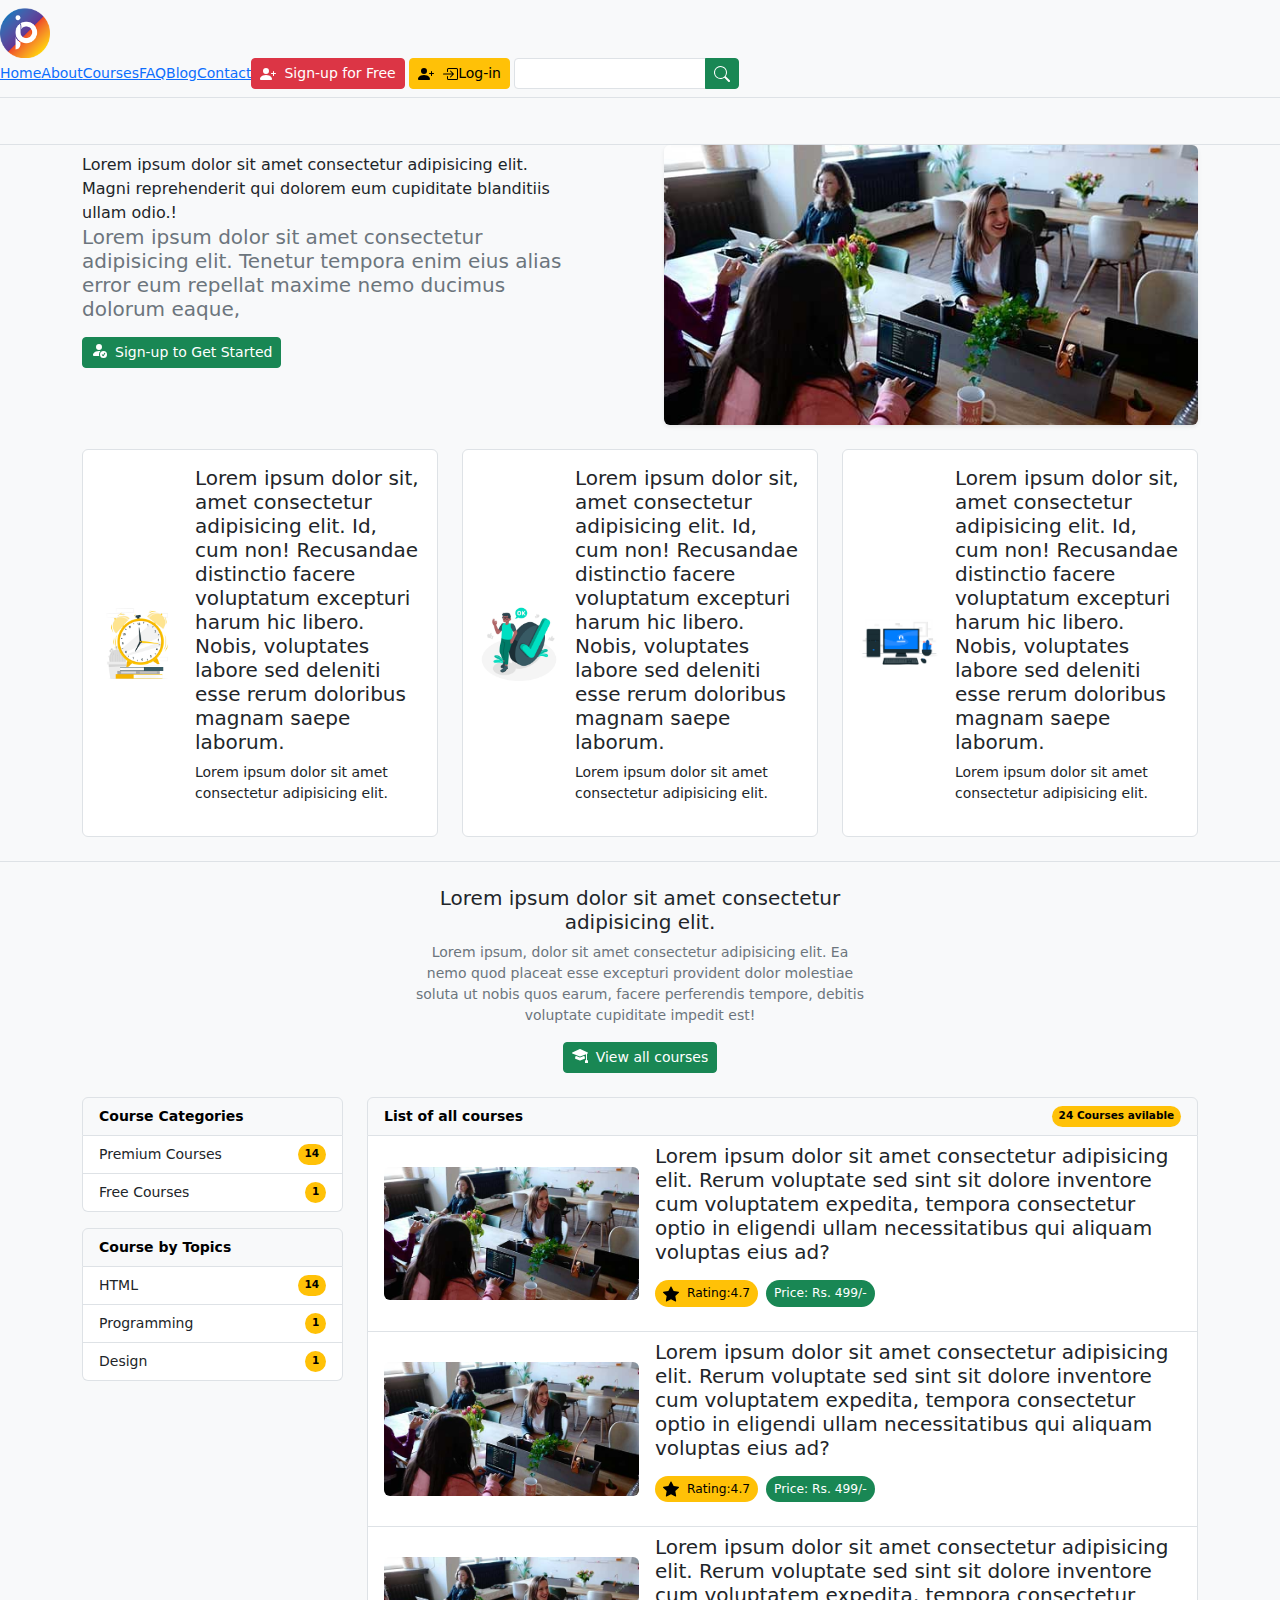
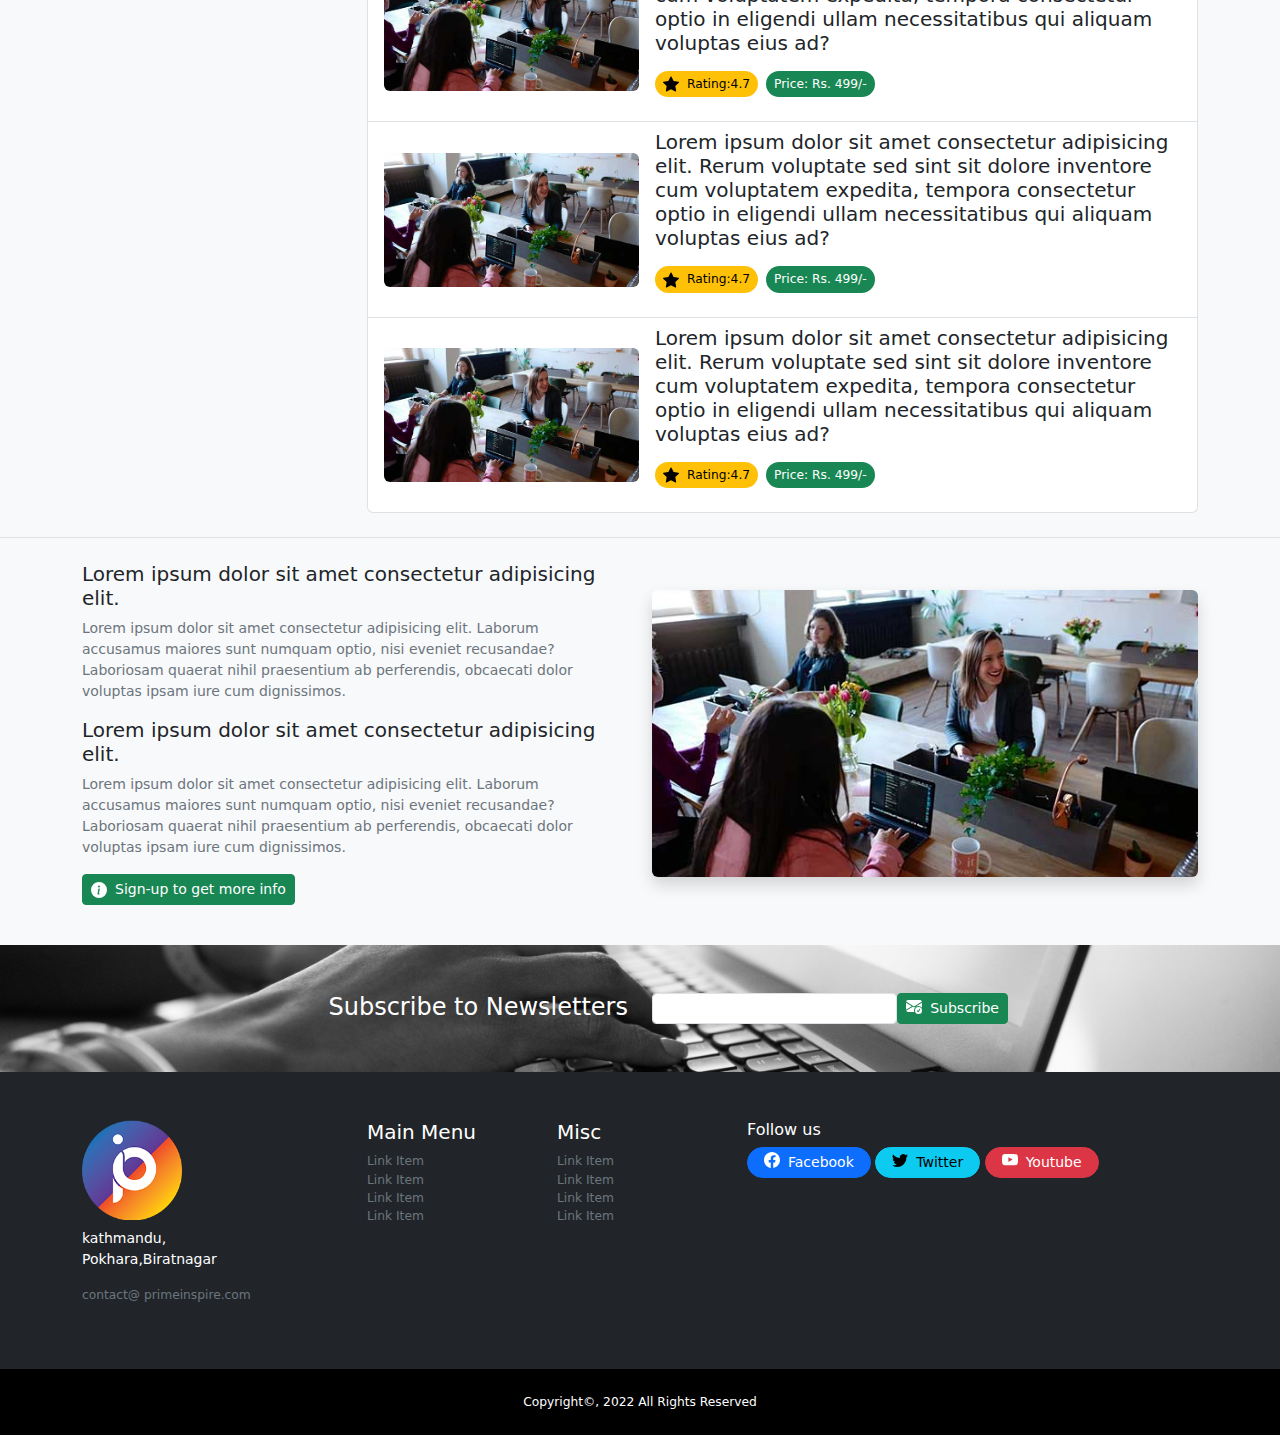
<file: index.html>
<!DOCTYPE html>
<html lang="en">
  <head>
    <meta charset="UTF-8" />
    <meta name="viewport" content="width=device-width, initial-scale=1.0" />
    <title>Document</title>
    <link
      rel="stylesheet"
      href="https://cdn.jsdelivr.net/npm/bootstrap@5.3.2/dist/css/bootstrap.min.css"
    />
    <link rel="stylesheet" href="styles.css" />
  </head>
  <body class="bg-light pt-5">
   
    <!-- Navbar -->
    <nav
      class="navbar navbar-expand-lg bg-light fixed-top border-bottom small blur-filter"
    >
      <div class="cointainer">
        <a href="index.html" class="navbar-brand">
          <img src="img/Logo.jpg" alt="" />
        </a>
        <div class="collapse navbar-collapse" id="navbar-content">
          <ul class="navbar-nav me-auto mb-2 mb-lg-0">
            <li class="nav-item">
              <a href="index.html" class="nav-link-active" aria-current="page">Home</a>
            </li>
            <li class="nav-item">
              <a href="about.html" class="nav-link-active">About</a>
            </li>
            <li class="nav-item">
              <a href="courses.html" class="nav-link-active">Courses</a>
            </li>
            <li class="nav-item">
              <a href="faq.html" class="nav-link-active">FAQ</a>
            </li>
            <li class="nav-item">
              <a href="blog.html" class="nav-link-active">Blog</a>
            </li>
            <li class="nav-item">
              <a href="contact.html" class="nav-link-active">Contact</a>
            </li>
          </ul>
          <div class="ms-auto me-1 d-grid d-md-block gap-2 mb-2 mb-md-0">
            <a
              href="#"
              class="btn btn-sm btn-danger align-items-center d-inline-flex text-center justify-content-center"
            >
              <svg
                xmlns="http://www.w3.org/2000/svg"
                width="16"
                height="16"
                fill="currentColor"
                class="bi bi-person-plus-fill me-2"
                viewBox="0 0 16 16"
              >
                <path
                  d="M1 14s-1 0-1-1 1-4 6-4 6 3 6 4-1 1-1 1zm5-6a3 3 0 1 0 0-6 3 3 0 0 0 0 6"
                />
                <path
                  fill-rule="evenodd"
                  d="M13.5 5a.5.5 0 0 1 .5.5V7h1.5a.5.5 0 0 1 0 1H14v1.5a.5.5 0 0 1-1 0V8h-1.5a.5.5 0 0 1 0-1H13V5.5a.5.5 0 0 1 .5-.5"
                />
              </svg>
              Sign-up for Free
            </a>
            <a
              href="#"
              class="btn btn-sm btn-warning align-items-center d-inline-flex text-center justify-content-center"
            >
              <svg
                xmlns="http://www.w3.org/2000/svg"
                width="16"
                height="16"
                fill="currentColor"
                class="bi bi-person-plus-fill me-2"
                viewBox="0 0 16 16"
              >
                <path
                  d="M1 14s-1 0-1-1 1-4 6-4 6 3 6 4-1 1-1 1zm5-6a3 3 0 1 0 0-6 3 3 0 0 0 0 6"
                />
                <path
                  fill-rule="evenodd"
                  d="M13.5 5a.5.5 0 0 1 .5.5V7h1.5a.5.5 0 0 1 0 1H14v1.5a.5.5 0 0 1-1 0V8h-1.5a.5.5 0 0 1 0-1H13V5.5a.5.5 0 0 1 .5-.5"
                />
              </svg>
              <svg
                xmlns="http://www.w3.org/2000/svg"
                width="16"
                height="16"
                fill="currentColor"
                class="bi bi-box-arrow-in-right"
                viewBox="0 0 16 16"
              >
                <path
                  fill-rule="evenodd"
                  d="M6 3.5a.5.5 0 0 1 .5-.5h8a.5.5 0 0 1 .5.5v9a.5.5 0 0 1-.5.5h-8a.5.5 0 0 1-.5-.5v-2a.5.5 0 0 0-1 0v2A1.5 1.5 0 0 0 6.5 14h8a1.5 1.5 0 0 0 1.5-1.5v-9A1.5 1.5 0 0 0 14.5 2h-8A1.5 1.5 0 0 0 5 3.5v2a.5.5 0 0 0 1 0z"
                />
                <path
                  fill-rule="evenodd"
                  d="M11.854 8.354a.5.5 0 0 0 0-.708l-3-3a.5.5 0 1 0-.708.708L10.293 7.5H1.5a.5.5 0 0 0 0 1h8.793l-2.147 2.146a.5.5 0 0 0 .708.708l3-3z"
                />
              </svg>
              Log-in
            </a>
          </div>
          <form class="d-flex" role="search">
            <div class="input-group">
              <input
                type="search"
                class="form-control form-control-sm"
                paceholder="Search for"
              />
              <button type="submit" class="btn btn-sm btn-success">
                <svg
                  xmlns="http://www.w3.org/2000/svg"
                  width="16"
                  height="16"
                  fill="currentColor"
                  class="bi bi-search"
                  viewBox="0 0 16 16"
                >
                  <path
                    d="M11.742 10.344a6.5 6.5 0 1 0-1.397 1.398h-.001c.03.04.062.078.098.115l3.85 3.85a1 1 0 0 0 1.415-1.414l-3.85-3.85a1.007 1.007 0 0 0-.115-.1zM12 6.5a5.5 5.5 0 1 1-11 0 5.5 5.5 0 0 1 11 0"
                  />
                </svg>
              </button>
            </div>
          </form>
        </div>
      </div>
    </nav>
    <!-- Navbar -->

    <!-- Home Banner -->
    <header class="main-header py-5 border-bottom"></header>
    <div class="container">
      <div class="row align-item-center gx-md-5">
        <div class="col-md-6">
          <div class="home-header-text-holder pe-md-5">
            <h1 class="fs-3 fw-normal"></h1>
            Lorem ipsum dolor sit amet consectetur adipisicing elit. Magni
            reprehenderit qui dolorem eum cupiditate blanditiis ullam odio.!
            <h2 class="fs-5 fw-light text-secondary">
              Lorem ipsum dolor sit amet consectetur adipisicing elit. Tenetur
              tempora enim eius alias error eum repellat maxime nemo ducimus
              dolorum eaque,
            </h2>
            <a
              href="#"
              class="btn btn-sm btn-success mt-2 mb-3 d-inline-flex align-item-center justify-content-center"
            >
              <svg
                xmlns="http://www.w3.org/2000/svg"
                width="16"
                height="16"
                fill="currentColor"
                class="bi bi-person-fill-check me-2"
                viewBox="0 0 16 16"
              >
                <path
                  d="M12.5 16a3.5 3.5 0 1 0 0-7 3.5 3.5 0 0 0 0 7m1.679-4.493-1.335 2.226a.75.75 0 0 1-1.174.144l-.774-.773a.5.5 0 0 1 .708-.708l.547.548 1.17-1.951a.5.5 0 1 1 .858.514ZM11 5a3 3 0 1 1-6 0 3 3 0 0 1 6 0"
                />
                <path
                  d="M2 13c0 1 1 1 1 1h5.256A4.493 4.493 0 0 1 8 12.5a4.49 4.49 0 0 1 1.544-3.393C9.077 9.038 8.564 9 8 9c-5 0-6 3-6 4"
                />
              </svg>
              Sign-up to Get Started
            </a>
          </div>
        </div>
        <div class="col-md-6">
          <div class="home-header-image-hloder">
            <img
              class="rounded img-fluid full-width shadow-sm"
              src="img/Computer-Training-Institute-in-Bangalore.jpg"
              alt=""
            />
          </div>
        </div>
      </div>
    </div>
    <!-- Home Banner -->
    <!-- Site Features -->
    <section class="site-features py-4 border-bottom">
      <div class="container">
        <div class="row">
          <div class="col-md-4">
            <div
              class="feature-item d-flex align-items-center bg-white p-3 border rounded mb-md-0 mb-3"
            >
              <div class="flex-shrink-0">
                <img src="img/8101877.jpg" class="img-fluid" alt="" />
              </div>
              <div class="flex-grow-1 ms-3">
                <h3 class="fs-5">
                  Lorem ipsum dolor sit, amet consectetur adipisicing elit. Id,
                  cum non! Recusandae distinctio facere voluptatum excepturi
                  harum hic libero. Nobis, voluptates labore sed deleniti esse
                  rerum doloribus magnam saepe laborum.
                </h3>
                <p class="small text-secodary">
                  Lorem ipsum dolor sit amet consectetur adipisicing elit.
                </p>
              </div>
            </div>
          </div>
          <div class="col-md-4">
            <div
              class="feature-item d-flex align-items-center bg-white p-3 border rounded mb-md-0 mb-3"
            >
              <div class="flex-shrink-0">
                <img src="img/3891942.jpg" class="img-fluid" alt="" />
              </div>
              <div class="flex-grow-1 ms-3">
                <h3 class="fs-5">
                  Lorem ipsum dolor sit, amet consectetur adipisicing elit. Id,
                  cum non! Recusandae distinctio facere voluptatum excepturi
                  harum hic libero. Nobis, voluptates labore sed deleniti esse
                  rerum doloribus magnam saepe laborum.
                </h3>
                <p class="small text-secodary">
                  Lorem ipsum dolor sit amet consectetur adipisicing elit.
                </p>
              </div>
            </div>
          </div>
          <div class="col-md-4">
            <div
              class="feature-item d-flex align-items-center bg-white p-3 border rounded mb-md-0 mb-3"
            >
              <div class="flex-shrink-0">
                <img src="img/8740804.jpg" class="img-fluid" alt="" />
              </div>
              <div class="flex-grow-1 ms-3">
                <h3 class="fs-5">
                  Lorem ipsum dolor sit, amet consectetur adipisicing elit. Id,
                  cum non! Recusandae distinctio facere voluptatum excepturi
                  harum hic libero. Nobis, voluptates labore sed deleniti esse
                  rerum doloribus magnam saepe laborum.
                </h3>
                <p class="small text-secodary">
                  Lorem ipsum dolor sit amet consectetur adipisicing elit.
                </p>
              </div>
            </div>
          </div>
        </div>
      </div>
    </section>
    <!-- Site Features -->

    <!-- Course Loop -->
    <section class="course-loop py-4 border-bottom">
      <div class="container">
        <div class="row justify-content-center">
          <div class="col-md-5">
            <div class="course-loop-heading text-md-center mb-4">
              <h4 class="fs-5">
                Lorem ipsum dolor sit amet consectetur adipisicing elit.
              </h4>
              <p class="small text-secondary">
                Lorem ipsum, dolor sit amet consectetur adipisicing elit. Ea
                nemo quod placeat esse excepturi provident dolor molestiae
                soluta ut nobis quos earum, facere perferendis tempore, debitis
                voluptate cupiditate impedit est!
              </p>
              <a
                href="courses.html"
                class="btn btn-sm btn-success d-inline-flex align-item-center justify-content-center"
              >
                <svg
                  xmlns="http://www.w3.org/2000/svg"
                  width="16"
                  height="16"
                  fill="currentColor"
                  class="bi bi-mortarboard-fill me-2"
                  viewBox="0 0 16 16"
                >
                  <path
                    d="M8.211 2.047a.5.5 0 0 0-.422 0l-7.5 3.5a.5.5 0 0 0 .025.917l7.5 3a.5.5 0 0 0 .372 0L14 7.14V13a1 1 0 0 0-1 1v2h3v-2a1 1 0 0 0-1-1V6.739l.686-.275a.5.5 0 0 0 .025-.917l-7.5-3.5Z"
                  />
                  <path
                    d="M4.176 9.032a.5.5 0 0 0-.656.327l-.5 1.7a.5.5 0 0 0 .294.605l4.5 1.8a.5.5 0 0 0 .372 0l4.5-1.8a.5.5 0 0 0 .294-.605l-.5-1.7a.5.5 0 0 0-.656-.327L8 10.466z"
                  />
                </svg>
                View all courses
              </a>
            </div>
          </div>
        </div>
        <div class="row">
          <div class="col-md-3">
            <div class="list-group small mb-3">
              <div class="list-group-item text-bg-light fw-bold">
                Course Categories
              </div>
              <a
                href="#"
                class="list-group-item list-group-item-action d-flex justify-content-between align-item-center"
              >
                Premium Courses
                <span class="badge text-bg-warning rounded-pill">14</span>
              </a>
              <a
                href="#"
                class="list-group-item list-group-item-action d-flex justify-content-between align-item-center"
              >
                Free Courses
                <span class="badge text-bg-warning rounded-pill">1</span>
              </a>
            </div>
            <div class="list-group small mb-3">
              <div class="list-group-item text-bg-light fw-bold">
                Course by Topics
              </div>
              <a
                href="#"
                class="list-group-item list-group-item-action d-flex justify-content-between align-item-center"
              >
                HTML
                <span class="badge text-bg-warning rounded-pill">14</span>
              </a>
              <a
                href="#"
                class="list-group-item list-group-item-action d-flex justify-content-between align-item-center"
              >
                Programming
                <span class="badge text-bg-warning rounded-pill">1</span>
              </a>
              <a
                href="#"
                class="list-group-item list-group-item-action d-flex justify-content-between align-item-center"
              >
                Design
                <span class="badge text-bg-warning rounded-pill">1</span>
              </a>
            </div>
          </div>
          <div class="col-md-9">
            <div class="list-group small">
              <div class="list-group-item text-bg-light fw-bold d-flex justify-content-between align-item-center">
                List of all courses
                  <span class="badge text-bg-warning rounded-pill">24 Courses avilable</span>
                </a>
              </div>
              <a href="single-course.html" class="list-group-item list-group-item-action">
                <div class="row align-items-center g-3">
                  <div class="col-md-4">
                    <div class="course-image-holder">
                      <img class="rounded img-fluid mb-md-0 mt-md-0 mt-2" src="img/Computer-Training-Institute-in-Bangalore.jpg" alt="">
                    </div>
                  </div>
                  <div class="col-md-8">
                    <h5>Lorem ipsum dolor sit amet consectetur adipisicing elit. 
                      Rerum voluptate sed sint sit dolore inventore cum voluptatem expedita, 
                      tempora consectetur optio in eligendi ullam necessitatibus qui aliquam voluptas eius ad?</h5>
                      <p class="text-secodary"></p>
                      <p class="d-inline-flex align-item-center">
                        <span class=" me-2 rounded-pill text-bg-warning px-2 py-1 small d-inline-flex align-items-center">
                          <svg xmlns="http://www.w3.org/2000/svg" width="16" height="16" fill="currentColor" class="bi bi-star-fill me-2" viewBox="0 0 16 16">
                            <path d="M3.612 15.443c-.386.198-.824-.149-.746-.592l.83-4.73L.173 6.765c-.329-.314-.158-.888.283-.95l4.898-.696L7.538.792c.197-.39.73-.39.927 0l2.184 4.327 4.898.696c.441.062.612.636.282.95l-3.522 3.356.83 4.73c.078.443-.36.79-.746.592L8 13.187l-4.389 2.256z"/>
                          </svg>
                          Rating:4.7
                        </span>
                        <span class="rounded-pill text-bg-success px-2 py-1 small">
                          Price: Rs. 499/-
                        </span>
                      </p>
                    </div>
                </div>
              </a>
              <a href="single-course.html" class="list-group-item list-group-item-action">
                <div class="row align-items-center g-3">
                  <div class="col-md-4">
                    <div class="course-image-holder">
                      <img class="rounded img-fluid mb-md-0 mt-md-0 mt-2" src="img/Computer-Training-Institute-in-Bangalore.jpg" alt="">
                    </div>
                  </div>
                  <div class="col-md-8">
                    <h5>Lorem ipsum dolor sit amet consectetur adipisicing elit. 
                      Rerum voluptate sed sint sit dolore inventore cum voluptatem expedita, 
                      tempora consectetur optio in eligendi ullam necessitatibus qui aliquam voluptas eius ad?</h5>
                      <p class="text-secodary"></p>
                      <p class="d-inline-flex align-item-center">
                        <span class=" me-2 rounded-pill text-bg-warning px-2 py-1 small d-inline-flex align-items-center">
                          <svg xmlns="http://www.w3.org/2000/svg" width="16" height="16" fill="currentColor" class="bi bi-star-fill me-2" viewBox="0 0 16 16">
                            <path d="M3.612 15.443c-.386.198-.824-.149-.746-.592l.83-4.73L.173 6.765c-.329-.314-.158-.888.283-.95l4.898-.696L7.538.792c.197-.39.73-.39.927 0l2.184 4.327 4.898.696c.441.062.612.636.282.95l-3.522 3.356.83 4.73c.078.443-.36.79-.746.592L8 13.187l-4.389 2.256z"/>
                          </svg>
                          Rating:4.7
                        </span>
                        <span class="rounded-pill text-bg-success px-2 py-1 small">
                          Price: Rs. 499/-
                        </span>
                      </p>
                    </div>
                </div>
              </a>
              <a href="single-course.html" class="list-group-item list-group-item-action">
                <div class="row align-items-center g-3">
                  <div class="col-md-4">
                    <div class="course-image-holder">
                      <img class="rounded img-fluid mb-md-0 mt-md-0 mt-2" src="img/Computer-Training-Institute-in-Bangalore.jpg" alt="">
                    </div>
                  </div>
                  <div class="col-md-8">
                    <h5>Lorem ipsum dolor sit amet consectetur adipisicing elit. 
                      Rerum voluptate sed sint sit dolore inventore cum voluptatem expedita, 
                      tempora consectetur optio in eligendi ullam necessitatibus qui aliquam voluptas eius ad?</h5>
                      <p class="text-secodary"></p>
                      <p class="d-inline-flex align-item-center">
                        <span class=" me-2 rounded-pill text-bg-warning px-2 py-1 small d-inline-flex align-items-center">
                          <svg xmlns="http://www.w3.org/2000/svg" width="16" height="16" fill="currentColor" class="bi bi-star-fill me-2" viewBox="0 0 16 16">
                            <path d="M3.612 15.443c-.386.198-.824-.149-.746-.592l.83-4.73L.173 6.765c-.329-.314-.158-.888.283-.95l4.898-.696L7.538.792c.197-.39.73-.39.927 0l2.184 4.327 4.898.696c.441.062.612.636.282.95l-3.522 3.356.83 4.73c.078.443-.36.79-.746.592L8 13.187l-4.389 2.256z"/>
                          </svg>
                          Rating:4.7
                        </span>
                        <span class="rounded-pill text-bg-success px-2 py-1 small">
                          Price: Rs. 499/-
                        </span>
                      </p>
                    </div>
                </div>
              </a>
              <a href="single-course.html" class="list-group-item list-group-item-action">
                <div class="row align-items-center g-3">
                  <div class="col-md-4">
                    <div class="course-image-holder">
                      <img class="rounded img-fluid mb-md-0 mt-md-0 mt-2" src="img/Computer-Training-Institute-in-Bangalore.jpg" alt="">
                    </div>
                  </div>
                  <div class="col-md-8">
                    <h5>Lorem ipsum dolor sit amet consectetur adipisicing elit. 
                      Rerum voluptate sed sint sit dolore inventore cum voluptatem expedita, 
                      tempora consectetur optio in eligendi ullam necessitatibus qui aliquam voluptas eius ad?</h5>
                      <p class="text-secodary"></p>
                      <p class="d-inline-flex align-item-center">
                        <span class=" me-2 rounded-pill text-bg-warning px-2 py-1 small d-inline-flex align-items-center">
                          <svg xmlns="http://www.w3.org/2000/svg" width="16" height="16" fill="currentColor" class="bi bi-star-fill me-2" viewBox="0 0 16 16">
                            <path d="M3.612 15.443c-.386.198-.824-.149-.746-.592l.83-4.73L.173 6.765c-.329-.314-.158-.888.283-.95l4.898-.696L7.538.792c.197-.39.73-.39.927 0l2.184 4.327 4.898.696c.441.062.612.636.282.95l-3.522 3.356.83 4.73c.078.443-.36.79-.746.592L8 13.187l-4.389 2.256z"/>
                          </svg>
                          Rating:4.7
                        </span>
                        <span class="rounded-pill text-bg-success px-2 py-1 small">
                          Price: Rs. 499/-
                        </span>
                      </p>
                    </div>
                </div>
              </a>
              <a href="single-course.html" class="list-group-item list-group-item-action">
                <div class="row align-items-center g-3">
                  <div class="col-md-4">
                    <div class="course-image-holder">
                      <img class="rounded img-fluid mb-md-0 mt-md-0 mt-2" src="img/Computer-Training-Institute-in-Bangalore.jpg" alt="">
                    </div>
                  </div>
                  <div class="col-md-8">
                    <h5>Lorem ipsum dolor sit amet consectetur adipisicing elit. 
                      Rerum voluptate sed sint sit dolore inventore cum voluptatem expedita, 
                      tempora consectetur optio in eligendi ullam necessitatibus qui aliquam voluptas eius ad?</h5>
                      <p class="text-secodary"></p>
                      <p class="d-inline-flex align-item-center">
                        <span class=" me-2 rounded-pill text-bg-warning px-2 py-1 small d-inline-flex align-items-center">
                          <svg xmlns="http://www.w3.org/2000/svg" width="16" height="16" fill="currentColor" class="bi bi-star-fill me-2" viewBox="0 0 16 16">
                            <path d="M3.612 15.443c-.386.198-.824-.149-.746-.592l.83-4.73L.173 6.765c-.329-.314-.158-.888.283-.95l4.898-.696L7.538.792c.197-.39.73-.39.927 0l2.184 4.327 4.898.696c.441.062.612.636.282.95l-3.522 3.356.83 4.73c.078.443-.36.79-.746.592L8 13.187l-4.389 2.256z"/>
                          </svg>
                          Rating:4.7
                        </span>
                        <span class="rounded-pill text-bg-success px-2 py-1 small">
                          Price: Rs. 499/-
                        </span>
                      </p>
                    </div>
                </div>
              </a>
            </div>
          </div>
        </div>
      </div>
    </section>
    <!-- Course Loop -->
    <!-- Home pagge Content -->
    <section class="home-page-content py-4 mb-3">
      <div class="container">
        <div class="row align-items-center">
          <div class="col-md-6">
            <div class="home-content-holder pe-md-3">
              <h2 class="fs-5">Lorem ipsum dolor sit amet consectetur adipisicing elit. </h2>
              <p class="small text-secondary">
                Lorem ipsum dolor sit amet consectetur adipisicing elit. Laborum accusamus maiores sunt numquam optio, nisi eveniet recusandae? Laboriosam quaerat nihil praesentium ab perferendis, obcaecati dolor voluptas ipsam iure cum dignissimos.
              </p>
              <h2 class="fs-5">Lorem ipsum dolor sit amet consectetur adipisicing elit. </h2>
              <p class="small text-secondary">
                Lorem ipsum dolor sit amet consectetur adipisicing elit. Laborum accusamus maiores sunt numquam optio, nisi eveniet recusandae? Laboriosam quaerat nihil praesentium ab perferendis, obcaecati dolor voluptas ipsam iure cum dignissimos.
              </p>
              <a href="" class="btn btn-sm btn-success d-inline-flex align-items-center mb-md-0 mb-3">
                <svg xmlns="http://www.w3.org/2000/svg" width="16" height="16" fill="currentColor" class="bi bi-info-circle-fill me-2" viewBox="0 0 16 16">
                  <path d="M8 16A8 8 0 1 0 8 0a8 8 0 0 0 0 16m.93-9.412-1 4.705c-.07.34.029.533.304.533.194 0 .487-.07.686-.246l-.088.416c-.287.346-.92.598-1.465.598-.703 0-1.002-.422-.808-1.319l.738-3.468c.064-.293.006-.399-.287-.47l-.451-.081.082-.381 2.29-.287zM8 5.5a1 1 0 1 1 0-2 1 1 0 0 1 0 2"/>
                </svg>
                Sign-up to get more info
              </a>
            </div>
          </div>
          <div class="col-md-6">
            <div class="home-content-image">
              <img src="img/Computer-Training-Institute-in-Bangalore.jpg" class="img-fluid full-width rounded shadow" alt="">
            </div>
          </div>
        </div>
      </div>
    </section>
    <!-- Home pagge Content -->

    <!-- Subscribe -->
    <section class="subscribe py-5">
      <div class="container">
        <div class="row justify-content-center">
          <div class="col-md-4">
            <div class="subscribe-heading text-white text-md-end text-center">
              <h5 class="fs-4 fw-light m-0 mb-md-0 mb-3">Subscribe to Newsletters</h5>
            </div>
          </div>
          <div class="col-md-4">
            <form class="d-flex justify-content-center">
              <input
              type="email"
              class="form-control form-control-sm"
              paceholder="Your email"
            />
            <button type="submit" class="btn btn-sm btn-success d-inline-flex align-item-center">
              <svg xmlns="http://www.w3.org/2000/svg" width="16" height="16" fill="currentColor" class="bi bi-envelope-check-fill me-2" viewBox="0 0 16 16">
                <path d="M.05 3.555A2 2 0 0 1 2 2h12a2 2 0 0 1 1.95 1.555L8 8.414.05 3.555ZM0 4.697v7.104l5.803-3.558zM6.761 8.83l-6.57 4.026A2 2 0 0 0 2 14h6.256A4.493 4.493 0 0 1 8 12.5a4.49 4.49 0 0 1 1.606-3.446l-.367-.225L8 9.586l-1.239-.757ZM16 4.697v4.974A4.491 4.491 0 0 0 12.5 8a4.49 4.49 0 0 0-1.965.45l-.338-.207z"/>
                <path d="M16 12.5a3.5 3.5 0 1 1-7 0 3.5 3.5 0 0 1 7 0m-1.993-1.679a.5.5 0 0 0-.686.172l-1.17 1.95-.547-.547a.5.5 0 0 0-.708.708l.774.773a.75.75 0 0 0 1.174-.144l1.335-2.226a.5.5 0 0 0-.172-.686Z"/>
              </svg>
              Subscribe
         
              </svg>
            </button>
          </div>
            </form>
          </div>
        </div>
      </div>
    </section>
    <!-- Subscribe -->

    <!-- Main footer -->
    <footer class="main-footer text-bg-dark py-5 small">
      <div class="container">
        <div class="row justify-content-center">
          <div class="col-md-3">
            <div class="brand-icon mb-2">
              <img src="img/Logo.jpg" alt="">
            </div>
            <address class="small-text-secondary">
              kathmandu,<br>
              Pokhara,Biratnagar <br>
            </address>
            <p class="small text-secondary">
              contact&commat; primeinspire.com
            </p>
          </div>
          <div class="col-md-2">
            <h5>Main Menu</h5>
            <ul class="list-unstyled small">
              <li><a href="#" class="text-decoration-none text-secondary">Link Item</a></li>
              <li><a href="#" class="text-decoration-none text-secondary">Link Item</a></li>
              <li><a href="#" class="text-decoration-none text-secondary">Link Item</a></li>
              <li><a href="#" class="text-decoration-none text-secondary">Link Item</a></li>
            </ul>
          </div>
          <div class="col-md-2">
            <h5>Misc</h5>
            <ul class="list-unstyled small">
              <li><a href="#" class="text-decoration-none text-secondary">Link Item</a></li>
              <li><a href="#" class="text-decoration-none text-secondary">Link Item</a></li>
              <li><a href="#" class="text-decoration-none text-secondary">Link Item</a></li>
              <li><a href="#" class="text-decoration-none text-secondary">Link Item</a></li>
            </ul>
          </div>
          <div class="col-md-5">
            <h6>Follow us</h6>
            <p>
              <a href="#" class="btn btn-sm btn-primary d-inline-flex rounded-pill px-3 align-item-center mb-2">
                <svg xmlns="http://www.w3.org/2000/svg" width="16" height="16" fill="currentColor" class="bi bi-facebook me-md-2" viewBox="0 0 16 16">
                  <path d="M16 8.049c0-4.446-3.582-8.05-8-8.05C3.58 0-.002 3.603-.002 8.05c0 4.017 2.926 7.347 6.75 7.951v-5.625h-2.03V8.05H6.75V6.275c0-2.017 1.195-3.131 3.022-3.131.876 0 1.791.157 1.791.157v1.98h-1.009c-.993 0-1.303.621-1.303 1.258v1.51h2.218l-.354 2.326H9.25V16c3.824-.604 6.75-3.934 6.75-7.951"/>
                </svg>
                <span class="d-md-block d-none">Facebook</span>
              </a>
              <a href="#" class="btn btn-sm btn-info d-inline-flex rounded-pill px-3 align-item-center mb-2">
                <svg xmlns="http://www.w3.org/2000/svg" width="16" height="16" fill="currentColor" class="bi bi-twitter me-md-2" viewBox="0 0 16 16">
                  <path d="M5.026 15c6.038 0 9.341-5.003 9.341-9.334 0-.14 0-.282-.006-.422A6.685 6.685 0 0 0 16 3.542a6.658 6.658 0 0 1-1.889.518 3.301 3.301 0 0 0 1.447-1.817 6.533 6.533 0 0 1-2.087.793A3.286 3.286 0 0 0 7.875 6.03a9.325 9.325 0 0 1-6.767-3.429 3.289 3.289 0 0 0 1.018 4.382A3.323 3.323 0 0 1 .64 6.575v.045a3.288 3.288 0 0 0 2.632 3.218 3.203 3.203 0 0 1-.865.115 3.23 3.23 0 0 1-.614-.057 3.283 3.283 0 0 0 3.067 2.277A6.588 6.588 0 0 1 .78 13.58a6.32 6.32 0 0 1-.78-.045A9.344 9.344 0 0 0 5.026 15"/>
                </svg>
                <span class="d-md-block d-none">Twitter</span>
              </a>
              <a href="#" class="btn btn-sm btn-danger d-inline-flex rounded-pill px-3 align-item-center mb-2">
                <svg xmlns="http://www.w3.org/2000/svg" width="16" height="16" fill="currentColor" class="bi bi-youtube me-md-2" viewBox="0 0 16 16">
                  <path d="M8.051 1.999h.089c.822.003 4.987.033 6.11.335a2.01 2.01 0 0 1 1.415 1.42c.101.38.172.883.22 1.402l.01.104.022.26.008.104c.065.914.073 1.77.074 1.957v.075c-.001.194-.01 1.108-.082 2.06l-.008.105-.009.104c-.05.572-.124 1.14-.235 1.558a2.007 2.007 0 0 1-1.415 1.42c-1.16.312-5.569.334-6.18.335h-.142c-.309 0-1.587-.006-2.927-.052l-.17-.006-.087-.004-.171-.007-.171-.007c-1.11-.049-2.167-.128-2.654-.26a2.007 2.007 0 0 1-1.415-1.419c-.111-.417-.185-.986-.235-1.558L.09 9.82l-.008-.104A31.4 31.4 0 0 1 0 7.68v-.123c.002-.215.01-.958.064-1.778l.007-.103.003-.052.008-.104.022-.26.01-.104c.048-.519.119-1.023.22-1.402a2.007 2.007 0 0 1 1.415-1.42c.487-.13 1.544-.21 2.654-.26l.17-.007.172-.006.086-.003.171-.007A99.788 99.788 0 0 1 7.858 2h.193zM6.4 5.209v4.818l4.157-2.408z"/>
                </svg>
                <span class="d-md-block d-none">Youtube</span>
              </a>
            </p>
          </div>
        </div>
      </div>
    </footer>
    <!-- Main footer -->

   

    <!-- Copyright -->
    <div class="copy py-4 small" style="background-color: black;">
    <div class="container">
      <div class="row justify-content-center text-center text-white">
        <p class="m-0 small">Copyright&copy, 2022 All Rights Reserved</p>
      </div>
    </div></div>
    <!-- Copyright -->

     <!-- Mobile Padding -->
     <div class="mobile-padding pt-5 pb-4 d-md-none" style="background-color: black;"></div>
     <!-- Mobile Padding -->

    <!-- Sticky Footer -->
    <div class="d-md-none d-block d-flex p-3 fixed-bottom justify-content-center blur-filter shadow-lg">
      <a href="#" class="rounded pill btn btn-sm btn-warning small px-3 fw-bold d-inline-flex al">
        <svg xmlns="http://www.w3.org/2000/svg" width="16" height="16" fill="currentColor" class="bi bi-person-check-fill me-2" viewBox="0 0 16 16">
          <path fill-rule="evenodd" d="M15.854 5.146a.5.5 0 0 1 0 .708l-3 3a.5.5 0 0 1-.708 0l-1.5-1.5a.5.5 0 0 1 .708-.708L12.5 7.793l2.646-2.647a.5.5 0 0 1 .708 0z"/>
          <path d="M1 14s-1 0-1-1 1-4 6-4 6 3 6 4-1 1-1 1zm5-6a3 3 0 1 0 0-6 3 3 0 0 0 0 6"/>
        </svg>
        Sign-up for free
      </a>
    </div>
    <!-- Sticky Footer -->
    <script src="https://cdn.jsdelivr.net/npm/bootstrap@5.3.2/dist/js/bootstrap.bundle.min.js"></script>
  </body>
</html>
</file>
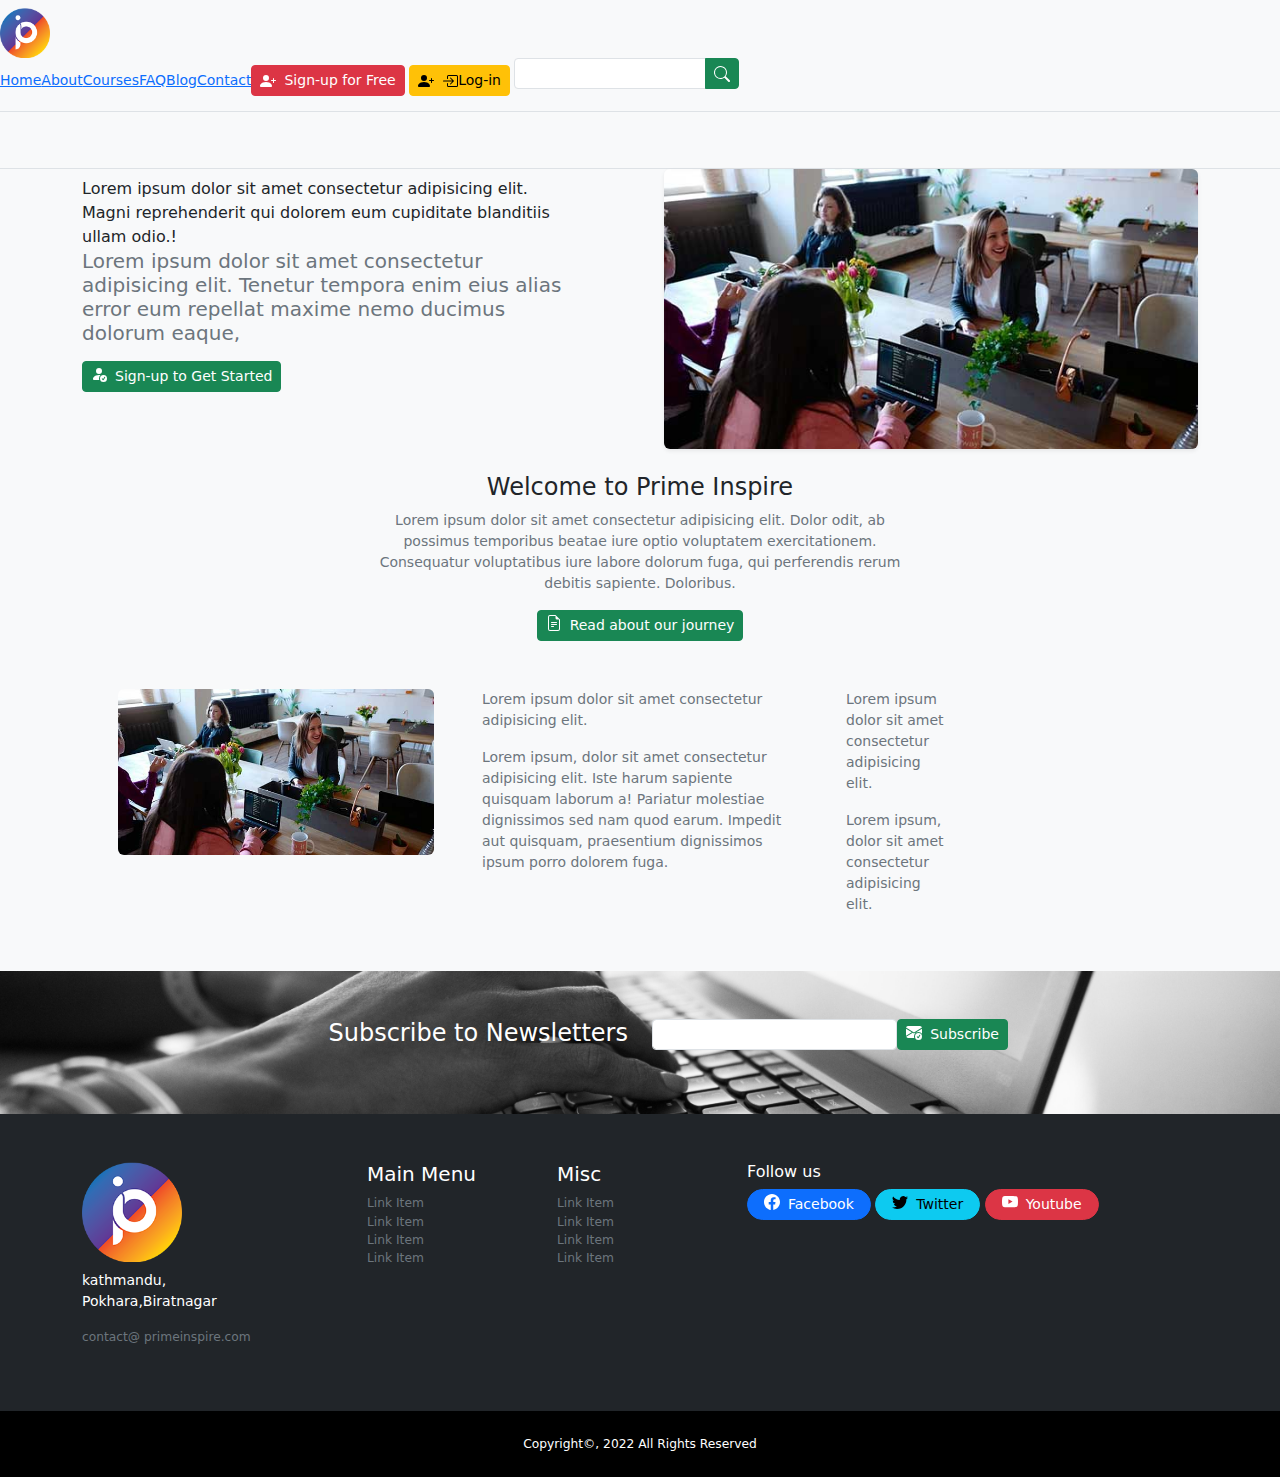
<file: about.html>
!
<!DOCTYPE html>
<html lang="en">
  <head>
    <meta charset="UTF-8" />
    <meta name="viewport" content="width=device-width, initial-scale=1.0" />
    <title>Document</title>
    <link
      rel="stylesheet"
      href="https://cdn.jsdelivr.net/npm/bootstrap@5.3.2/dist/css/bootstrap.min.css"
    />
    <link rel="stylesheet" href="styles.css" />
  </head>
  <body class="bg-light pt-5">
 
     <!-- Navbar -->
     <nav
     class="navbar navbar-expand-lg bg-light fixed-top border-bottom small blur-filter"
   >
     <div class="cointainer">
       <a href="index.html" class="navbar-brand">
         <img src="img/Logo.jpg" alt="" />
       </a>
       <div class="collapse navbar-collapse" id="navbar-content">
         <ul class="navbar-nav me-auto mb-2 mb-lg-0">
           <li class="nav-item">
             <a href="index.html" class="nav-link-active" aria-current="page">Home</a>
           </li>
           <li class="nav-item">
             <a href="about.html" class="nav-link-active">About</a>
           </li>
           <li class="nav-item">
             <a href="courses.html" class="nav-link-active">Courses</a>
           </li>
           <li class="nav-item">
             <a href="faq.html" class="nav-link-active">FAQ</a>
           </li>
           <li class="nav-item">
             <a href="blog.html" class="nav-link-active">Blog</a>
           </li>
           <li class="nav-item">
             <a href="contact.html" class="nav-link-active">Contact</a>
           </li>
         </ul>
         <div class="ms-auto me-1 d-grid d-md-block gap-2 mb-2 mb-md-0">
           <a
             href="#"
             class="btn btn-sm btn-danger align-items-center d-inline-flex text-center justify-content-center"
           >
             <svg
               xmlns="http://www.w3.org/2000/svg"
               width="16"
               height="16"
               fill="currentColor"
               class="bi bi-person-plus-fill me-2"
               viewBox="0 0 16 16"
             >
               <path
                 d="M1 14s-1 0-1-1 1-4 6-4 6 3 6 4-1 1-1 1zm5-6a3 3 0 1 0 0-6 3 3 0 0 0 0 6"
               />
               <path
                 fill-rule="evenodd"
                 d="M13.5 5a.5.5 0 0 1 .5.5V7h1.5a.5.5 0 0 1 0 1H14v1.5a.5.5 0 0 1-1 0V8h-1.5a.5.5 0 0 1 0-1H13V5.5a.5.5 0 0 1 .5-.5"
               />
             </svg>
             Sign-up for Free
           </a>
           <a
             href="#"
             class="btn btn-sm btn-warning align-items-center d-inline-flex text-center justify-content-center"
           >
             <svg
               xmlns="http://www.w3.org/2000/svg"
               width="16"
               height="16"
               fill="currentColor"
               class="bi bi-person-plus-fill me-2"
               viewBox="0 0 16 16"
             >
               <path
                 d="M1 14s-1 0-1-1 1-4 6-4 6 3 6 4-1 1-1 1zm5-6a3 3 0 1 0 0-6 3 3 0 0 0 0 6"
               />
               <path
                 fill-rule="evenodd"
                 d="M13.5 5a.5.5 0 0 1 .5.5V7h1.5a.5.5 0 0 1 0 1H14v1.5a.5.5 0 0 1-1 0V8h-1.5a.5.5 0 0 1 0-1H13V5.5a.5.5 0 0 1 .5-.5"
               />
             </svg>
             <svg
               xmlns="http://www.w3.org/2000/svg"
               width="16"
               height="16"
               fill="currentColor"
               class="bi bi-box-arrow-in-right"
               viewBox="0 0 16 16"
             >
               <path
                 fill-rule="evenodd"
                 d="M6 3.5a.5.5 0 0 1 .5-.5h8a.5.5 0 0 1 .5.5v9a.5.5 0 0 1-.5.5h-8a.5.5 0 0 1-.5-.5v-2a.5.5 0 0 0-1 0v2A1.5 1.5 0 0 0 6.5 14h8a1.5 1.5 0 0 0 1.5-1.5v-9A1.5 1.5 0 0 0 14.5 2h-8A1.5 1.5 0 0 0 5 3.5v2a.5.5 0 0 0 1 0z"
               />
               <path
                 fill-rule="evenodd"
                 d="M11.854 8.354a.5.5 0 0 0 0-.708l-3-3a.5.5 0 1 0-.708.708L10.293 7.5H1.5a.5.5 0 0 0 0 1h8.793l-2.147 2.146a.5.5 0 0 0 .708.708l3-3z"
               />
             </svg>
             Log-in
           </a>
         </div>
         <form class="d-flex" role="search">
           <div class="input-group">
             <input
               type="search"
               class="form-control form-control-sm"
               paceholder="Search for"
             />
             <button type="submit" class="btn btn-sm btn-success">
               <svg
                 xmlns="http://www.w3.org/2000/svg"
                 width="16"
                 height="16"
                 fill="currentColor"
                 class="bi bi-search"
                 viewBox="0 0 16 16"
               >
                 <path
                   d="M11.742 10.344a6.5 6.5 0 1 0-1.397 1.398h-.001c.03.04.062.078.098.115l3.85 3.85a1 1 0 0 0 1.415-1.414l-3.85-3.85a1.007 1.007 0 0 0-.115-.1zM12 6.5a5.5 5.5 0 1 1-11 0 5.5 5.5 0 0 1 11 0"
                 />
               </svg>
             </button>
           </div>
         </form>
       </div>
     </div>
   </nav>
   <!-- Navbar -->

     <!-- About Banner -->
     <header class="about-header py-5 border-bottom"></header>
     <div class="container">
       <div class="row align-item-center gx-md-5">
         <div class="col-md-6">
           <div class="home-header-text-holder pe-md-5">
             <h1 class="fs-3 fw-normal"></h1>
             Lorem ipsum dolor sit amet consectetur adipisicing elit. Magni
             reprehenderit qui dolorem eum cupiditate blanditiis ullam odio.!
             <h2 class="fs-5 fw-light text-secondary">
               Lorem ipsum dolor sit amet consectetur adipisicing elit. Tenetur
               tempora enim eius alias error eum repellat maxime nemo ducimus
               dolorum eaque,
             </h2>
             <a
               href="#"
               class="btn btn-sm btn-success mt-2 mb-3 d-inline-flex align-item-center justify-content-center"
             >
               <svg
                 xmlns="http://www.w3.org/2000/svg"
                 width="16"
                 height="16"
                 fill="currentColor"
                 class="bi bi-person-fill-check me-2"
                 viewBox="0 0 16 16"
               >
                 <path
                   d="M12.5 16a3.5 3.5 0 1 0 0-7 3.5 3.5 0 0 0 0 7m1.679-4.493-1.335 2.226a.75.75 0 0 1-1.174.144l-.774-.773a.5.5 0 0 1 .708-.708l.547.548 1.17-1.951a.5.5 0 1 1 .858.514ZM11 5a3 3 0 1 1-6 0 3 3 0 0 1 6 0"
                 />
                 <path
                   d="M2 13c0 1 1 1 1 1h5.256A4.493 4.493 0 0 1 8 12.5a4.49 4.49 0 0 1 1.544-3.393C9.077 9.038 8.564 9 8 9c-5 0-6 3-6 4"
                 />
               </svg>
               Sign-up to Get Started
             </a>
           </div>
         </div>
         <div class="col-md-6">
           <div class="home-header-image-hloder">
             <img
               class="rounded img-fluid full-width shadow-sm"
               src="img/Computer-Training-Institute-in-Bangalore.jpg"
               alt=""
             />
           </div>
         </div>
       </div>
     </div>
     <!-- About Banner -->

     <!-- About content -->
     <section class="about-content py-4 mb-3">
      <div class="container">
        <div class="row justify-content-center">
          <div class="col-md-6">
            <div class="about-content-header text-center pb-5">
              <h3 class="fs-4 fw-normal">Welcome to Prime Inspire</h3>
              <p class="text-secondary small">Lorem ipsum dolor sit amet consectetur adipisicing elit. Dolor odit, ab possimus temporibus beatae iure optio voluptatem exercitationem. Consequatur voluptatibus iure labore dolorum fuga, qui perferendis rerum debitis sapiente. Doloribus.</p>
              <a href="#" class="btn btn-sm btn-success d-inline-flex align-item-center">
                <svg xmlns="http://www.w3.org/2000/svg" width="16" height="16" fill="currentColor" class="bi bi-file-earmark-text me-2" viewBox="0 0 16 16">
                  <path d="M5.5 7a.5.5 0 0 0 0 1h5a.5.5 0 0 0 0-1zM5 9.5a.5.5 0 0 1 .5-.5h5a.5.5 0 0 1 0 1h-5a.5.5 0 0 1-.5-.5m0 2a.5.5 0 0 1 .5-.5h2a.5.5 0 0 1 0 1h-2a.5.5 0 0 1-.5-.5"/>
                  <path d="M9.5 0H4a2 2 0 0 0-2 2v12a2 2 0 0 0 2 2h8a2 2 0 0 0 2-2V4.5zm0 1v2A1.5 1.5 0 0 0 11 4.5h2V14a1 1 0 0 1-1 1H4a1 1 0 0 1-1-1V2a1 1 0 0 1 1-1z"/>
                </svg>
                Read about our journey
              </a>
            </div>
          </div>
          <div class="row gx-5 align-item-center">
            <div class="col-md-4"><div class="about-content-image">
              <img src="img/Computer-Training-Institute-in-Bangalore.jpg" class="rounded img-fluid mb-md-0 full-width" alt="">
            </div> </div>
            <div class="col-md-4">
              <div class="about-content-holder">
                <p class="text-secondary small">Lorem ipsum dolor sit amet consectetur adipisicing elit.</p>
                <p class="text-secondary small">Lorem ipsum, dolor sit amet consectetur adipisicing elit. Iste harum sapiente quisquam laborum a! Pariatur molestiae dignissimos sed nam quod earum. Impedit aut quisquam, praesentium dignissimos ipsum porro dolorem fuga.</p>
              </div>
            </div>
            <div class="col-md-4">
              <div class="col-md-4">
                <div class="about-content-holder">
                  <p class="text-secondary small">Lorem ipsum dolor sit amet consectetur adipisicing elit.</p>
                  <p class="text-secondary small">Lorem ipsum, dolor sit amet consectetur adipisicing elit. </p>
                </div>
              </div>
            </div>
          </div>
        </div>
      </div>
     </section>
     <!-- About content -->

      <!-- Subscribe -->
      <section class="subscribe py-5">
        <div class="container">
          <div class="row justify-content-center">
            <div class="col-md-4">
              <div class="subscribe-heading text-white text-md-end text-center">
                <h5 class="fs-4 fw-light m-0 mb-md-0 mb-3">Subscribe to Newsletters</h5>
              </div>
            </div>
            <div class="col-md-4">
              <form class="d-flex justify-content-center">
                <input
                type="email"
                class="form-control form-control-sm"
                paceholder="Your email"
              />
              <button type="submit" class="btn btn-sm btn-success d-inline-flex align-item-center">
                <svg xmlns="http://www.w3.org/2000/svg" width="16" height="16" fill="currentColor" class="bi bi-envelope-check-fill me-2" viewBox="0 0 16 16">
                  <path d="M.05 3.555A2 2 0 0 1 2 2h12a2 2 0 0 1 1.95 1.555L8 8.414.05 3.555ZM0 4.697v7.104l5.803-3.558zM6.761 8.83l-6.57 4.026A2 2 0 0 0 2 14h6.256A4.493 4.493 0 0 1 8 12.5a4.49 4.49 0 0 1 1.606-3.446l-.367-.225L8 9.586l-1.239-.757ZM16 4.697v4.974A4.491 4.491 0 0 0 12.5 8a4.49 4.49 0 0 0-1.965.45l-.338-.207z"/>
                  <path d="M16 12.5a3.5 3.5 0 1 1-7 0 3.5 3.5 0 0 1 7 0m-1.993-1.679a.5.5 0 0 0-.686.172l-1.17 1.95-.547-.547a.5.5 0 0 0-.708.708l.774.773a.75.75 0 0 0 1.174-.144l1.335-2.226a.5.5 0 0 0-.172-.686Z"/>
                </svg>
                Subscribe
           
                </svg>
              </button>
            </div>
              </form>
            </div>
          </div>
        </div>
      </section>
      <!-- Subscribe -->
  
      <!-- Main footer -->
      <footer class="main-footer text-bg-dark py-5 small">
        <div class="container">
          <div class="row justify-content-center">
            <div class="col-md-3">
              <div class="brand-icon mb-2">
                <img src="img/Logo.jpg" alt="">
              </div>
              <address class="small-text-secondary">
                kathmandu,<br>
                Pokhara,Biratnagar <br>
              </address>
              <p class="small text-secondary">
                contact&commat; primeinspire.com
              </p>
            </div>
            <div class="col-md-2">
              <h5>Main Menu</h5>
              <ul class="list-unstyled small">
                <li><a href="#" class="text-decoration-none text-secondary">Link Item</a></li>
                <li><a href="#" class="text-decoration-none text-secondary">Link Item</a></li>
                <li><a href="#" class="text-decoration-none text-secondary">Link Item</a></li>
                <li><a href="#" class="text-decoration-none text-secondary">Link Item</a></li>
              </ul>
            </div>
            <div class="col-md-2">
              <h5>Misc</h5>
              <ul class="list-unstyled small">
                <li><a href="#" class="text-decoration-none text-secondary">Link Item</a></li>
                <li><a href="#" class="text-decoration-none text-secondary">Link Item</a></li>
                <li><a href="#" class="text-decoration-none text-secondary">Link Item</a></li>
                <li><a href="#" class="text-decoration-none text-secondary">Link Item</a></li>
              </ul>
            </div>
            <div class="col-md-5">
              <h6>Follow us</h6>
              <p>
                <a href="#" class="btn btn-sm btn-primary d-inline-flex rounded-pill px-3 align-item-center mb-2">
                  <svg xmlns="http://www.w3.org/2000/svg" width="16" height="16" fill="currentColor" class="bi bi-facebook me-md-2" viewBox="0 0 16 16">
                    <path d="M16 8.049c0-4.446-3.582-8.05-8-8.05C3.58 0-.002 3.603-.002 8.05c0 4.017 2.926 7.347 6.75 7.951v-5.625h-2.03V8.05H6.75V6.275c0-2.017 1.195-3.131 3.022-3.131.876 0 1.791.157 1.791.157v1.98h-1.009c-.993 0-1.303.621-1.303 1.258v1.51h2.218l-.354 2.326H9.25V16c3.824-.604 6.75-3.934 6.75-7.951"/>
                  </svg>
                  <span class="d-md-block d-none">Facebook</span>
                </a>
                <a href="#" class="btn btn-sm btn-info d-inline-flex rounded-pill px-3 align-item-center mb-2">
                  <svg xmlns="http://www.w3.org/2000/svg" width="16" height="16" fill="currentColor" class="bi bi-twitter me-md-2" viewBox="0 0 16 16">
                    <path d="M5.026 15c6.038 0 9.341-5.003 9.341-9.334 0-.14 0-.282-.006-.422A6.685 6.685 0 0 0 16 3.542a6.658 6.658 0 0 1-1.889.518 3.301 3.301 0 0 0 1.447-1.817 6.533 6.533 0 0 1-2.087.793A3.286 3.286 0 0 0 7.875 6.03a9.325 9.325 0 0 1-6.767-3.429 3.289 3.289 0 0 0 1.018 4.382A3.323 3.323 0 0 1 .64 6.575v.045a3.288 3.288 0 0 0 2.632 3.218 3.203 3.203 0 0 1-.865.115 3.23 3.23 0 0 1-.614-.057 3.283 3.283 0 0 0 3.067 2.277A6.588 6.588 0 0 1 .78 13.58a6.32 6.32 0 0 1-.78-.045A9.344 9.344 0 0 0 5.026 15"/>
                  </svg>
                  <span class="d-md-block d-none">Twitter</span>
                </a>
                <a href="#" class="btn btn-sm btn-danger d-inline-flex rounded-pill px-3 align-item-center mb-2">
                  <svg xmlns="http://www.w3.org/2000/svg" width="16" height="16" fill="currentColor" class="bi bi-youtube me-md-2" viewBox="0 0 16 16">
                    <path d="M8.051 1.999h.089c.822.003 4.987.033 6.11.335a2.01 2.01 0 0 1 1.415 1.42c.101.38.172.883.22 1.402l.01.104.022.26.008.104c.065.914.073 1.77.074 1.957v.075c-.001.194-.01 1.108-.082 2.06l-.008.105-.009.104c-.05.572-.124 1.14-.235 1.558a2.007 2.007 0 0 1-1.415 1.42c-1.16.312-5.569.334-6.18.335h-.142c-.309 0-1.587-.006-2.927-.052l-.17-.006-.087-.004-.171-.007-.171-.007c-1.11-.049-2.167-.128-2.654-.26a2.007 2.007 0 0 1-1.415-1.419c-.111-.417-.185-.986-.235-1.558L.09 9.82l-.008-.104A31.4 31.4 0 0 1 0 7.68v-.123c.002-.215.01-.958.064-1.778l.007-.103.003-.052.008-.104.022-.26.01-.104c.048-.519.119-1.023.22-1.402a2.007 2.007 0 0 1 1.415-1.42c.487-.13 1.544-.21 2.654-.26l.17-.007.172-.006.086-.003.171-.007A99.788 99.788 0 0 1 7.858 2h.193zM6.4 5.209v4.818l4.157-2.408z"/>
                  </svg>
                  <span class="d-md-block d-none">Youtube</span>
                </a>
              </p>
            </div>
          </div>
        </div>
      </footer>
      <!-- Main footer -->
  
     
  
      <!-- Copyright -->
      <div class="copy py-4 small" style="background-color: black;">
      <div class="container">
        <div class="row justify-content-center text-center text-white">
          <p class="m-0 small">Copyright&copy, 2022 All Rights Reserved</p>
        </div>
      </div></div>
      <!-- Copyright -->
  
       <!-- Mobile Padding -->
       <div class="mobile-padding pt-5 pb-4 d-md-none" style="background-color: black;"></div>
       <!-- Mobile Padding -->
  
      <!-- Sticky Footer -->
      <div class="d-md-none d-block d-flex p-3 fixed-bottom justify-content-center blur-filter shadow-lg">
        <a href="#" class="rounded pill btn btn-sm btn-warning small px-3 fw-bold d-inline-flex align-item-center">
          <svg xmlns="http://www.w3.org/2000/svg" width="16" height="16" fill="currentColor" class="bi bi-person-check-fill me-2" viewBox="0 0 16 16">
            <path fill-rule="evenodd" d="M15.854 5.146a.5.5 0 0 1 0 .708l-3 3a.5.5 0 0 1-.708 0l-1.5-1.5a.5.5 0 0 1 .708-.708L12.5 7.793l2.646-2.647a.5.5 0 0 1 .708 0z"/>
            <path d="M1 14s-1 0-1-1 1-4 6-4 6 3 6 4-1 1-1 1zm5-6a3 3 0 1 0 0-6 3 3 0 0 0 0 6"/>
          </svg>
          Sign-up for free
        </a>
      </div>
      <!-- Sticky Footer -->
      <script src="https://cdn.jsdelivr.net/npm/bootstrap@5.3.2/dist/js/bootstrap.bundle.min.js"></script>
    </body>
  
  </body>
</html>
</file>
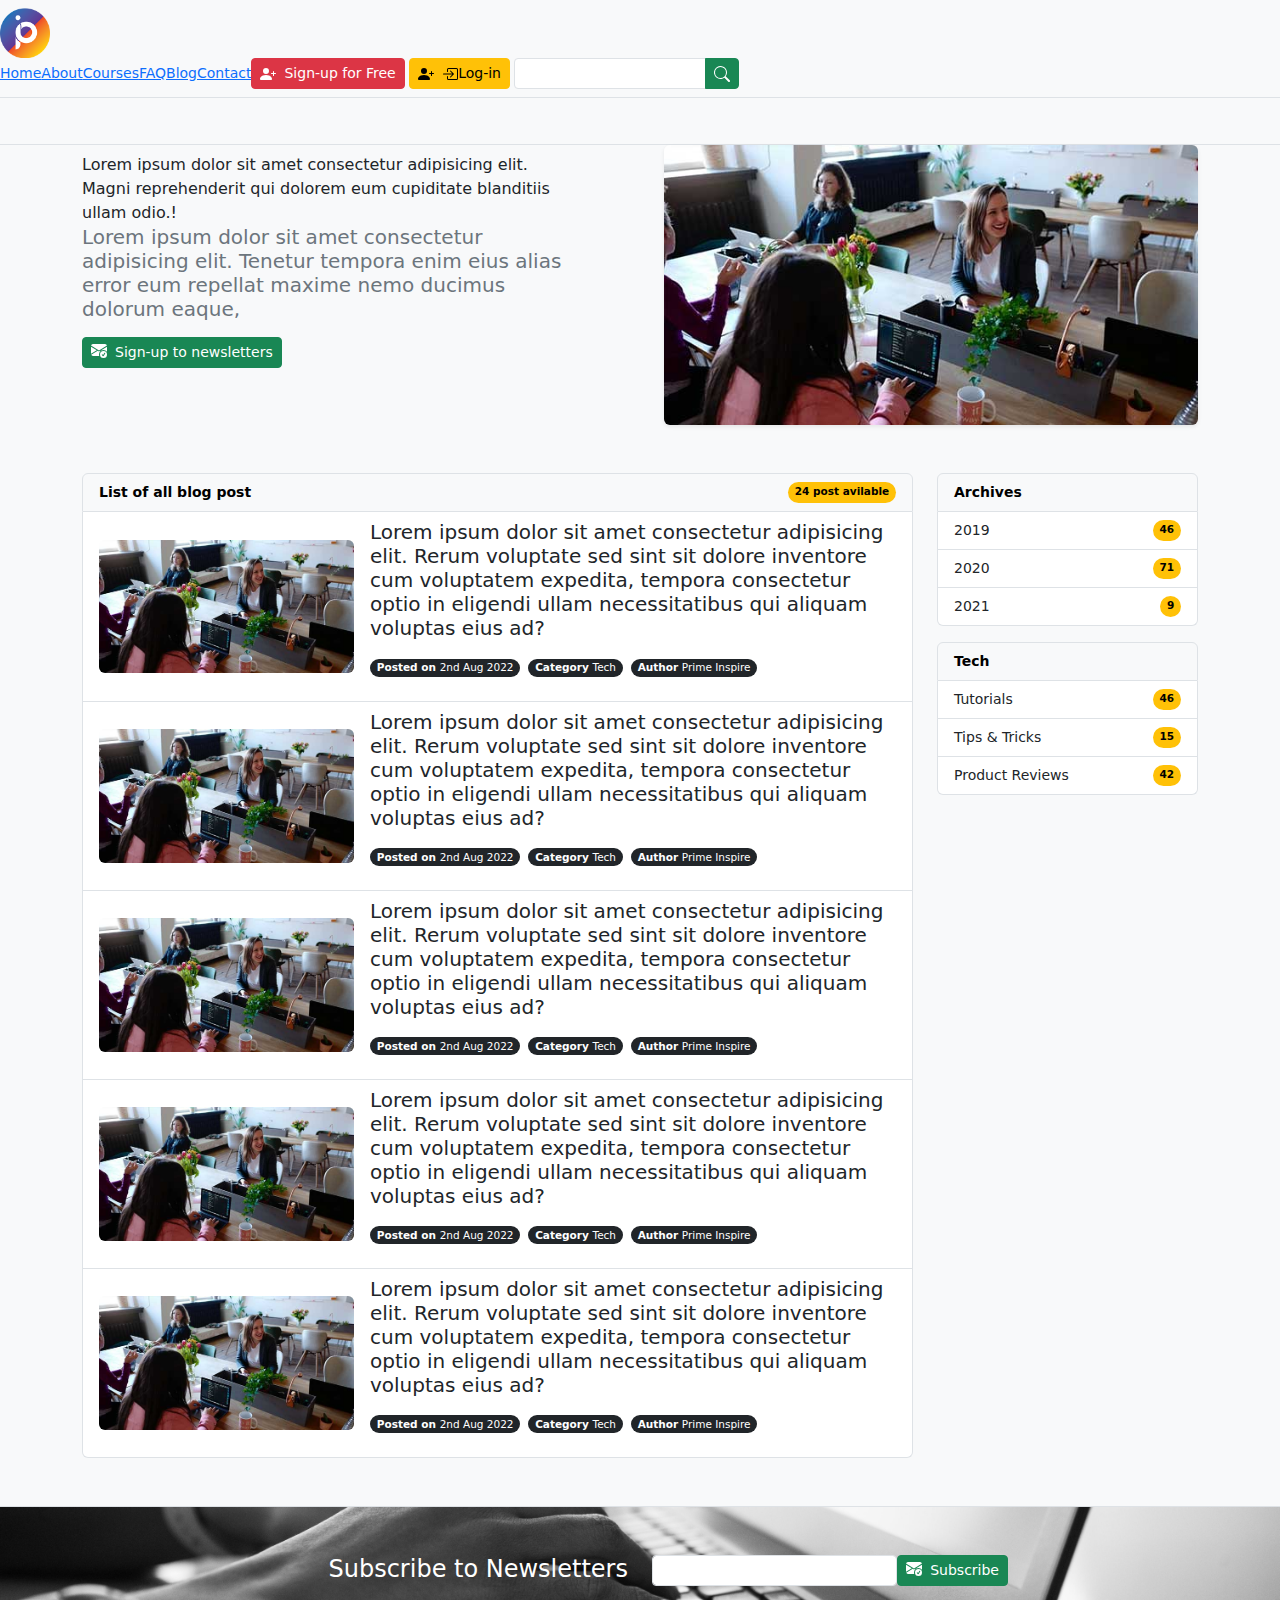
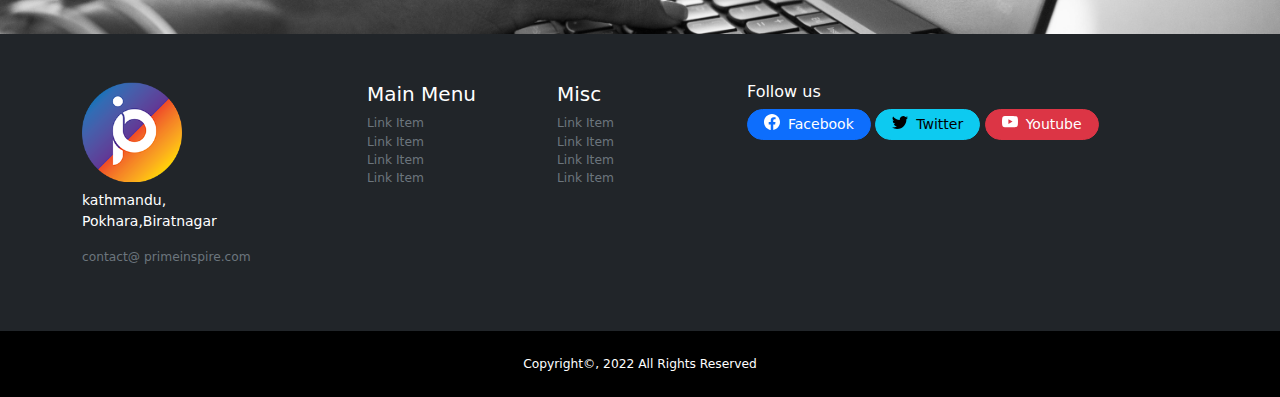
<file: blog.html>
<!DOCTYPE html>
<html lang="en">
  <head>
    <meta charset="UTF-8" />
    <meta name="viewport" content="width=device-width, initial-scale=1.0" />
    <title>Document</title>
    <link
      rel="stylesheet"
      href="https://cdn.jsdelivr.net/npm/bootstrap@5.3.2/dist/css/bootstrap.min.css"
    />
    <link rel="stylesheet" href="styles.css" />
  </head>
  <body class="bg-light pt-5">
 
    <!-- Navbar -->
 <nav
 class="navbar navbar-expand-lg bg-light fixed-top border-bottom small blur-filter"
>
 <div class="cointainer">
   <a href="index.html" class="navbar-brand">
     <img src="img/Logo.jpg" alt="" />
   </a>
   <div class="collapse navbar-collapse" id="navbar-content">
     <ul class="navbar-nav me-auto mb-2 mb-lg-0">
       <li class="nav-item">
         <a href="index.html" class="nav-link-active" aria-current="page">Home</a>
       </li>
       <li class="nav-item">
         <a href="about.html" class="nav-link-active">About</a>
       </li>
       <li class="nav-item">
         <a href="courses.html" class="nav-link-active">Courses</a>
       </li>
       <li class="nav-item">
         <a href="faq.html" class="nav-link-active">FAQ</a>
       </li>
       <li class="nav-item">
         <a href="blog.html" class="nav-link-active">Blog</a>
       </li>
       <li class="nav-item">
         <a href="contact.html" class="nav-link-active">Contact</a>
       </li>
     </ul>
     <div class="ms-auto me-1 d-grid d-md-block gap-2 mb-2 mb-md-0">
       <a
         href="#"
         class="btn btn-sm btn-danger align-items-center d-inline-flex text-center justify-content-center"
       >
         <svg
           xmlns="http://www.w3.org/2000/svg"
           width="16"
           height="16"
           fill="currentColor"
           class="bi bi-person-plus-fill me-2"
           viewBox="0 0 16 16"
         >
           <path
             d="M1 14s-1 0-1-1 1-4 6-4 6 3 6 4-1 1-1 1zm5-6a3 3 0 1 0 0-6 3 3 0 0 0 0 6"
           />
           <path
             fill-rule="evenodd"
             d="M13.5 5a.5.5 0 0 1 .5.5V7h1.5a.5.5 0 0 1 0 1H14v1.5a.5.5 0 0 1-1 0V8h-1.5a.5.5 0 0 1 0-1H13V5.5a.5.5 0 0 1 .5-.5"
           />
         </svg>
         Sign-up for Free
       </a>
       <a
         href="#"
         class="btn btn-sm btn-warning align-items-center d-inline-flex text-center justify-content-center"
       >
         <svg
           xmlns="http://www.w3.org/2000/svg"
           width="16"
           height="16"
           fill="currentColor"
           class="bi bi-person-plus-fill me-2"
           viewBox="0 0 16 16"
         >
           <path
             d="M1 14s-1 0-1-1 1-4 6-4 6 3 6 4-1 1-1 1zm5-6a3 3 0 1 0 0-6 3 3 0 0 0 0 6"
           />
           <path
             fill-rule="evenodd"
             d="M13.5 5a.5.5 0 0 1 .5.5V7h1.5a.5.5 0 0 1 0 1H14v1.5a.5.5 0 0 1-1 0V8h-1.5a.5.5 0 0 1 0-1H13V5.5a.5.5 0 0 1 .5-.5"
           />
         </svg>
         <svg
           xmlns="http://www.w3.org/2000/svg"
           width="16"
           height="16"
           fill="currentColor"
           class="bi bi-box-arrow-in-right"
           viewBox="0 0 16 16"
         >
           <path
             fill-rule="evenodd"
             d="M6 3.5a.5.5 0 0 1 .5-.5h8a.5.5 0 0 1 .5.5v9a.5.5 0 0 1-.5.5h-8a.5.5 0 0 1-.5-.5v-2a.5.5 0 0 0-1 0v2A1.5 1.5 0 0 0 6.5 14h8a1.5 1.5 0 0 0 1.5-1.5v-9A1.5 1.5 0 0 0 14.5 2h-8A1.5 1.5 0 0 0 5 3.5v2a.5.5 0 0 0 1 0z"
           />
           <path
             fill-rule="evenodd"
             d="M11.854 8.354a.5.5 0 0 0 0-.708l-3-3a.5.5 0 1 0-.708.708L10.293 7.5H1.5a.5.5 0 0 0 0 1h8.793l-2.147 2.146a.5.5 0 0 0 .708.708l3-3z"
           />
         </svg>
         Log-in
       </a>
     </div>
     <form class="d-flex" role="search">
       <div class="input-group">
         <input
           type="search"
           class="form-control form-control-sm"
           paceholder="Search for"
         />
         <button type="submit" class="btn btn-sm btn-success">
           <svg
             xmlns="http://www.w3.org/2000/svg"
             width="16"
             height="16"
             fill="currentColor"
             class="bi bi-search"
             viewBox="0 0 16 16"
           >
             <path
               d="M11.742 10.344a6.5 6.5 0 1 0-1.397 1.398h-.001c.03.04.062.078.098.115l3.85 3.85a1 1 0 0 0 1.415-1.414l-3.85-3.85a1.007 1.007 0 0 0-.115-.1zM12 6.5a5.5 5.5 0 1 1-11 0 5.5 5.5 0 0 1 11 0"
             />
           </svg>
         </button>
       </div>
     </form>
   </div>
 </div>
</nav>
<!-- Navbar -->

    <!-- Blog Banner -->
    <header class="Blog py-5 border-bottom"></header>
    <div class="container">
      <div class="row align-item-center gx-md-5">
        <div class="col-md-6">
          <div class="blog-header-text-holder pe-md-5">
            <h1 class="fs-3 fw-normal"></h1>
            Lorem ipsum dolor sit amet consectetur adipisicing elit. Magni
            reprehenderit qui dolorem eum cupiditate blanditiis ullam odio.!
            <h2 class="fs-5 fw-light text-secondary">
              Lorem ipsum dolor sit amet consectetur adipisicing elit. Tenetur
              tempora enim eius alias error eum repellat maxime nemo ducimus
              dolorum eaque,
            </h2>
            <a
              href="#"
              class="btn btn-sm btn-success mt-2 mb-3 d-inline-flex align-item-center justify-content-center"
              data-bs-toggle="modal"
              data-bs-target="#subscribe_modal"
            >
            <svg xmlns="http://www.w3.org/2000/svg" width="16" height="16" fill="currentColor" class="bi bi-envelope-check-fill me-2" viewBox="0 0 16 16">
              <path d="M.05 3.555A2 2 0 0 1 2 2h12a2 2 0 0 1 1.95 1.555L8 8.414.05 3.555ZM0 4.697v7.104l5.803-3.558zM6.761 8.83l-6.57 4.026A2 2 0 0 0 2 14h6.256A4.493 4.493 0 0 1 8 12.5a4.49 4.49 0 0 1 1.606-3.446l-.367-.225L8 9.586l-1.239-.757ZM16 4.697v4.974A4.491 4.491 0 0 0 12.5 8a4.49 4.49 0 0 0-1.965.45l-.338-.207z"/>
              <path d="M16 12.5a3.5 3.5 0 1 1-7 0 3.5 3.5 0 0 1 7 0m-1.993-1.679a.5.5 0 0 0-.686.172l-1.17 1.95-.547-.547a.5.5 0 0 0-.708.708l.774.773a.75.75 0 0 0 1.174-.144l1.335-2.226a.5.5 0 0 0-.172-.686Z"/>
            </svg>
              Sign-up to newsletters
            </a>
          </div>
        </div>
        <div class="col-md-6">
          <div class="blog-header-image-hloder">
            <img
              class="rounded img-fluid full-width shadow-sm"
              src="img/Computer-Training-Institute-in-Bangalore.jpg"
              alt=""
            />
          </div>
        </div>
      </div>
    </div>
    <!-- Blog Banner -->

    <!-- Blog Post List -->
    <section class="blog post-list py-5 border-bottom">
      <div class="container">
        <div class="row">
          <div class="col-md-9">
            <div class="list-group small">
              <div class="list-group-item text-bg-light fw-bold d-flex justify-content-between align-item-center">
                List of all blog post
                  <span class="badge text-bg-warning rounded-pill">24 post avilable</span>
                </a>
              </div>
              <a href="single-post.html" class="list-group-item list-group-item-action">
                <div class="row align-items-center g-3">
                  <div class="col-md-4">
                    <div class="course-image-holder">
                      <img class="rounded img-fluid mb-md-0 mt-md-0 mt-2" src="img/Computer-Training-Institute-in-Bangalore.jpg" alt="">
                    </div>
                  </div>
                  <div class="col-md-8">
                    <h5>Lorem ipsum dolor sit amet consectetur adipisicing elit. 
                      Rerum voluptate sed sint sit dolore inventore cum voluptatem expedita, 
                      tempora consectetur optio in eligendi ullam necessitatibus qui aliquam voluptas eius ad?</h5>
                      <p class="text-secodary"></p>
                      <p class="d-inline-flex align-item-center">
                          <span class="badge text-bg-dark rounded-pill me-2">
                            <strong>Posted on</strong>
                            <span class="fw-light">2nd Aug 2022</span>
                          </span>
                          <span class="badge text-bg-dark rounded-pill me-2">
                            <strong>Category</strong>
                            <span class="fw-light">Tech</span>
                          </span>
                          <span class="badge text-bg-dark rounded-pill me-2">
                            <strong>Author</strong>
                            <span class="fw-light">Prime Inspire</span>
                          </span>
                      </p>
                    </div>
                </div>
              </a>
              <a href="single-post.html" class="list-group-item list-group-item-action">
                <div class="row align-items-center g-3">
                  <div class="col-md-4">
                    <div class="course-image-holder">
                      <img class="rounded img-fluid mb-md-0 mt-md-0 mt-2" src="img/Computer-Training-Institute-in-Bangalore.jpg" alt="">
                    </div>
                  </div>
                  <div class="col-md-8">
                    <h5>Lorem ipsum dolor sit amet consectetur adipisicing elit. 
                      Rerum voluptate sed sint sit dolore inventore cum voluptatem expedita, 
                      tempora consectetur optio in eligendi ullam necessitatibus qui aliquam voluptas eius ad?</h5>
                      <p class="text-secodary"></p>
                      <p class="d-inline-flex align-item-center">
                          <span class="badge text-bg-dark rounded-pill me-2">
                            <strong>Posted on</strong>
                            <span class="fw-light">2nd Aug 2022</span>
                          </span>
                          <span class="badge text-bg-dark rounded-pill me-2">
                            <strong>Category</strong>
                            <span class="fw-light">Tech</span>
                          </span>
                          <span class="badge text-bg-dark rounded-pill me-2">
                            <strong>Author</strong>
                            <span class="fw-light">Prime Inspire</span>
                          </span>
                      </p>
                    </div>
                </div>
              </a>
              <a href="single-post.html" class="list-group-item list-group-item-action">
                <div class="row align-items-center g-3">
                  <div class="col-md-4">
                    <div class="course-image-holder">
                      <img class="rounded img-fluid mb-md-0 mt-md-0 mt-2" src="img/Computer-Training-Institute-in-Bangalore.jpg" alt="">
                    </div>
                  </div>
                  <div class="col-md-8">
                    <h5>Lorem ipsum dolor sit amet consectetur adipisicing elit. 
                      Rerum voluptate sed sint sit dolore inventore cum voluptatem expedita, 
                      tempora consectetur optio in eligendi ullam necessitatibus qui aliquam voluptas eius ad?</h5>
                      <p class="text-secodary"></p>
                      <p class="d-inline-flex align-item-center">
                          <span class="badge text-bg-dark rounded-pill me-2">
                            <strong>Posted on</strong>
                            <span class="fw-light">2nd Aug 2022</span>
                          </span>
                          <span class="badge text-bg-dark rounded-pill me-2">
                            <strong>Category</strong>
                            <span class="fw-light">Tech</span>
                          </span>
                          <span class="badge text-bg-dark rounded-pill me-2">
                            <strong>Author</strong>
                            <span class="fw-light">Prime Inspire</span>
                          </span>
                      </p>
                    </div>
                </div>
              </a>
              <a href="single-post.html" class="list-group-item list-group-item-action">
                <div class="row align-items-center g-3">
                  <div class="col-md-4">
                    <div class="course-image-holder">
                      <img class="rounded img-fluid mb-md-0 mt-md-0 mt-2" src="img/Computer-Training-Institute-in-Bangalore.jpg" alt="">
                    </div>
                  </div>
                  <div class="col-md-8">
                    <h5>Lorem ipsum dolor sit amet consectetur adipisicing elit. 
                      Rerum voluptate sed sint sit dolore inventore cum voluptatem expedita, 
                      tempora consectetur optio in eligendi ullam necessitatibus qui aliquam voluptas eius ad?</h5>
                      <p class="text-secodary"></p>
                      <p class="d-inline-flex align-item-center">
                          <span class="badge text-bg-dark rounded-pill me-2">
                            <strong>Posted on</strong>
                            <span class="fw-light">2nd Aug 2022</span>
                          </span>
                          <span class="badge text-bg-dark rounded-pill me-2">
                            <strong>Category</strong>
                            <span class="fw-light">Tech</span>
                          </span>
                          <span class="badge text-bg-dark rounded-pill me-2">
                            <strong>Author</strong>
                            <span class="fw-light">Prime Inspire</span>
                          </span>
                      </p>
                    </div>
                </div>
              </a>
              <a href="single-post.html" class="list-group-item list-group-item-action">
                <div class="row align-items-center g-3">
                  <div class="col-md-4">
                    <div class="course-image-holder">
                      <img class="rounded img-fluid mb-md-0 mt-md-0 mt-2" src="img/Computer-Training-Institute-in-Bangalore.jpg" alt="">
                    </div>
                  </div>
                  <div class="col-md-8">
                    <h5>Lorem ipsum dolor sit amet consectetur adipisicing elit. 
                      Rerum voluptate sed sint sit dolore inventore cum voluptatem expedita, 
                      tempora consectetur optio in eligendi ullam necessitatibus qui aliquam voluptas eius ad?</h5>
                      <p class="text-secodary"></p>
                      <p class="d-inline-flex align-item-center">
                          <span class="badge text-bg-dark rounded-pill me-2">
                            <strong>Posted on</strong>
                            <span class="fw-light">2nd Aug 2022</span>
                          </span>
                          <span class="badge text-bg-dark rounded-pill me-2">
                            <strong>Category</strong>
                            <span class="fw-light">Tech</span>
                          </span>
                          <span class="badge text-bg-dark rounded-pill me-2">
                            <strong>Author</strong>
                            <span class="fw-light">Prime Inspire</span>
                          </span>
                      </p>
                    </div>
                </div>
              </a>
            </div>
          </div>
          <div class="col-md-3">
            <div class="list-group small mb-3">
              <div class="list-group-item text-bg-light fw-bold">
                Archives
              </div>
              <a
                href="#"
                class="list-group-item list-group-item-action d-flex justify-content-between align-item-center"
              >
                2019
                <span class="badge text-bg-warning rounded-pill">46</span>
              </a>
              <a
                href="#"
                class="list-group-item list-group-item-action d-flex justify-content-between align-item-center"
              >
                2020
                <span class="badge text-bg-warning rounded-pill">71</span>
              </a><a
              href="#"
              class="list-group-item list-group-item-action d-flex justify-content-between align-item-center"
            >
              2021
              <span class="badge text-bg-warning rounded-pill">9</span>
            </a>
            </div>
            <div class="list-group small mb-3">
              <div class="list-group-item text-bg-light fw-bold">
               Tech
              </div>
              <a
                href="#"
                class="list-group-item list-group-item-action d-flex justify-content-between align-item-center"
              >
               Tutorials
                <span class="badge text-bg-warning rounded-pill">46</span>
              </a>
              <a
                href="#"
                class="list-group-item list-group-item-action d-flex justify-content-between align-item-center"
              >
               Tips &amp; Tricks
                <span class="badge text-bg-warning rounded-pill">15</span>
              </a><a
              href="#"
              class="list-group-item list-group-item-action d-flex justify-content-between align-item-center"
            >
              Product Reviews
              <span class="badge text-bg-warning rounded-pill">42</span>
            </a>
            </div>

          </div>
        </div>
      </div>
    </section>
    <!-- Blog Post List -->

<!-- Subscribe -->
<section class="subscribe py-5">
  <div class="container">
    <div class="row justify-content-center">
      <div class="col-md-4">
        <div class="subscribe-heading text-white text-md-end text-center">
          <h5 class="fs-4 fw-light m-0 mb-md-0 mb-3">Subscribe to Newsletters</h5>
        </div>
      </div>
      <div class="col-md-4">
        <form class="d-flex justify-content-center">
          <input
          type="email"
          class="form-control form-control-sm"
          paceholder="Your email"
        />
        <button type="submit" class="btn btn-sm btn-success d-inline-flex align-item-center">
          <svg xmlns="http://www.w3.org/2000/svg" width="16" height="16" fill="currentColor" class="bi bi-envelope-check-fill me-2" viewBox="0 0 16 16">
            <path d="M.05 3.555A2 2 0 0 1 2 2h12a2 2 0 0 1 1.95 1.555L8 8.414.05 3.555ZM0 4.697v7.104l5.803-3.558zM6.761 8.83l-6.57 4.026A2 2 0 0 0 2 14h6.256A4.493 4.493 0 0 1 8 12.5a4.49 4.49 0 0 1 1.606-3.446l-.367-.225L8 9.586l-1.239-.757ZM16 4.697v4.974A4.491 4.491 0 0 0 12.5 8a4.49 4.49 0 0 0-1.965.45l-.338-.207z"/>
            <path d="M16 12.5a3.5 3.5 0 1 1-7 0 3.5 3.5 0 0 1 7 0m-1.993-1.679a.5.5 0 0 0-.686.172l-1.17 1.95-.547-.547a.5.5 0 0 0-.708.708l.774.773a.75.75 0 0 0 1.174-.144l1.335-2.226a.5.5 0 0 0-.172-.686Z"/>
          </svg>
          Subscribe
     
          </svg>
        </button>
      </div>
        </form>
      </div>
    </div>
  </div>
</section>
<!-- Subscribe -->

<!-- Main footer -->
<footer class="main-footer text-bg-dark py-5 small">
  <div class="container">
    <div class="row justify-content-center">
      <div class="col-md-3">
        <div class="brand-icon mb-2">
          <img src="img/Logo.jpg" alt="">
        </div>
        <address class="small-text-secondary">
          kathmandu,<br>
          Pokhara,Biratnagar <br>
        </address>
        <p class="small text-secondary">
          contact&commat; primeinspire.com
        </p>
      </div>
      <div class="col-md-2">
        <h5>Main Menu</h5>
        <ul class="list-unstyled small">
          <li><a href="#" class="text-decoration-none text-secondary">Link Item</a></li>
          <li><a href="#" class="text-decoration-none text-secondary">Link Item</a></li>
          <li><a href="#" class="text-decoration-none text-secondary">Link Item</a></li>
          <li><a href="#" class="text-decoration-none text-secondary">Link Item</a></li>
        </ul>
      </div>
      <div class="col-md-2">
        <h5>Misc</h5>
        <ul class="list-unstyled small">
          <li><a href="#" class="text-decoration-none text-secondary">Link Item</a></li>
          <li><a href="#" class="text-decoration-none text-secondary">Link Item</a></li>
          <li><a href="#" class="text-decoration-none text-secondary">Link Item</a></li>
          <li><a href="#" class="text-decoration-none text-secondary">Link Item</a></li>
        </ul>
      </div>
      <div class="col-md-5">
        <h6>Follow us</h6>
        <p>
          <a href="#" class="btn btn-sm btn-primary d-inline-flex rounded-pill px-3 align-item-center mb-2">
            <svg xmlns="http://www.w3.org/2000/svg" width="16" height="16" fill="currentColor" class="bi bi-facebook me-md-2" viewBox="0 0 16 16">
              <path d="M16 8.049c0-4.446-3.582-8.05-8-8.05C3.58 0-.002 3.603-.002 8.05c0 4.017 2.926 7.347 6.75 7.951v-5.625h-2.03V8.05H6.75V6.275c0-2.017 1.195-3.131 3.022-3.131.876 0 1.791.157 1.791.157v1.98h-1.009c-.993 0-1.303.621-1.303 1.258v1.51h2.218l-.354 2.326H9.25V16c3.824-.604 6.75-3.934 6.75-7.951"/>
            </svg>
            <span class="d-md-block d-none">Facebook</span>
          </a>
          <a href="#" class="btn btn-sm btn-info d-inline-flex rounded-pill px-3 align-item-center mb-2">
            <svg xmlns="http://www.w3.org/2000/svg" width="16" height="16" fill="currentColor" class="bi bi-twitter me-md-2" viewBox="0 0 16 16">
              <path d="M5.026 15c6.038 0 9.341-5.003 9.341-9.334 0-.14 0-.282-.006-.422A6.685 6.685 0 0 0 16 3.542a6.658 6.658 0 0 1-1.889.518 3.301 3.301 0 0 0 1.447-1.817 6.533 6.533 0 0 1-2.087.793A3.286 3.286 0 0 0 7.875 6.03a9.325 9.325 0 0 1-6.767-3.429 3.289 3.289 0 0 0 1.018 4.382A3.323 3.323 0 0 1 .64 6.575v.045a3.288 3.288 0 0 0 2.632 3.218 3.203 3.203 0 0 1-.865.115 3.23 3.23 0 0 1-.614-.057 3.283 3.283 0 0 0 3.067 2.277A6.588 6.588 0 0 1 .78 13.58a6.32 6.32 0 0 1-.78-.045A9.344 9.344 0 0 0 5.026 15"/>
            </svg>
            <span class="d-md-block d-none">Twitter</span>
          </a>
          <a href="#" class="btn btn-sm btn-danger d-inline-flex rounded-pill px-3 align-item-center mb-2">
            <svg xmlns="http://www.w3.org/2000/svg" width="16" height="16" fill="currentColor" class="bi bi-youtube me-md-2" viewBox="0 0 16 16">
              <path d="M8.051 1.999h.089c.822.003 4.987.033 6.11.335a2.01 2.01 0 0 1 1.415 1.42c.101.38.172.883.22 1.402l.01.104.022.26.008.104c.065.914.073 1.77.074 1.957v.075c-.001.194-.01 1.108-.082 2.06l-.008.105-.009.104c-.05.572-.124 1.14-.235 1.558a2.007 2.007 0 0 1-1.415 1.42c-1.16.312-5.569.334-6.18.335h-.142c-.309 0-1.587-.006-2.927-.052l-.17-.006-.087-.004-.171-.007-.171-.007c-1.11-.049-2.167-.128-2.654-.26a2.007 2.007 0 0 1-1.415-1.419c-.111-.417-.185-.986-.235-1.558L.09 9.82l-.008-.104A31.4 31.4 0 0 1 0 7.68v-.123c.002-.215.01-.958.064-1.778l.007-.103.003-.052.008-.104.022-.26.01-.104c.048-.519.119-1.023.22-1.402a2.007 2.007 0 0 1 1.415-1.42c.487-.13 1.544-.21 2.654-.26l.17-.007.172-.006.086-.003.171-.007A99.788 99.788 0 0 1 7.858 2h.193zM6.4 5.209v4.818l4.157-2.408z"/>
            </svg>
            <span class="d-md-block d-none">Youtube</span>
          </a>
        </p>
      </div>
    </div>
  </div>
</footer>
<!-- Main footer -->



<!-- Copyright -->
<div class="copy py-4 small" style="background-color: black;">
<div class="container">
  <div class="row justify-content-center text-center text-white">
    <p class="m-0 small">Copyright&copy, 2022 All Rights Reserved</p>
  </div>
</div></div>
<!-- Copyright -->

 <!-- Mobile Padding -->
 <div class="mobile-padding pt-5 pb-4 d-md-none" style="background-color: black;"></div>
 <!-- Mobile Padding -->

<!-- Sticky Footer -->
<div class="d-md-none d-block d-flex p-3 fixed-bottom justify-content-center blur-filter shadow-lg">
  <a href="#" class="rounded pill btn btn-sm btn-warning small px-3 fw-bold d-inline-flex al">
    <svg xmlns="http://www.w3.org/2000/svg" width="16" height="16" fill="currentColor" class="bi bi-person-check-fill me-2" viewBox="0 0 16 16">
      <path fill-rule="evenodd" d="M15.854 5.146a.5.5 0 0 1 0 .708l-3 3a.5.5 0 0 1-.708 0l-1.5-1.5a.5.5 0 0 1 .708-.708L12.5 7.793l2.646-2.647a.5.5 0 0 1 .708 0z"/>
      <path d="M1 14s-1 0-1-1 1-4 6-4 6 3 6 4-1 1-1 1zm5-6a3 3 0 1 0 0-6 3 3 0 0 0 0 6"/>
    </svg>
    Sign-up for free
  </a>
</div>
<!-- Sticky Footer -->

<!-- Subscribe Modal -->
<div
 class="modal fade"
  id="subscribe_modal" 
  tabindex="1" 
  aria-label="subscribe_modal"
   aria-hidden="true" 
   data-bs-backdrop="static"
    data-bs-keyboard="false">
<div class="modal-dialog modal-dialog-centered">
  <div class="modal-content">
    <div class="modal-header text-bg-dark">
      <h5 class="modal-title">Subscribe To newsletters</h5>
      <button
      type="button"
      class="btn-close btn-close-white"
      data-bs-dismiss="modal"
      aria-label="close"></button>
    </div>
    <div class="modal-body">
      <form>
        <div class="row gx-2">
          <div class="col-md-6">
            <div class="mb-2">
              <input type="text" class="form-control-sm" placeholder="First name" required>
            </div>
          </div>
          <div class="col-md-6">
            <div class="mb-2">
              <input type="text" class="form-control-sm" placeholder="Last Name" required>
            </div>
          </div>
          <div class="col-md-12">
            <div class="mb-2">
              <input type="email" class="form-control-sm" placeholder="Your Email" required>
            </div>
          </div>
          <div class="col-md-12">
            <div class="d-grid mb-2">
             <button type="submit" class=" btn btn-sm btn-success d-inline-flex align-item-center justify-content-center">
              <svg xmlns="http://www.w3.org/2000/svg" width="16" height="16" fill="currentColor" class="bi bi-envelope-check-fill me-2" viewBox="0 0 16 16">
                <path d="M.05 3.555A2 2 0 0 1 2 2h12a2 2 0 0 1 1.95 1.555L8 8.414.05 3.555ZM0 4.697v7.104l5.803-3.558zM6.761 8.83l-6.57 4.026A2 2 0 0 0 2 14h6.256A4.493 4.493 0 0 1 8 12.5a4.49 4.49 0 0 1 1.606-3.446l-.367-.225L8 9.586l-1.239-.757ZM16 4.697v4.974A4.491 4.491 0 0 0 12.5 8a4.49 4.49 0 0 0-1.965.45l-.338-.207z"/>
                <path d="M16 12.5a3.5 3.5 0 1 1-7 0 3.5 3.5 0 0 1 7 0m-1.993-1.679a.5.5 0 0 0-.686.172l-1.17 1.95-.547-.547a.5.5 0 0 0-.708.708l.774.773a.75.75 0 0 0 1.174-.144l1.335-2.226a.5.5 0 0 0-.172-.686Z"/>
              </svg>
              Subscribe</button>
            </div>
          </div>
        </div>
      </form>
    </div>
  </div>
</div>
</div>
<!-- Subscribe Modal -->
<script src="https://cdn.jsdelivr.net/npm/bootstrap@5.3.2/dist/js/bootstrap.bundle.min.js"></script>
</body>
</html>
</file>
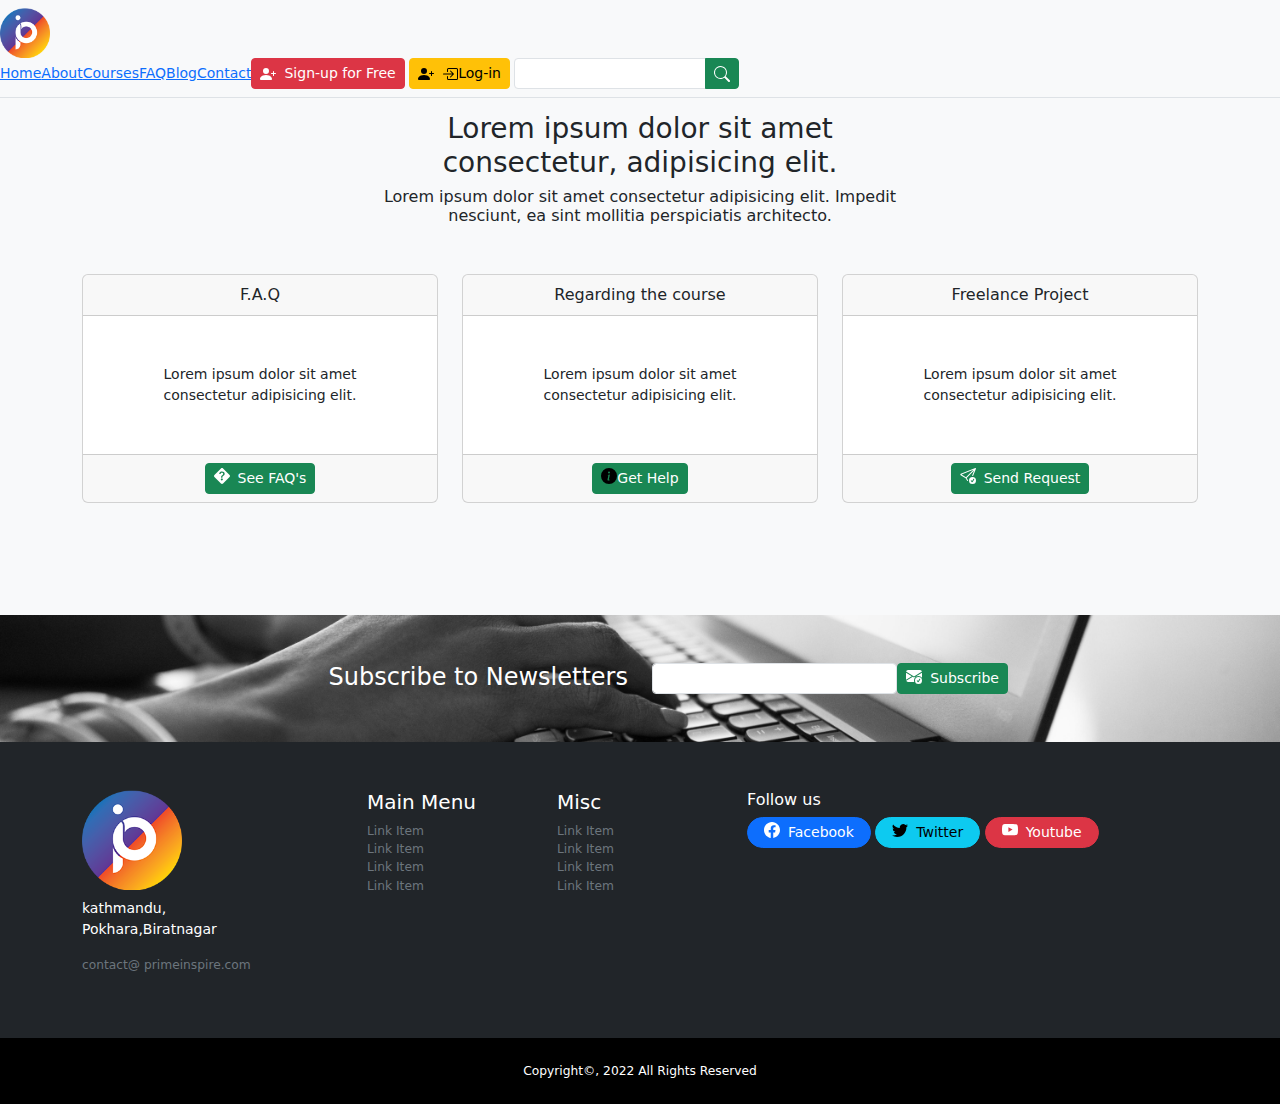
<file: contact.html>
<!DOCTYPE html>
<html lang="en">
  <head>
    <meta charset="UTF-8" />
    <meta name="viewport" content="width=device-width, initial-scale=1.0" />
    <title>Document</title>
    <link
      rel="stylesheet"
      href="https://cdn.jsdelivr.net/npm/bootstrap@5.3.2/dist/css/bootstrap.min.css"
    />
    <link rel="stylesheet" href="styles.css" />
  </head>
  <body class="bg-light pt-5">
 <!-- Navbar -->
 <nav
 class="navbar navbar-expand-lg bg-light fixed-top border-bottom small blur-filter"
>
 <div class="cointainer">
   <a href="index.html" class="navbar-brand">
     <img src="img/Logo.jpg" alt="" />
   </a>
   <div class="collapse navbar-collapse" id="navbar-content">
     <ul class="navbar-nav me-auto mb-2 mb-lg-0">
       <li class="nav-item">
         <a href="index.html" class="nav-link-active" aria-current="page">Home</a>
       </li>
       <li class="nav-item">
         <a href="about.html" class="nav-link-active">About</a>
       </li>
       <li class="nav-item">
         <a href="courses.html" class="nav-link-active">Courses</a>
       </li>
       <li class="nav-item">
         <a href="faq.html" class="nav-link-active">FAQ</a>
       </li>
       <li class="nav-item">
         <a href="blog.html" class="nav-link-active">Blog</a>
       </li>
       <li class="nav-item">
         <a href="contact.html" class="nav-link-active">Contact</a>
       </li>
     </ul>
     <div class="ms-auto me-1 d-grid d-md-block gap-2 mb-2 mb-md-0">
       <a
         href="#"
         class="btn btn-sm btn-danger align-items-center d-inline-flex text-center justify-content-center"
       >
         <svg
           xmlns="http://www.w3.org/2000/svg"
           width="16"
           height="16"
           fill="currentColor"
           class="bi bi-person-plus-fill me-2"
           viewBox="0 0 16 16"
         >
           <path
             d="M1 14s-1 0-1-1 1-4 6-4 6 3 6 4-1 1-1 1zm5-6a3 3 0 1 0 0-6 3 3 0 0 0 0 6"
           />
           <path
             fill-rule="evenodd"
             d="M13.5 5a.5.5 0 0 1 .5.5V7h1.5a.5.5 0 0 1 0 1H14v1.5a.5.5 0 0 1-1 0V8h-1.5a.5.5 0 0 1 0-1H13V5.5a.5.5 0 0 1 .5-.5"
           />
         </svg>
         Sign-up for Free
       </a>
       <a
         href="#"
         class="btn btn-sm btn-warning align-items-center d-inline-flex text-center justify-content-center"
       >
         <svg
           xmlns="http://www.w3.org/2000/svg"
           width="16"
           height="16"
           fill="currentColor"
           class="bi bi-person-plus-fill me-2"
           viewBox="0 0 16 16"
         >
           <path
             d="M1 14s-1 0-1-1 1-4 6-4 6 3 6 4-1 1-1 1zm5-6a3 3 0 1 0 0-6 3 3 0 0 0 0 6"
           />
           <path
             fill-rule="evenodd"
             d="M13.5 5a.5.5 0 0 1 .5.5V7h1.5a.5.5 0 0 1 0 1H14v1.5a.5.5 0 0 1-1 0V8h-1.5a.5.5 0 0 1 0-1H13V5.5a.5.5 0 0 1 .5-.5"
           />
         </svg>
         <svg
           xmlns="http://www.w3.org/2000/svg"
           width="16"
           height="16"
           fill="currentColor"
           class="bi bi-box-arrow-in-right"
           viewBox="0 0 16 16"
         >
           <path
             fill-rule="evenodd"
             d="M6 3.5a.5.5 0 0 1 .5-.5h8a.5.5 0 0 1 .5.5v9a.5.5 0 0 1-.5.5h-8a.5.5 0 0 1-.5-.5v-2a.5.5 0 0 0-1 0v2A1.5 1.5 0 0 0 6.5 14h8a1.5 1.5 0 0 0 1.5-1.5v-9A1.5 1.5 0 0 0 14.5 2h-8A1.5 1.5 0 0 0 5 3.5v2a.5.5 0 0 0 1 0z"
           />
           <path
             fill-rule="evenodd"
             d="M11.854 8.354a.5.5 0 0 0 0-.708l-3-3a.5.5 0 1 0-.708.708L10.293 7.5H1.5a.5.5 0 0 0 0 1h8.793l-2.147 2.146a.5.5 0 0 0 .708.708l3-3z"
           />
         </svg>
         Log-in
       </a>
     </div>
     <form class="d-flex" role="search">
       <div class="input-group">
         <input
           type="search"
           class="form-control form-control-sm"
           paceholder="Search for"
         />
         <button type="submit" class="btn btn-sm btn-success">
           <svg
             xmlns="http://www.w3.org/2000/svg"
             width="16"
             height="16"
             fill="currentColor"
             class="bi bi-search"
             viewBox="0 0 16 16"
           >
             <path
               d="M11.742 10.344a6.5 6.5 0 1 0-1.397 1.398h-.001c.03.04.062.078.098.115l3.85 3.85a1 1 0 0 0 1.415-1.414l-3.85-3.85a1.007 1.007 0 0 0-.115-.1zM12 6.5a5.5 5.5 0 1 1-11 0 5.5 5.5 0 0 1 11 0"
             />
           </svg>
         </button>
       </div>
     </form>
   </div>
 </div>
</nav>
<!-- Navbar -->

    <!-- Contact Content -->
    <header class="contact-content-header py-5 mb-5">
      <div class="container">
        <div class="row justify-content-center">
          <div class="col-md-6">
            <div class="contact-content-holder text-center py-3 mb-4">
              <h1 class="fs-3 fw-light">Lorem ipsum dolor sit amet consectetur, adipisicing elit.</h1>
              <h2 class="fs-6 fw-normal text-secodary">
                Lorem ipsum dolor sit amet consectetur adipisicing elit. Impedit nesciunt, ea sint mollitia perspiciatis architecto. 
              </h2>
            </div>
          </div>
        </div>
      <div class="row justify-content-center">
        <div class="col-md-4">
          <div class="card text-center mb-3">
            <div class="card-header">F.A.Q</div>
            <div class="card-body p-5">
              <p class="m-0 small">Lorem ipsum dolor sit amet consectetur adipisicing elit. </p>
            </div>

            <div class="card-footer">
              <a href="#" class="btn btn-success btn-sm d-inline-flex align-item-center">
                <svg xmlns="http://www.w3.org/2000/svg" width="16" height="16" fill="currentColor" class="bi bi-question-diamond-fill me-2" viewBox="0 0 16 16">
                  <path d="M9.05.435c-.58-.58-1.52-.58-2.1 0L.436 6.95c-.58.58-.58 1.519 0 2.098l6.516 6.516c.58.58 1.519.58 2.098 0l6.516-6.516c.58-.58.58-1.519 0-2.098L9.05.435zM5.495 6.033a.237.237 0 0 1-.24-.247C5.35 4.091 6.737 3.5 8.005 3.5c1.396 0 2.672.73 2.672 2.24 0 1.08-.635 1.594-1.244 2.057-.737.559-1.01.768-1.01 1.486v.105a.25.25 0 0 1-.25.25h-.81a.25.25 0 0 1-.25-.246l-.004-.217c-.038-.927.495-1.498 1.168-1.987.59-.444.965-.736.965-1.371 0-.825-.628-1.168-1.314-1.168-.803 0-1.253.478-1.342 1.134-.018.137-.128.25-.266.25h-.825zm2.325 6.443c-.584 0-1.009-.394-1.009-.927 0-.552.425-.94 1.01-.94.609 0 1.028.388 1.028.94 0 .533-.42.927-1.029.927"/>
                </svg>
                See FAQ's
              </a>
            </div>
          </div>
          
        </div>
        <div class="col-md-4">
          <div class="card text-center mb-3">
            <div class="card-header">Regarding the course</div>
            <div class="card-body p-5">
              <p class="m-0 small">Lorem ipsum dolor sit amet consectetur adipisicing elit. </p>
            </div>

            <div class="card-footer">
              <a
              data-bs-toggle="modal"
              data-bs-target="#contact_modal" 
              href="#" class="btn btn-success btn-sm d-inline-flex align-item-center">
                <svg xmlns="http://www.w3.org/2000/svg" width="16" height="16" fill="currentColor me-2" class="bi bi-info-circle-fill" viewBox="0 0 16 16">
                  <path d="M8 16A8 8 0 1 0 8 0a8 8 0 0 0 0 16m.93-9.412-1 4.705c-.07.34.029.533.304.533.194 0 .487-.07.686-.246l-.088.416c-.287.346-.92.598-1.465.598-.703 0-1.002-.422-.808-1.319l.738-3.468c.064-.293.006-.399-.287-.47l-.451-.081.082-.381 2.29-.287zM8 5.5a1 1 0 1 1 0-2 1 1 0 0 1 0 2"/>
                </svg>
                Get Help
              </a>
            </div>
          </div>
        </div>
        <div class="col-md-4">
          <div class="card text-center mb-3">
          <div class="card-header">Freelance Project</div>
          <div class="card-body p-5">
            <p class="m-0 small">Lorem ipsum dolor sit amet consectetur adipisicing elit. </p>
          </div>

          <div class="card-footer">
            <a href="http://linkdin.com/username" class="btn btn-success btn-sm d-inline-flex align-item-center">
              <svg xmlns="http://www.w3.org/2000/svg" width="16" height="16" fill="currentColor" class="bi bi-send-check me-2" viewBox="0 0 16 16">
                <path d="M15.964.686a.5.5 0 0 0-.65-.65L.767 5.855a.75.75 0 0 0-.124 1.329l4.995 3.178 1.531 2.406a.5.5 0 0 0 .844-.536L6.637 10.07l7.494-7.494-1.895 4.738a.5.5 0 1 0 .928.372l2.8-7Zm-2.54 1.183L5.93 9.363 1.591 6.602l11.833-4.733Z"/>
                <path d="M16 12.5a3.5 3.5 0 1 1-7 0 3.5 3.5 0 0 1 7 0m-1.993-1.679a.5.5 0 0 0-.686.172l-1.17 1.95-.547-.547a.5.5 0 0 0-.708.708l.774.773a.75.75 0 0 0 1.174-.144l1.335-2.226a.5.5 0 0 0-.172-.686Z"/>
              </svg>
              Send Request
            </a>
          </div>
        </div></div>
        <div class="col-md-4"></div>
      </div></div>
    </header>
    <!-- Contact Content -->
     <!-- Subscribe -->
<section class="subscribe py-5">
  <div class="container">
    <div class="row justify-content-center">
      <div class="col-md-4">
        <div class="subscribe-heading text-white text-md-end text-center">
          <h5 class="fs-4 fw-light m-0 mb-md-0 mb-3">Subscribe to Newsletters</h5>
        </div>
      </div>
      <div class="col-md-4">
        <form class="d-flex justify-content-center">
          <input
          type="email"
          class="form-control form-control-sm"
          paceholder="Your email"
        />
        <button type="submit" class="btn btn-sm btn-success d-inline-flex align-item-center">
          <svg xmlns="http://www.w3.org/2000/svg" width="16" height="16" fill="currentColor" class="bi bi-envelope-check-fill me-2" viewBox="0 0 16 16">
            <path d="M.05 3.555A2 2 0 0 1 2 2h12a2 2 0 0 1 1.95 1.555L8 8.414.05 3.555ZM0 4.697v7.104l5.803-3.558zM6.761 8.83l-6.57 4.026A2 2 0 0 0 2 14h6.256A4.493 4.493 0 0 1 8 12.5a4.49 4.49 0 0 1 1.606-3.446l-.367-.225L8 9.586l-1.239-.757ZM16 4.697v4.974A4.491 4.491 0 0 0 12.5 8a4.49 4.49 0 0 0-1.965.45l-.338-.207z"/>
            <path d="M16 12.5a3.5 3.5 0 1 1-7 0 3.5 3.5 0 0 1 7 0m-1.993-1.679a.5.5 0 0 0-.686.172l-1.17 1.95-.547-.547a.5.5 0 0 0-.708.708l.774.773a.75.75 0 0 0 1.174-.144l1.335-2.226a.5.5 0 0 0-.172-.686Z"/>
          </svg>
          Subscribe
     
          </svg>
        </button>
      </div>
        </form>
      </div>
    </div>
  </div>
</section>
<!-- Subscribe -->

<!-- Main footer -->
<footer class="main-footer text-bg-dark py-5 small">
  <div class="container">
    <div class="row justify-content-center">
      <div class="col-md-3">
        <div class="brand-icon mb-2">
          <img src="img/Logo.jpg" alt="">
        </div>
        <address class="small-text-secondary">
          kathmandu,<br>
          Pokhara,Biratnagar <br>
        </address>
        <p class="small text-secondary">
          contact&commat; primeinspire.com
        </p>
      </div>
      <div class="col-md-2">
        <h5>Main Menu</h5>
        <ul class="list-unstyled small">
          <li><a href="#" class="text-decoration-none text-secondary">Link Item</a></li>
          <li><a href="#" class="text-decoration-none text-secondary">Link Item</a></li>
          <li><a href="#" class="text-decoration-none text-secondary">Link Item</a></li>
          <li><a href="#" class="text-decoration-none text-secondary">Link Item</a></li>
        </ul>
      </div>
      <div class="col-md-2">
        <h5>Misc</h5>
        <ul class="list-unstyled small">
          <li><a href="#" class="text-decoration-none text-secondary">Link Item</a></li>
          <li><a href="#" class="text-decoration-none text-secondary">Link Item</a></li>
          <li><a href="#" class="text-decoration-none text-secondary">Link Item</a></li>
          <li><a href="#" class="text-decoration-none text-secondary">Link Item</a></li>
        </ul>
      </div>
      <div class="col-md-5">
        <h6>Follow us</h6>
        <p>
          <a href="#" class="btn btn-sm btn-primary d-inline-flex rounded-pill px-3 align-item-center mb-2">
            <svg xmlns="http://www.w3.org/2000/svg" width="16" height="16" fill="currentColor" class="bi bi-facebook me-md-2" viewBox="0 0 16 16">
              <path d="M16 8.049c0-4.446-3.582-8.05-8-8.05C3.58 0-.002 3.603-.002 8.05c0 4.017 2.926 7.347 6.75 7.951v-5.625h-2.03V8.05H6.75V6.275c0-2.017 1.195-3.131 3.022-3.131.876 0 1.791.157 1.791.157v1.98h-1.009c-.993 0-1.303.621-1.303 1.258v1.51h2.218l-.354 2.326H9.25V16c3.824-.604 6.75-3.934 6.75-7.951"/>
            </svg>
            <span class="d-md-block d-none">Facebook</span>
          </a>
          <a href="#" class="btn btn-sm btn-info d-inline-flex rounded-pill px-3 align-item-center mb-2">
            <svg xmlns="http://www.w3.org/2000/svg" width="16" height="16" fill="currentColor" class="bi bi-twitter me-md-2" viewBox="0 0 16 16">
              <path d="M5.026 15c6.038 0 9.341-5.003 9.341-9.334 0-.14 0-.282-.006-.422A6.685 6.685 0 0 0 16 3.542a6.658 6.658 0 0 1-1.889.518 3.301 3.301 0 0 0 1.447-1.817 6.533 6.533 0 0 1-2.087.793A3.286 3.286 0 0 0 7.875 6.03a9.325 9.325 0 0 1-6.767-3.429 3.289 3.289 0 0 0 1.018 4.382A3.323 3.323 0 0 1 .64 6.575v.045a3.288 3.288 0 0 0 2.632 3.218 3.203 3.203 0 0 1-.865.115 3.23 3.23 0 0 1-.614-.057 3.283 3.283 0 0 0 3.067 2.277A6.588 6.588 0 0 1 .78 13.58a6.32 6.32 0 0 1-.78-.045A9.344 9.344 0 0 0 5.026 15"/>
            </svg>
            <span class="d-md-block d-none">Twitter</span>
          </a>
          <a href="#" class="btn btn-sm btn-danger d-inline-flex rounded-pill px-3 align-item-center mb-2">
            <svg xmlns="http://www.w3.org/2000/svg" width="16" height="16" fill="currentColor" class="bi bi-youtube me-md-2" viewBox="0 0 16 16">
              <path d="M8.051 1.999h.089c.822.003 4.987.033 6.11.335a2.01 2.01 0 0 1 1.415 1.42c.101.38.172.883.22 1.402l.01.104.022.26.008.104c.065.914.073 1.77.074 1.957v.075c-.001.194-.01 1.108-.082 2.06l-.008.105-.009.104c-.05.572-.124 1.14-.235 1.558a2.007 2.007 0 0 1-1.415 1.42c-1.16.312-5.569.334-6.18.335h-.142c-.309 0-1.587-.006-2.927-.052l-.17-.006-.087-.004-.171-.007-.171-.007c-1.11-.049-2.167-.128-2.654-.26a2.007 2.007 0 0 1-1.415-1.419c-.111-.417-.185-.986-.235-1.558L.09 9.82l-.008-.104A31.4 31.4 0 0 1 0 7.68v-.123c.002-.215.01-.958.064-1.778l.007-.103.003-.052.008-.104.022-.26.01-.104c.048-.519.119-1.023.22-1.402a2.007 2.007 0 0 1 1.415-1.42c.487-.13 1.544-.21 2.654-.26l.17-.007.172-.006.086-.003.171-.007A99.788 99.788 0 0 1 7.858 2h.193zM6.4 5.209v4.818l4.157-2.408z"/>
            </svg>
            <span class="d-md-block d-none">Youtube</span>
          </a>
        </p>
      </div>
    </div>
  </div>
</footer>
<!-- Main footer -->

<!-- Copyright -->
<div class="copy py-4 small" style="background-color: black;">
<div class="container">
  <div class="row justify-content-center text-center text-white">
    <p class="m-0 small">Copyright&copy, 2022 All Rights Reserved</p>
  </div>
</div></div>
<!-- Copyright -->

 <!-- Mobile Padding -->
 <div class="mobile-padding pt-5 pb-4 d-md-none" style="background-color: black;"></div>
 <!-- Mobile Padding -->

<!-- Sticky Footer -->
<div class="d-md-none d-block d-flex p-3 fixed-bottom justify-content-center blur-filter shadow-lg">
  <a href="#" class="rounded pill btn btn-sm btn-warning small px-3 fw-bold d-inline-flex al">
    <svg xmlns="http://www.w3.org/2000/svg" width="16" height="16" fill="currentColor" class="bi bi-person-check-fill me-2" viewBox="0 0 16 16">
      <path fill-rule="evenodd" d="M15.854 5.146a.5.5 0 0 1 0 .708l-3 3a.5.5 0 0 1-.708 0l-1.5-1.5a.5.5 0 0 1 .708-.708L12.5 7.793l2.646-2.647a.5.5 0 0 1 .708 0z"/>
      <path d="M1 14s-1 0-1-1 1-4 6-4 6 3 6 4-1 1-1 1zm5-6a3 3 0 1 0 0-6 3 3 0 0 0 0 6"/>
    </svg>
    Sign-up for free
  </a>
</div>
<!-- Sticky Footer -->


<!-- Contact Modal -->
<div
 class="modal fade"
  id="contact_modal" 
  tabindex="1" 
  aria-label="contact_modal"
   aria-hidden="true" 
   data-bs-backdrop="static"
    data-bs-keyboard="false">
<div class="modal-dialog modal-dialog-centered">
  <div class="modal-content">
    <div class="modal-header text-bg-dark">
      <h5 class="modal-title">Get help</h5>
      <button
      type="button"
      class="btn-close btn-close-white"
      data-bs-dismiss="modal"
      aria-label="close"></button>
    </div>
    <div class="modal-body">
      <form>
        <div class="row gx-2">
          <div class="col-md-6">
            <div class="mb-2">
              <input type="text" class="form-control-sm" placeholder="First name" required>
            </div>
          </div>
          <div class="col-md-6">
            <div class="mb-2">
              <input type="text" class="form-control-sm" placeholder="Last Name" required>
            </div>
          </div>
          <div class="col-md-12">
            <div class="mb-2">
              <input type="email" class="form-control-sm" placeholder="Your Email" required>
            </div>
          </div>
          <div class="col-md-12">
            <div class="mb-2">
              <input type="text" class="form-control-sm" placeholder="Subject" required>
            </div>
            <div class="col-md-12">
              <div class="mb-2">
                <textarea rows="5" class="form-control form-control-sm" placeholder="message"></textarea>
              </div>
            </div>
          </div>
          <div class="col-md-12">
            <div class="d-grid mb-2">
             <button type="submit" class=" btn btn-sm btn-success d-inline-flex align-item-center justify-content-center">
              <svg xmlns="http://www.w3.org/2000/svg" width="16" height="16" fill="currentColor" class="bi bi-envelope-check-fill me-2" viewBox="0 0 16 16">
                <path d="M.05 3.555A2 2 0 0 1 2 2h12a2 2 0 0 1 1.95 1.555L8 8.414.05 3.555ZM0 4.697v7.104l5.803-3.558zM6.761 8.83l-6.57 4.026A2 2 0 0 0 2 14h6.256A4.493 4.493 0 0 1 8 12.5a4.49 4.49 0 0 1 1.606-3.446l-.367-.225L8 9.586l-1.239-.757ZM16 4.697v4.974A4.491 4.491 0 0 0 12.5 8a4.49 4.49 0 0 0-1.965.45l-.338-.207z"/>
                <path d="M16 12.5a3.5 3.5 0 1 1-7 0 3.5 3.5 0 0 1 7 0m-1.993-1.679a.5.5 0 0 0-.686.172l-1.17 1.95-.547-.547a.5.5 0 0 0-.708.708l.774.773a.75.75 0 0 0 1.174-.144l1.335-2.226a.5.5 0 0 0-.172-.686Z"/>
              </svg>
              Subscribe</button>
            </div>
          </div>
        </div>
      </form>
    </div>
  </div>
</div>
</div>
<!--Contact Modal -->

<script src="https://cdn.jsdelivr.net/npm/bootstrap@5.3.2/dist/js/bootstrap.bundle.min.js"></script>
  </body>
</html>
</file>
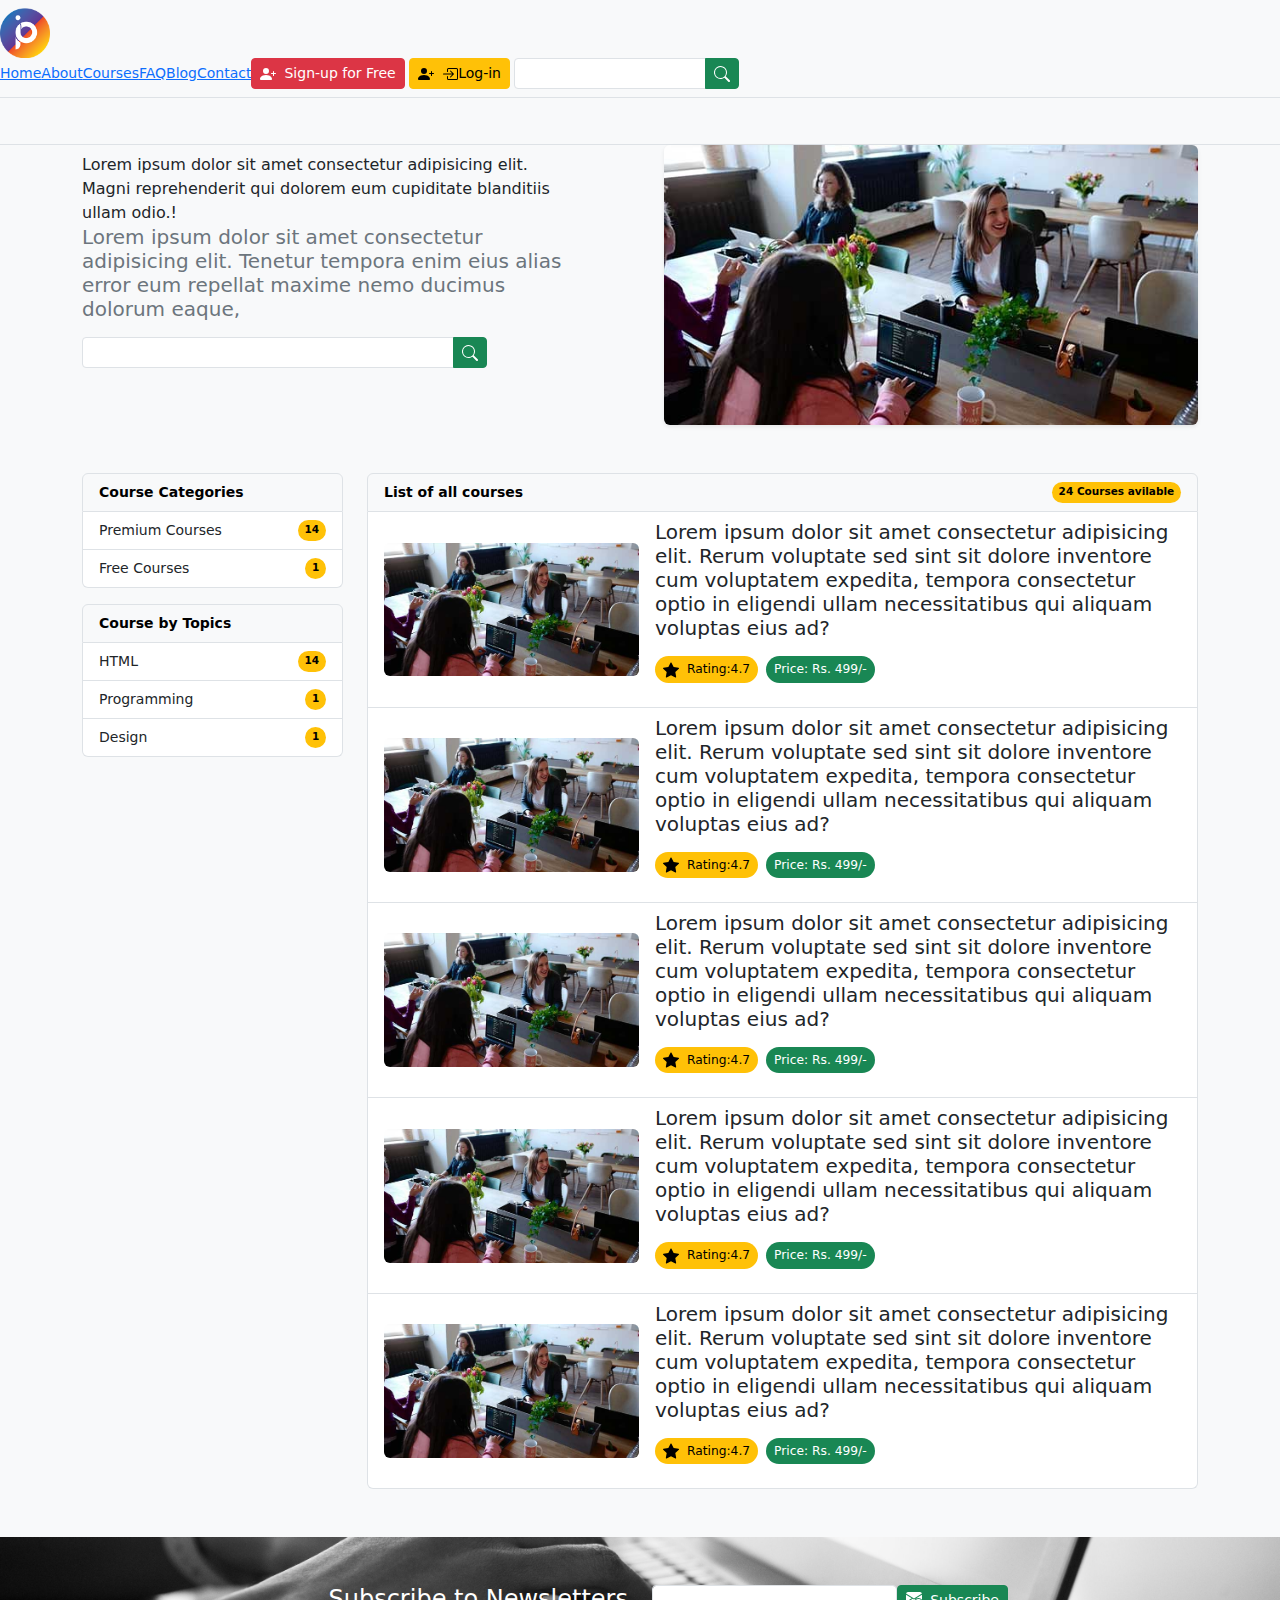
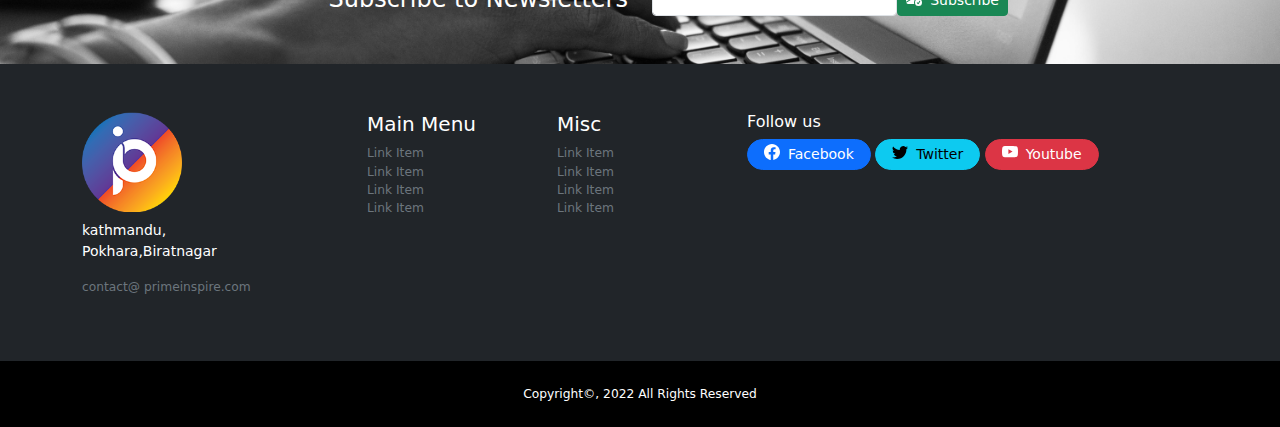
<file: courses.html>
<!DOCTYPE html>
<html lang="en">
  <head>
    <meta charset="UTF-8" />
    <meta name="viewport" content="width=device-width, initial-scale=1.0" />
    <title>Document</title>
    <link
      rel="stylesheet"
      href="https://cdn.jsdelivr.net/npm/bootstrap@5.3.2/dist/css/bootstrap.min.css"
    />
    <link rel="stylesheet" href="styles.css" />
  </head>
  <body class="bg-light pt-5">
   <!-- Navbar -->
   <nav
   class="navbar navbar-expand-lg bg-light fixed-top border-bottom small blur-filter"
 >
   <div class="cointainer">
     <a href="index.html" class="navbar-brand">
       <img src="img/Logo.jpg" alt="" />
     </a>
     <div class="collapse navbar-collapse" id="navbar-content">
       <ul class="navbar-nav me-auto mb-2 mb-lg-0">
         <li class="nav-item">
           <a href="index.html" class="nav-link-active" aria-current="page">Home</a>
         </li>
         <li class="nav-item">
           <a href="about.html" class="nav-link-active">About</a>
         </li>
         <li class="nav-item">
           <a href="courses.html" class="nav-link-active">Courses</a>
         </li>
         <li class="nav-item">
           <a href="faq.html" class="nav-link-active">FAQ</a>
         </li>
         <li class="nav-item">
           <a href="blog.html" class="nav-link-active">Blog</a>
         </li>
         <li class="nav-item">
           <a href="contact.html" class="nav-link-active">Contact</a>
         </li>
       </ul>
       <div class="ms-auto me-1 d-grid d-md-block gap-2 mb-2 mb-md-0">
         <a
           href="#"
           class="btn btn-sm btn-danger align-items-center d-inline-flex text-center justify-content-center"
         >
           <svg
             xmlns="http://www.w3.org/2000/svg"
             width="16"
             height="16"
             fill="currentColor"
             class="bi bi-person-plus-fill me-2"
             viewBox="0 0 16 16"
           >
             <path
               d="M1 14s-1 0-1-1 1-4 6-4 6 3 6 4-1 1-1 1zm5-6a3 3 0 1 0 0-6 3 3 0 0 0 0 6"
             />
             <path
               fill-rule="evenodd"
               d="M13.5 5a.5.5 0 0 1 .5.5V7h1.5a.5.5 0 0 1 0 1H14v1.5a.5.5 0 0 1-1 0V8h-1.5a.5.5 0 0 1 0-1H13V5.5a.5.5 0 0 1 .5-.5"
             />
           </svg>
           Sign-up for Free
         </a>
         <a
           href="#"
           class="btn btn-sm btn-warning align-items-center d-inline-flex text-center justify-content-center"
         >
           <svg
             xmlns="http://www.w3.org/2000/svg"
             width="16"
             height="16"
             fill="currentColor"
             class="bi bi-person-plus-fill me-2"
             viewBox="0 0 16 16"
           >
             <path
               d="M1 14s-1 0-1-1 1-4 6-4 6 3 6 4-1 1-1 1zm5-6a3 3 0 1 0 0-6 3 3 0 0 0 0 6"
             />
             <path
               fill-rule="evenodd"
               d="M13.5 5a.5.5 0 0 1 .5.5V7h1.5a.5.5 0 0 1 0 1H14v1.5a.5.5 0 0 1-1 0V8h-1.5a.5.5 0 0 1 0-1H13V5.5a.5.5 0 0 1 .5-.5"
             />
           </svg>
           <svg
             xmlns="http://www.w3.org/2000/svg"
             width="16"
             height="16"
             fill="currentColor"
             class="bi bi-box-arrow-in-right"
             viewBox="0 0 16 16"
           >
             <path
               fill-rule="evenodd"
               d="M6 3.5a.5.5 0 0 1 .5-.5h8a.5.5 0 0 1 .5.5v9a.5.5 0 0 1-.5.5h-8a.5.5 0 0 1-.5-.5v-2a.5.5 0 0 0-1 0v2A1.5 1.5 0 0 0 6.5 14h8a1.5 1.5 0 0 0 1.5-1.5v-9A1.5 1.5 0 0 0 14.5 2h-8A1.5 1.5 0 0 0 5 3.5v2a.5.5 0 0 0 1 0z"
             />
             <path
               fill-rule="evenodd"
               d="M11.854 8.354a.5.5 0 0 0 0-.708l-3-3a.5.5 0 1 0-.708.708L10.293 7.5H1.5a.5.5 0 0 0 0 1h8.793l-2.147 2.146a.5.5 0 0 0 .708.708l3-3z"
             />
           </svg>
           Log-in
         </a>
       </div>
       <form class="d-flex" role="search">
         <div class="input-group">
           <input
             type="search"
             class="form-control form-control-sm"
             paceholder="Search for"
           />
           <button type="submit" class="btn btn-sm btn-success">
             <svg
               xmlns="http://www.w3.org/2000/svg"
               width="16"
               height="16"
               fill="currentColor"
               class="bi bi-search"
               viewBox="0 0 16 16"
             >
               <path
                 d="M11.742 10.344a6.5 6.5 0 1 0-1.397 1.398h-.001c.03.04.062.078.098.115l3.85 3.85a1 1 0 0 0 1.415-1.414l-3.85-3.85a1.007 1.007 0 0 0-.115-.1zM12 6.5a5.5 5.5 0 1 1-11 0 5.5 5.5 0 0 1 11 0"
               />
             </svg>
           </button>
         </div>
       </form>
     </div>
   </div>
 </nav>
 <!-- Navbar -->
    <!-- CoursesBanner -->
    <header class="courses py-5 border-bottom"></header>
    <div class="container">
      <div class="row align-item-center gx-md-5">
        <div class="col-md-6">
          <div class="home-header-text-holder pe-md-5">
            <h1 class="fs-3 fw-normal"></h1>
            Lorem ipsum dolor sit amet consectetur adipisicing elit. Magni
            reprehenderit qui dolorem eum cupiditate blanditiis ullam odio.!
            <h2 class="fs-5 fw-light text-secondary">
              Lorem ipsum dolor sit amet consectetur adipisicing elit. Tenetur
              tempora enim eius alias error eum repellat maxime nemo ducimus
              dolorum eaque,
            </h2>
           <div class="col-md-10 my-3 courses-search-form">
            <form class="d-flex" role="search">
              <div class="input-group">
                <input
                  type="search"
                  class="form-control form-control-sm"
                  paceholder="Search for"
                />
                <button type="submit" class="btn btn-sm btn-success">
                  <svg
                    xmlns="http://www.w3.org/2000/svg"
                    width="16"
                    height="16"
                    fill="currentColor"
                    class="bi bi-search"
                    viewBox="0 0 16 16"
                  >
                    <path
                      d="M11.742 10.344a6.5 6.5 0 1 0-1.397 1.398h-.001c.03.04.062.078.098.115l3.85 3.85a1 1 0 0 0 1.415-1.414l-3.85-3.85a1.007 1.007 0 0 0-.115-.1zM12 6.5a5.5 5.5 0 1 1-11 0 5.5 5.5 0 0 1 11 0"
                    />
                  </svg>
                </button>
              </div>
            </form>
           </div>
          </div>
        </div>
        <div class="col-md-6">
          <div class="home-header-image-hloder">
            <img
              class="rounded img-fluid full-width shadow-sm"
              src="img/Computer-Training-Institute-in-Bangalore.jpg"
              alt=""
            />
          </div>
        </div>
      </div>
    </div>
    <!-- Courses Banner -->

    <!-- Courses List -->
    <section class="courses-list py-5">
      <div class="container">
        <div class="row">
          <div class="col-md-3">
            <div class="list-group small mb-3">
              <div class="list-group-item text-bg-light fw-bold">
                Course Categories
              </div>
              <a
                href="#"
                class="list-group-item list-group-item-action d-flex justify-content-between align-item-center"
              >
                Premium Courses
                <span class="badge text-bg-warning rounded-pill">14</span>
              </a>
              <a
                href="#"
                class="list-group-item list-group-item-action d-flex justify-content-between align-item-center"
              >
                Free Courses
                <span class="badge text-bg-warning rounded-pill">1</span>
              </a>
            </div>
            <div class="list-group small mb-3">
              <div class="list-group-item text-bg-light fw-bold">
                Course by Topics
              </div>
              <a
                href="#"
                class="list-group-item list-group-item-action d-flex justify-content-between align-item-center"
              >
                HTML
                <span class="badge text-bg-warning rounded-pill">14</span>
              </a>
              <a
                href="#"
                class="list-group-item list-group-item-action d-flex justify-content-between align-item-center"
              >
                Programming
                <span class="badge text-bg-warning rounded-pill">1</span>
              </a>
              <a
                href="#"
                class="list-group-item list-group-item-action d-flex justify-content-between align-item-center"
              >
                Design
                <span class="badge text-bg-warning rounded-pill">1</span>
              </a>
            </div>
          </div>
          <div class="col-md-9">
            <div class="list-group small">
              <div class="list-group-item text-bg-light fw-bold d-flex justify-content-between align-item-center">
                List of all courses
                  <span class="badge text-bg-warning rounded-pill">24 Courses avilable</span>
                </a>
              </div>
              <a href="single-course.html" class="list-group-item list-group-item-action">
                <div class="row align-items-center g-3">
                  <div class="col-md-4">
                    <div class="course-image-holder">
                      <img class="rounded img-fluid mb-md-0 mt-md-0 mt-2" src="img/Computer-Training-Institute-in-Bangalore.jpg" alt="">
                    </div>
                  </div>
                  <div class="col-md-8">
                    <h5>Lorem ipsum dolor sit amet consectetur adipisicing elit. 
                      Rerum voluptate sed sint sit dolore inventore cum voluptatem expedita, 
                      tempora consectetur optio in eligendi ullam necessitatibus qui aliquam voluptas eius ad?</h5>
                      <p class="text-secodary"></p>
                      <p class="d-inline-flex align-item-center">
                        <span class=" me-2 rounded-pill text-bg-warning px-2 py-1 small d-inline-flex align-items-center">
                          <svg xmlns="http://www.w3.org/2000/svg" width="16" height="16" fill="currentColor" class="bi bi-star-fill me-2" viewBox="0 0 16 16">
                            <path d="M3.612 15.443c-.386.198-.824-.149-.746-.592l.83-4.73L.173 6.765c-.329-.314-.158-.888.283-.95l4.898-.696L7.538.792c.197-.39.73-.39.927 0l2.184 4.327 4.898.696c.441.062.612.636.282.95l-3.522 3.356.83 4.73c.078.443-.36.79-.746.592L8 13.187l-4.389 2.256z"/>
                          </svg>
                          Rating:4.7
                        </span>
                        <span class="rounded-pill text-bg-success px-2 py-1 small">
                          Price: Rs. 499/-
                        </span>
                      </p>
                    </div>
                </div>
              </a>
              <a href="single-course.html" class="list-group-item list-group-item-action">
                <div class="row align-items-center g-3">
                  <div class="col-md-4">
                    <div class="course-image-holder">
                      <img class="rounded img-fluid mb-md-0 mt-md-0 mt-2" src="img/Computer-Training-Institute-in-Bangalore.jpg" alt="">
                    </div>
                  </div>
                  <div class="col-md-8">
                    <h5>Lorem ipsum dolor sit amet consectetur adipisicing elit. 
                      Rerum voluptate sed sint sit dolore inventore cum voluptatem expedita, 
                      tempora consectetur optio in eligendi ullam necessitatibus qui aliquam voluptas eius ad?</h5>
                      <p class="text-secodary"></p>
                      <p class="d-inline-flex align-item-center">
                        <span class=" me-2 rounded-pill text-bg-warning px-2 py-1 small d-inline-flex align-items-center">
                          <svg xmlns="http://www.w3.org/2000/svg" width="16" height="16" fill="currentColor" class="bi bi-star-fill me-2" viewBox="0 0 16 16">
                            <path d="M3.612 15.443c-.386.198-.824-.149-.746-.592l.83-4.73L.173 6.765c-.329-.314-.158-.888.283-.95l4.898-.696L7.538.792c.197-.39.73-.39.927 0l2.184 4.327 4.898.696c.441.062.612.636.282.95l-3.522 3.356.83 4.73c.078.443-.36.79-.746.592L8 13.187l-4.389 2.256z"/>
                          </svg>
                          Rating:4.7
                        </span>
                        <span class="rounded-pill text-bg-success px-2 py-1 small">
                          Price: Rs. 499/-
                        </span>
                      </p>
                    </div>
                </div>
              </a>
              <a href="single-course.html" class="list-group-item list-group-item-action">
                <div class="row align-items-center g-3">
                  <div class="col-md-4">
                    <div class="course-image-holder">
                      <img class="rounded img-fluid mb-md-0 mt-md-0 mt-2" src="img/Computer-Training-Institute-in-Bangalore.jpg" alt="">
                    </div>
                  </div>
                  <div class="col-md-8">
                    <h5>Lorem ipsum dolor sit amet consectetur adipisicing elit. 
                      Rerum voluptate sed sint sit dolore inventore cum voluptatem expedita, 
                      tempora consectetur optio in eligendi ullam necessitatibus qui aliquam voluptas eius ad?</h5>
                      <p class="text-secodary"></p>
                      <p class="d-inline-flex align-item-center">
                        <span class=" me-2 rounded-pill text-bg-warning px-2 py-1 small d-inline-flex align-items-center">
                          <svg xmlns="http://www.w3.org/2000/svg" width="16" height="16" fill="currentColor" class="bi bi-star-fill me-2" viewBox="0 0 16 16">
                            <path d="M3.612 15.443c-.386.198-.824-.149-.746-.592l.83-4.73L.173 6.765c-.329-.314-.158-.888.283-.95l4.898-.696L7.538.792c.197-.39.73-.39.927 0l2.184 4.327 4.898.696c.441.062.612.636.282.95l-3.522 3.356.83 4.73c.078.443-.36.79-.746.592L8 13.187l-4.389 2.256z"/>
                          </svg>
                          Rating:4.7
                        </span>
                        <span class="rounded-pill text-bg-success px-2 py-1 small">
                          Price: Rs. 499/-
                        </span>
                      </p>
                    </div>
                </div>
              </a>
              <a href="single-course.html" class="list-group-item list-group-item-action">
                <div class="row align-items-center g-3">
                  <div class="col-md-4">
                    <div class="course-image-holder">
                      <img class="rounded img-fluid mb-md-0 mt-md-0 mt-2" src="img/Computer-Training-Institute-in-Bangalore.jpg" alt="">
                    </div>
                  </div>
                  <div class="col-md-8">
                    <h5>Lorem ipsum dolor sit amet consectetur adipisicing elit. 
                      Rerum voluptate sed sint sit dolore inventore cum voluptatem expedita, 
                      tempora consectetur optio in eligendi ullam necessitatibus qui aliquam voluptas eius ad?</h5>
                      <p class="text-secodary"></p>
                      <p class="d-inline-flex align-item-center">
                        <span class=" me-2 rounded-pill text-bg-warning px-2 py-1 small d-inline-flex align-items-center">
                          <svg xmlns="http://www.w3.org/2000/svg" width="16" height="16" fill="currentColor" class="bi bi-star-fill me-2" viewBox="0 0 16 16">
                            <path d="M3.612 15.443c-.386.198-.824-.149-.746-.592l.83-4.73L.173 6.765c-.329-.314-.158-.888.283-.95l4.898-.696L7.538.792c.197-.39.73-.39.927 0l2.184 4.327 4.898.696c.441.062.612.636.282.95l-3.522 3.356.83 4.73c.078.443-.36.79-.746.592L8 13.187l-4.389 2.256z"/>
                          </svg>
                          Rating:4.7
                        </span>
                        <span class="rounded-pill text-bg-success px-2 py-1 small">
                          Price: Rs. 499/-
                        </span>
                      </p>
                    </div>
                </div>
              </a>
              <a href="single-course.html" class="list-group-item list-group-item-action">
                <div class="row align-items-center g-3">
                  <div class="col-md-4">
                    <div class="course-image-holder">
                      <img class="rounded img-fluid mb-md-0 mt-md-0 mt-2" src="img/Computer-Training-Institute-in-Bangalore.jpg" alt="">
                    </div>
                  </div>
                  <div class="col-md-8">
                    <h5>Lorem ipsum dolor sit amet consectetur adipisicing elit. 
                      Rerum voluptate sed sint sit dolore inventore cum voluptatem expedita, 
                      tempora consectetur optio in eligendi ullam necessitatibus qui aliquam voluptas eius ad?</h5>
                      <p class="text-secodary"></p>
                      <p class="d-inline-flex align-item-center">
                        <span class=" me-2 rounded-pill text-bg-warning px-2 py-1 small d-inline-flex align-items-center">
                          <svg xmlns="http://www.w3.org/2000/svg" width="16" height="16" fill="currentColor" class="bi bi-star-fill me-2" viewBox="0 0 16 16">
                            <path d="M3.612 15.443c-.386.198-.824-.149-.746-.592l.83-4.73L.173 6.765c-.329-.314-.158-.888.283-.95l4.898-.696L7.538.792c.197-.39.73-.39.927 0l2.184 4.327 4.898.696c.441.062.612.636.282.95l-3.522 3.356.83 4.73c.078.443-.36.79-.746.592L8 13.187l-4.389 2.256z"/>
                          </svg>
                          Rating:4.7
                        </span>
                        <span class="rounded-pill text-bg-success px-2 py-1 small">
                          Price: Rs. 499/-
                        </span>
                      </p>
                    </div>
                </div>
              </a>
            </div>
          </div>
          </div>
        </div>
      </div>
    </section>
    <!-- Courses List -->

    
    <!-- Subscribe -->
    <section class="subscribe py-5">
      <div class="container">
        <div class="row justify-content-center">
          <div class="col-md-4">
            <div class="subscribe-heading text-white text-md-end text-center">
              <h5 class="fs-4 fw-light m-0 mb-md-0 mb-3">Subscribe to Newsletters</h5>
            </div>
          </div>
          <div class="col-md-4">
            <form class="d-flex justify-content-center">
              <input
              type="email"
              class="form-control form-control-sm"
              paceholder="Your email"
            />
            <button type="submit" class="btn btn-sm btn-success d-inline-flex align-item-center">
              <svg xmlns="http://www.w3.org/2000/svg" width="16" height="16" fill="currentColor" class="bi bi-envelope-check-fill me-2" viewBox="0 0 16 16">
                <path d="M.05 3.555A2 2 0 0 1 2 2h12a2 2 0 0 1 1.95 1.555L8 8.414.05 3.555ZM0 4.697v7.104l5.803-3.558zM6.761 8.83l-6.57 4.026A2 2 0 0 0 2 14h6.256A4.493 4.493 0 0 1 8 12.5a4.49 4.49 0 0 1 1.606-3.446l-.367-.225L8 9.586l-1.239-.757ZM16 4.697v4.974A4.491 4.491 0 0 0 12.5 8a4.49 4.49 0 0 0-1.965.45l-.338-.207z"/>
                <path d="M16 12.5a3.5 3.5 0 1 1-7 0 3.5 3.5 0 0 1 7 0m-1.993-1.679a.5.5 0 0 0-.686.172l-1.17 1.95-.547-.547a.5.5 0 0 0-.708.708l.774.773a.75.75 0 0 0 1.174-.144l1.335-2.226a.5.5 0 0 0-.172-.686Z"/>
              </svg>
              Subscribe
         
              </svg>
            </button>
          </div>
            </form>
          </div>
        </div>
      </div>
    </section>
    <!-- Subscribe -->

    <!-- Main footer -->
    <footer class="main-footer text-bg-dark py-5 small">
      <div class="container">
        <div class="row justify-content-center">
          <div class="col-md-3">
            <div class="brand-icon mb-2">
              <img src="img/Logo.jpg" alt="">
            </div>
            <address class="small-text-secondary">
              kathmandu,<br>
              Pokhara,Biratnagar <br>
            </address>
            <p class="small text-secondary">
              contact&commat; primeinspire.com
            </p>
          </div>
          <div class="col-md-2">
            <h5>Main Menu</h5>
            <ul class="list-unstyled small">
              <li><a href="#" class="text-decoration-none text-secondary">Link Item</a></li>
              <li><a href="#" class="text-decoration-none text-secondary">Link Item</a></li>
              <li><a href="#" class="text-decoration-none text-secondary">Link Item</a></li>
              <li><a href="#" class="text-decoration-none text-secondary">Link Item</a></li>
            </ul>
          </div>
          <div class="col-md-2">
            <h5>Misc</h5>
            <ul class="list-unstyled small">
              <li><a href="#" class="text-decoration-none text-secondary">Link Item</a></li>
              <li><a href="#" class="text-decoration-none text-secondary">Link Item</a></li>
              <li><a href="#" class="text-decoration-none text-secondary">Link Item</a></li>
              <li><a href="#" class="text-decoration-none text-secondary">Link Item</a></li>
            </ul>
          </div>
          <div class="col-md-5">
            <h6>Follow us</h6>
            <p>
              <a href="#" class="btn btn-sm btn-primary d-inline-flex rounded-pill px-3 align-item-center mb-2">
                <svg xmlns="http://www.w3.org/2000/svg" width="16" height="16" fill="currentColor" class="bi bi-facebook me-md-2" viewBox="0 0 16 16">
                  <path d="M16 8.049c0-4.446-3.582-8.05-8-8.05C3.58 0-.002 3.603-.002 8.05c0 4.017 2.926 7.347 6.75 7.951v-5.625h-2.03V8.05H6.75V6.275c0-2.017 1.195-3.131 3.022-3.131.876 0 1.791.157 1.791.157v1.98h-1.009c-.993 0-1.303.621-1.303 1.258v1.51h2.218l-.354 2.326H9.25V16c3.824-.604 6.75-3.934 6.75-7.951"/>
                </svg>
                <span class="d-md-block d-none">Facebook</span>
              </a>
              <a href="#" class="btn btn-sm btn-info d-inline-flex rounded-pill px-3 align-item-center mb-2">
                <svg xmlns="http://www.w3.org/2000/svg" width="16" height="16" fill="currentColor" class="bi bi-twitter me-md-2" viewBox="0 0 16 16">
                  <path d="M5.026 15c6.038 0 9.341-5.003 9.341-9.334 0-.14 0-.282-.006-.422A6.685 6.685 0 0 0 16 3.542a6.658 6.658 0 0 1-1.889.518 3.301 3.301 0 0 0 1.447-1.817 6.533 6.533 0 0 1-2.087.793A3.286 3.286 0 0 0 7.875 6.03a9.325 9.325 0 0 1-6.767-3.429 3.289 3.289 0 0 0 1.018 4.382A3.323 3.323 0 0 1 .64 6.575v.045a3.288 3.288 0 0 0 2.632 3.218 3.203 3.203 0 0 1-.865.115 3.23 3.23 0 0 1-.614-.057 3.283 3.283 0 0 0 3.067 2.277A6.588 6.588 0 0 1 .78 13.58a6.32 6.32 0 0 1-.78-.045A9.344 9.344 0 0 0 5.026 15"/>
                </svg>
                <span class="d-md-block d-none">Twitter</span>
              </a>
              <a href="#" class="btn btn-sm btn-danger d-inline-flex rounded-pill px-3 align-item-center mb-2">
                <svg xmlns="http://www.w3.org/2000/svg" width="16" height="16" fill="currentColor" class="bi bi-youtube me-md-2" viewBox="0 0 16 16">
                  <path d="M8.051 1.999h.089c.822.003 4.987.033 6.11.335a2.01 2.01 0 0 1 1.415 1.42c.101.38.172.883.22 1.402l.01.104.022.26.008.104c.065.914.073 1.77.074 1.957v.075c-.001.194-.01 1.108-.082 2.06l-.008.105-.009.104c-.05.572-.124 1.14-.235 1.558a2.007 2.007 0 0 1-1.415 1.42c-1.16.312-5.569.334-6.18.335h-.142c-.309 0-1.587-.006-2.927-.052l-.17-.006-.087-.004-.171-.007-.171-.007c-1.11-.049-2.167-.128-2.654-.26a2.007 2.007 0 0 1-1.415-1.419c-.111-.417-.185-.986-.235-1.558L.09 9.82l-.008-.104A31.4 31.4 0 0 1 0 7.68v-.123c.002-.215.01-.958.064-1.778l.007-.103.003-.052.008-.104.022-.26.01-.104c.048-.519.119-1.023.22-1.402a2.007 2.007 0 0 1 1.415-1.42c.487-.13 1.544-.21 2.654-.26l.17-.007.172-.006.086-.003.171-.007A99.788 99.788 0 0 1 7.858 2h.193zM6.4 5.209v4.818l4.157-2.408z"/>
                </svg>
                <span class="d-md-block d-none">Youtube</span>
              </a>
            </p>
          </div>
        </div>
      </div>
    </footer>
    <!-- Main footer -->

        <!-- Copyright -->
        <div class="copy py-4 small" style="background-color: black;">
          <div class="container">
            <div class="row justify-content-center text-center text-white">
              <p class="m-0 small">Copyright&copy, 2022 All Rights Reserved</p>
            </div>
          </div></div>
          <!-- Copyright -->
  </body>
</html>
</file>
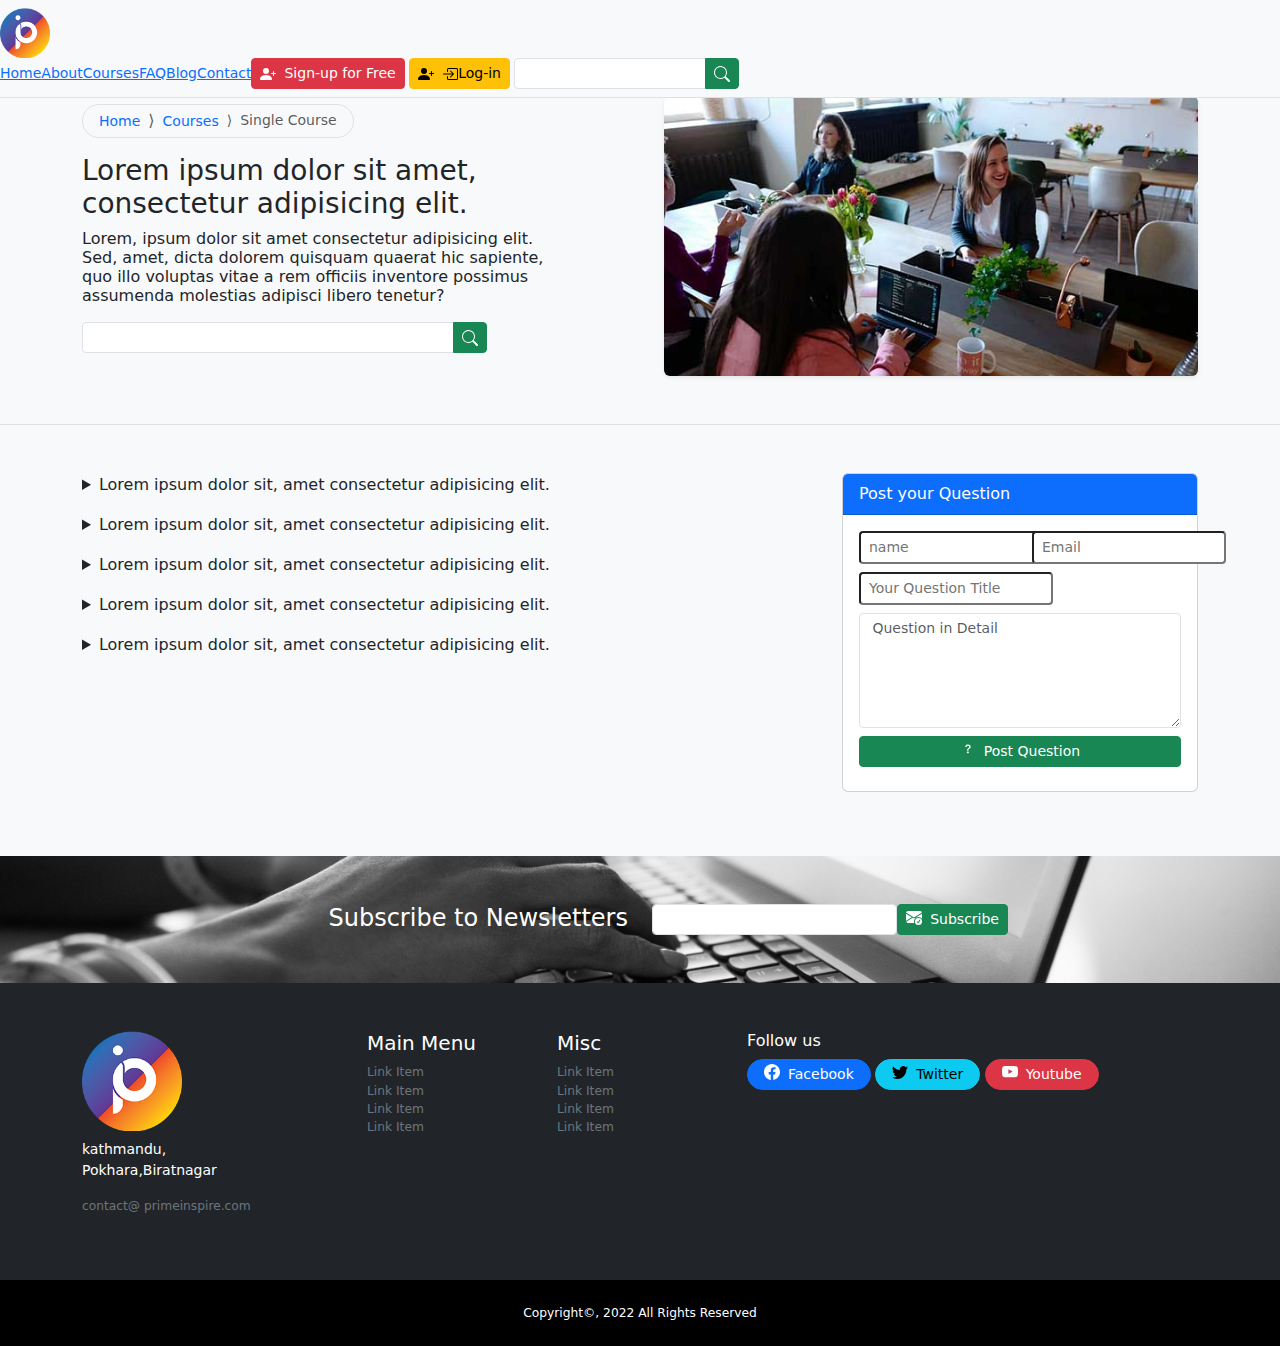
<file: faq.html>
<!DOCTYPE html>
<html lang="en">
  <head>
    <meta charset="UTF-8" />
    <meta name="viewport" content="width=device-width, initial-scale=1.0" />
    <title>Document</title>
    <link
      rel="stylesheet"
      href="https://cdn.jsdelivr.net/npm/bootstrap@5.3.2/dist/css/bootstrap.min.css"
    />
    <link rel="stylesheet" href="styles.css" />
  </head>
  <body class="bg-light pt-5">
     <!-- Navbar -->
     <nav
     class="navbar navbar-expand-lg bg-light fixed-top border-bottom small blur-filter"
   >
     <div class="cointainer">
       <a href="index.html" class="navbar-brand">
         <img src="img/Logo.jpg" alt="" />
       </a>
       <div class="collapse navbar-collapse" id="navbar-content">
         <ul class="navbar-nav me-auto mb-2 mb-lg-0">
           <li class="nav-item">
             <a href="index.html" class="nav-link-active" aria-current="page">Home</a>
           </li>
           <li class="nav-item">
             <a href="about.html" class="nav-link-active">About</a>
           </li>
           <li class="nav-item">
             <a href="courses.html" class="nav-link-active">Courses</a>
           </li>
           <li class="nav-item">
             <a href="faq.html" class="nav-link-active">FAQ</a>
           </li>
           <li class="nav-item">
             <a href="blog.html" class="nav-link-active">Blog</a>
           </li>
           <li class="nav-item">
             <a href="contact.html" class="nav-link-active">Contact</a>
           </li>
         </ul>
         <div class="ms-auto me-1 d-grid d-md-block gap-2 mb-2 mb-md-0">
           <a
             href="#"
             class="btn btn-sm btn-danger align-items-center d-inline-flex text-center justify-content-center"
           >
             <svg
               xmlns="http://www.w3.org/2000/svg"
               width="16"
               height="16"
               fill="currentColor"
               class="bi bi-person-plus-fill me-2"
               viewBox="0 0 16 16"
             >
               <path
                 d="M1 14s-1 0-1-1 1-4 6-4 6 3 6 4-1 1-1 1zm5-6a3 3 0 1 0 0-6 3 3 0 0 0 0 6"
               />
               <path
                 fill-rule="evenodd"
                 d="M13.5 5a.5.5 0 0 1 .5.5V7h1.5a.5.5 0 0 1 0 1H14v1.5a.5.5 0 0 1-1 0V8h-1.5a.5.5 0 0 1 0-1H13V5.5a.5.5 0 0 1 .5-.5"
               />
             </svg>
             Sign-up for Free
           </a>
           <a
             href="#"
             class="btn btn-sm btn-warning align-items-center d-inline-flex text-center justify-content-center"
           >
             <svg
               xmlns="http://www.w3.org/2000/svg"
               width="16"
               height="16"
               fill="currentColor"
               class="bi bi-person-plus-fill me-2"
               viewBox="0 0 16 16"
             >
               <path
                 d="M1 14s-1 0-1-1 1-4 6-4 6 3 6 4-1 1-1 1zm5-6a3 3 0 1 0 0-6 3 3 0 0 0 0 6"
               />
               <path
                 fill-rule="evenodd"
                 d="M13.5 5a.5.5 0 0 1 .5.5V7h1.5a.5.5 0 0 1 0 1H14v1.5a.5.5 0 0 1-1 0V8h-1.5a.5.5 0 0 1 0-1H13V5.5a.5.5 0 0 1 .5-.5"
               />
             </svg>
             <svg
               xmlns="http://www.w3.org/2000/svg"
               width="16"
               height="16"
               fill="currentColor"
               class="bi bi-box-arrow-in-right"
               viewBox="0 0 16 16"
             >
               <path
                 fill-rule="evenodd"
                 d="M6 3.5a.5.5 0 0 1 .5-.5h8a.5.5 0 0 1 .5.5v9a.5.5 0 0 1-.5.5h-8a.5.5 0 0 1-.5-.5v-2a.5.5 0 0 0-1 0v2A1.5 1.5 0 0 0 6.5 14h8a1.5 1.5 0 0 0 1.5-1.5v-9A1.5 1.5 0 0 0 14.5 2h-8A1.5 1.5 0 0 0 5 3.5v2a.5.5 0 0 0 1 0z"
               />
               <path
                 fill-rule="evenodd"
                 d="M11.854 8.354a.5.5 0 0 0 0-.708l-3-3a.5.5 0 1 0-.708.708L10.293 7.5H1.5a.5.5 0 0 0 0 1h8.793l-2.147 2.146a.5.5 0 0 0 .708.708l3-3z"
               />
             </svg>
             Log-in
           </a>
         </div>
         <form class="d-flex" role="search">
           <div class="input-group">
             <input
               type="search"
               class="form-control form-control-sm"
               paceholder="Search for"
             />
             <button type="submit" class="btn btn-sm btn-success">
               <svg
                 xmlns="http://www.w3.org/2000/svg"
                 width="16"
                 height="16"
                 fill="currentColor"
                 class="bi bi-search"
                 viewBox="0 0 16 16"
               >
                 <path
                   d="M11.742 10.344a6.5 6.5 0 1 0-1.397 1.398h-.001c.03.04.062.078.098.115l3.85 3.85a1 1 0 0 0 1.415-1.414l-3.85-3.85a1.007 1.007 0 0 0-.115-.1zM12 6.5a5.5 5.5 0 1 1-11 0 5.5 5.5 0 0 1 11 0"
                 />
               </svg>
             </button>
           </div>
         </form>
       </div>
     </div>
   </nav>
   <!-- Navbar -->

    <!-- FAQ Header -->
<header class="Faq-header py-5 border-bottom">
  <div class="container">
    <div class="row gx-md-5 align-items-center">
      <div class="col-md-6 order-md-0 order-2">
        <div class="breadcrumb-holder">
          <nav aria-label=""breadcrumb" style="--bs-breadcrumb-divider: '&rang;"";>
          <ol class="breadcrumb text-bg-light border d-inline-flex align-items-center px-3 py-1 rounded-pill">
            <li class="breadcrumb-item">
              <a href="#" class="small text-decoration-none">Home</a>
            </li>
            <li class="breadcrumb-item">
              <a href="#" class="small text-decoration-none">Courses</a>
            </li>
            <li class="breadcrumb-item small active" aria-current="page">
            Single Course
            </li>
          </ol></nav>
        </div>
        <div class="single-couse-holder pe-md-5 mb-3">
          <h1 class="fw-normal fs-3">Lorem ipsum dolor sit amet, consectetur adipisicing elit. </h1>
          <h2 class="fs-6 small fw-light text-secodary">Lorem, ipsum dolor sit amet consectetur adipisicing elit. Sed, amet, dicta dolorem quisquam quaerat hic sapiente, quo illo voluptas vitae a rem officiis inventore possimus assumenda molestias adipisci libero tenetur?</h2>
          <div class="col-md-10 my-3 faq-search-form">
            <form class="d-flex" role="search">
              <div class="input-group">
                <input
                  type="search"
                  class="form-control form-control-sm"
                  paceholder="Search for"
                />
                <button type="submit" class="btn btn-sm btn-success">
                  <svg
                    xmlns="http://www.w3.org/2000/svg"
                    width="16"
                    height="16"
                    fill="currentColor"
                    class="bi bi-search"
                    viewBox="0 0 16 16"
                  >
                    <path
                      d="M11.742 10.344a6.5 6.5 0 1 0-1.397 1.398h-.001c.03.04.062.078.098.115l3.85 3.85a1 1 0 0 0 1.415-1.414l-3.85-3.85a1.007 1.007 0 0 0-.115-.1zM12 6.5a5.5 5.5 0 1 1-11 0 5.5 5.5 0 0 1 11 0"
                    />
                  </svg>
                </button>
              </div>
            </form>
           </div>
        </div>
      </div>
      <div class="col-md-6">
        <div class="single-course-image mb-md-0 mb-3">
          <img src="img/Computer-Training-Institute-in-Bangalore.jpg" class="rounded img-fluid full-width shadow-sm">
        </div>
      </div>
    </div>
  </div>
</header>
<!-- FAQ Header -->

<!-- FAQ List -->
<section class="faq-list py-5">
  <div class="container">
    <div class="row">
      <div class="col-md-8">
        <details class="card-text-bg-light mb-3">
          <summary class="card-header">Lorem ipsum dolor sit, amet consectetur adipisicing elit.</summary>
<div class="card-body">
  <p>Lorem ipsum dolor, sit amet consectetur adipisicing elit. Ab officiis quia beatae vero minus, repellendus voluptate fugiat recusandae earum. Optio fuga totam dignissimos sapiente quod maiores esse. Praesentium, hic totam.</p>
</div>
        </details>
        <details class="card-text-bg-light mb-3">
          <summary class="card-header">Lorem ipsum dolor sit, amet consectetur adipisicing elit.</summary>
<div class="card-body">
  <p>Lorem ipsum dolor, sit amet consectetur adipisicing elit. Ab officiis quia beatae vero minus, repellendus voluptate fugiat recusandae earum. Optio fuga totam dignissimos sapiente quod maiores esse. Praesentium, hic totam.</p>
</div>
        </details>
        <details class="card-text-bg-light mb-3">
          <summary class="card-header">Lorem ipsum dolor sit, amet consectetur adipisicing elit.</summary>
<div class="card-body">
  <p>Lorem ipsum dolor, sit amet consectetur adipisicing elit. Ab officiis quia beatae vero minus, repellendus voluptate fugiat recusandae earum. Optio fuga totam dignissimos sapiente quod maiores esse. Praesentium, hic totam.</p>
</div>
        </details>
        <details class="card-text-bg-light mb-3">
          <summary class="card-header">Lorem ipsum dolor sit, amet consectetur adipisicing elit.</summary>
<div class="card-body">
  <p>Lorem ipsum dolor, sit amet consectetur adipisicing elit. Ab officiis quia beatae vero minus, repellendus voluptate fugiat recusandae earum. Optio fuga totam dignissimos sapiente quod maiores esse. Praesentium, hic totam.</p>
</div>
        </details>
        <details class="card-text-bg-light mb-3">
          <summary class="card-header">Lorem ipsum dolor sit, amet consectetur adipisicing elit.</summary>
<div class="card-body">
  <p>Lorem ipsum dolor, sit amet consectetur adipisicing elit. Ab officiis quia beatae vero minus, repellendus voluptate fugiat recusandae earum. Optio fuga totam dignissimos sapiente quod maiores esse. Praesentium, hic totam.</p>
</div>
        </details>
      </div>
      <div class="col-md-4">
        <div class="card mb-3">
          <div class="card-header text-bg-primary">Post your Question</div>
          <div class="card-body">
            <form>
              <div class="row">
                <div class="col-md-6">
                  <div class="mb-2">
                    <input type="text" class="form-control-sm" placeholder="name" required>
                  </div>
                </div>
                <div class="col-md-6">
                  <div class="mb-2">
                    <input type="email" class="form-control-sm" placeholder="Email" required>
                  </div>
                </div>
                <div class="col-md-12">
                  <div class="mb-2">
                    <input type="text" class="form-control-sm" placeholder="Your Question Title" required>
                  </div>
                </div>
                <div class="col-md-12">
                  <div class="mb-2">
                    <textarea name="" rows="5" class="form-control form-control-sm"  placeholder=" Question in Detail"></textarea>
                  </div>
                </div>
                <div class="col-md-12">
                  <div class="d-grid mb-2">
                   <button type="submit" class=" btn btn-sm btn-success d-inline-flex align-item-center justify-content-center">
                    <svg xmlns="http://www.w3.org/2000/svg" width="16" height="16" fill="currentColor" class="bi bi-question me-2" viewBox="0 0 16 16">
                      <path d="M5.255 5.786a.237.237 0 0 0 .241.247h.825c.138 0 .248-.113.266-.25.09-.656.54-1.134 1.342-1.134.686 0 1.314.343 1.314 1.168 0 .635-.374.927-.965 1.371-.673.489-1.206 1.06-1.168 1.987l.003.217a.25.25 0 0 0 .25.246h.811a.25.25 0 0 0 .25-.25v-.105c0-.718.273-.927 1.01-1.486.609-.463 1.244-.977 1.244-2.056 0-1.511-1.276-2.241-2.673-2.241-1.267 0-2.655.59-2.75 2.286zm1.557 5.763c0 .533.425.927 1.01.927.609 0 1.028-.394 1.028-.927 0-.552-.42-.94-1.029-.94-.584 0-1.009.388-1.009.94"/>
                    </svg>Post Question</button>
                  </div>
                </div>
              </div>
            </form>
          </div>
        </div>
      </div>
    </div>
  </div>
</section>
<!-- FAQ List -->

 <!-- Subscribe -->
 <section class="subscribe py-5">
  <div class="container">
    <div class="row justify-content-center">
      <div class="col-md-4">
        <div class="subscribe-heading text-white text-md-end text-center">
          <h5 class="fs-4 fw-light m-0 mb-md-0 mb-3">Subscribe to Newsletters</h5>
        </div>
      </div>
      <div class="col-md-4">
        <form class="d-flex justify-content-center">
          <input
          type="email"
          class="form-control form-control-sm"
          paceholder="Your email"
        />
        <button type="submit" class="btn btn-sm btn-success d-inline-flex align-item-center">
          <svg xmlns="http://www.w3.org/2000/svg" width="16" height="16" fill="currentColor" class="bi bi-envelope-check-fill me-2" viewBox="0 0 16 16">
            <path d="M.05 3.555A2 2 0 0 1 2 2h12a2 2 0 0 1 1.95 1.555L8 8.414.05 3.555ZM0 4.697v7.104l5.803-3.558zM6.761 8.83l-6.57 4.026A2 2 0 0 0 2 14h6.256A4.493 4.493 0 0 1 8 12.5a4.49 4.49 0 0 1 1.606-3.446l-.367-.225L8 9.586l-1.239-.757ZM16 4.697v4.974A4.491 4.491 0 0 0 12.5 8a4.49 4.49 0 0 0-1.965.45l-.338-.207z"/>
            <path d="M16 12.5a3.5 3.5 0 1 1-7 0 3.5 3.5 0 0 1 7 0m-1.993-1.679a.5.5 0 0 0-.686.172l-1.17 1.95-.547-.547a.5.5 0 0 0-.708.708l.774.773a.75.75 0 0 0 1.174-.144l1.335-2.226a.5.5 0 0 0-.172-.686Z"/>
          </svg>
          Subscribe
     
          </svg>
        </button>
      </div>
        </form>
      </div>
    </div>
  </div>
</section>
<!-- Subscribe -->

<!-- Main footer -->
<footer class="main-footer text-bg-dark py-5 small">
  <div class="container">
    <div class="row justify-content-center">
      <div class="col-md-3">
        <div class="brand-icon mb-2">
          <img src="img/Logo.jpg" alt="">
        </div>
        <address class="small-text-secondary">
          kathmandu,<br>
          Pokhara,Biratnagar <br>
        </address>
        <p class="small text-secondary">
          contact&commat; primeinspire.com
        </p>
      </div>
      <div class="col-md-2">
        <h5>Main Menu</h5>
        <ul class="list-unstyled small">
          <li><a href="#" class="text-decoration-none text-secondary">Link Item</a></li>
          <li><a href="#" class="text-decoration-none text-secondary">Link Item</a></li>
          <li><a href="#" class="text-decoration-none text-secondary">Link Item</a></li>
          <li><a href="#" class="text-decoration-none text-secondary">Link Item</a></li>
        </ul>
      </div>
      <div class="col-md-2">
        <h5>Misc</h5>
        <ul class="list-unstyled small">
          <li><a href="#" class="text-decoration-none text-secondary">Link Item</a></li>
          <li><a href="#" class="text-decoration-none text-secondary">Link Item</a></li>
          <li><a href="#" class="text-decoration-none text-secondary">Link Item</a></li>
          <li><a href="#" class="text-decoration-none text-secondary">Link Item</a></li>
        </ul>
      </div>
      <div class="col-md-5">
        <h6>Follow us</h6>
        <p>
          <a href="#" class="btn btn-sm btn-primary d-inline-flex rounded-pill px-3 align-item-center mb-2">
            <svg xmlns="http://www.w3.org/2000/svg" width="16" height="16" fill="currentColor" class="bi bi-facebook me-md-2" viewBox="0 0 16 16">
              <path d="M16 8.049c0-4.446-3.582-8.05-8-8.05C3.58 0-.002 3.603-.002 8.05c0 4.017 2.926 7.347 6.75 7.951v-5.625h-2.03V8.05H6.75V6.275c0-2.017 1.195-3.131 3.022-3.131.876 0 1.791.157 1.791.157v1.98h-1.009c-.993 0-1.303.621-1.303 1.258v1.51h2.218l-.354 2.326H9.25V16c3.824-.604 6.75-3.934 6.75-7.951"/>
            </svg>
            <span class="d-md-block d-none">Facebook</span>
          </a>
          <a href="#" class="btn btn-sm btn-info d-inline-flex rounded-pill px-3 align-item-center mb-2">
            <svg xmlns="http://www.w3.org/2000/svg" width="16" height="16" fill="currentColor" class="bi bi-twitter me-md-2" viewBox="0 0 16 16">
              <path d="M5.026 15c6.038 0 9.341-5.003 9.341-9.334 0-.14 0-.282-.006-.422A6.685 6.685 0 0 0 16 3.542a6.658 6.658 0 0 1-1.889.518 3.301 3.301 0 0 0 1.447-1.817 6.533 6.533 0 0 1-2.087.793A3.286 3.286 0 0 0 7.875 6.03a9.325 9.325 0 0 1-6.767-3.429 3.289 3.289 0 0 0 1.018 4.382A3.323 3.323 0 0 1 .64 6.575v.045a3.288 3.288 0 0 0 2.632 3.218 3.203 3.203 0 0 1-.865.115 3.23 3.23 0 0 1-.614-.057 3.283 3.283 0 0 0 3.067 2.277A6.588 6.588 0 0 1 .78 13.58a6.32 6.32 0 0 1-.78-.045A9.344 9.344 0 0 0 5.026 15"/>
            </svg>
            <span class="d-md-block d-none">Twitter</span>
          </a>
          <a href="#" class="btn btn-sm btn-danger d-inline-flex rounded-pill px-3 align-item-center mb-2">
            <svg xmlns="http://www.w3.org/2000/svg" width="16" height="16" fill="currentColor" class="bi bi-youtube me-md-2" viewBox="0 0 16 16">
              <path d="M8.051 1.999h.089c.822.003 4.987.033 6.11.335a2.01 2.01 0 0 1 1.415 1.42c.101.38.172.883.22 1.402l.01.104.022.26.008.104c.065.914.073 1.77.074 1.957v.075c-.001.194-.01 1.108-.082 2.06l-.008.105-.009.104c-.05.572-.124 1.14-.235 1.558a2.007 2.007 0 0 1-1.415 1.42c-1.16.312-5.569.334-6.18.335h-.142c-.309 0-1.587-.006-2.927-.052l-.17-.006-.087-.004-.171-.007-.171-.007c-1.11-.049-2.167-.128-2.654-.26a2.007 2.007 0 0 1-1.415-1.419c-.111-.417-.185-.986-.235-1.558L.09 9.82l-.008-.104A31.4 31.4 0 0 1 0 7.68v-.123c.002-.215.01-.958.064-1.778l.007-.103.003-.052.008-.104.022-.26.01-.104c.048-.519.119-1.023.22-1.402a2.007 2.007 0 0 1 1.415-1.42c.487-.13 1.544-.21 2.654-.26l.17-.007.172-.006.086-.003.171-.007A99.788 99.788 0 0 1 7.858 2h.193zM6.4 5.209v4.818l4.157-2.408z"/>
            </svg>
            <span class="d-md-block d-none">Youtube</span>
          </a>
        </p>
      </div>
    </div>
  </div>
</footer>
<!-- Main footer -->

    <!-- Copyright -->
    <div class="copy py-4 small" style="background-color: black;">
      <div class="container">
        <div class="row justify-content-center text-center text-white">
          <p class="m-0 small">Copyright&copy, 2022 All Rights Reserved</p>
        </div>
      </div></div>
      <!-- Copyright -->
  </body>
</html>
</file>
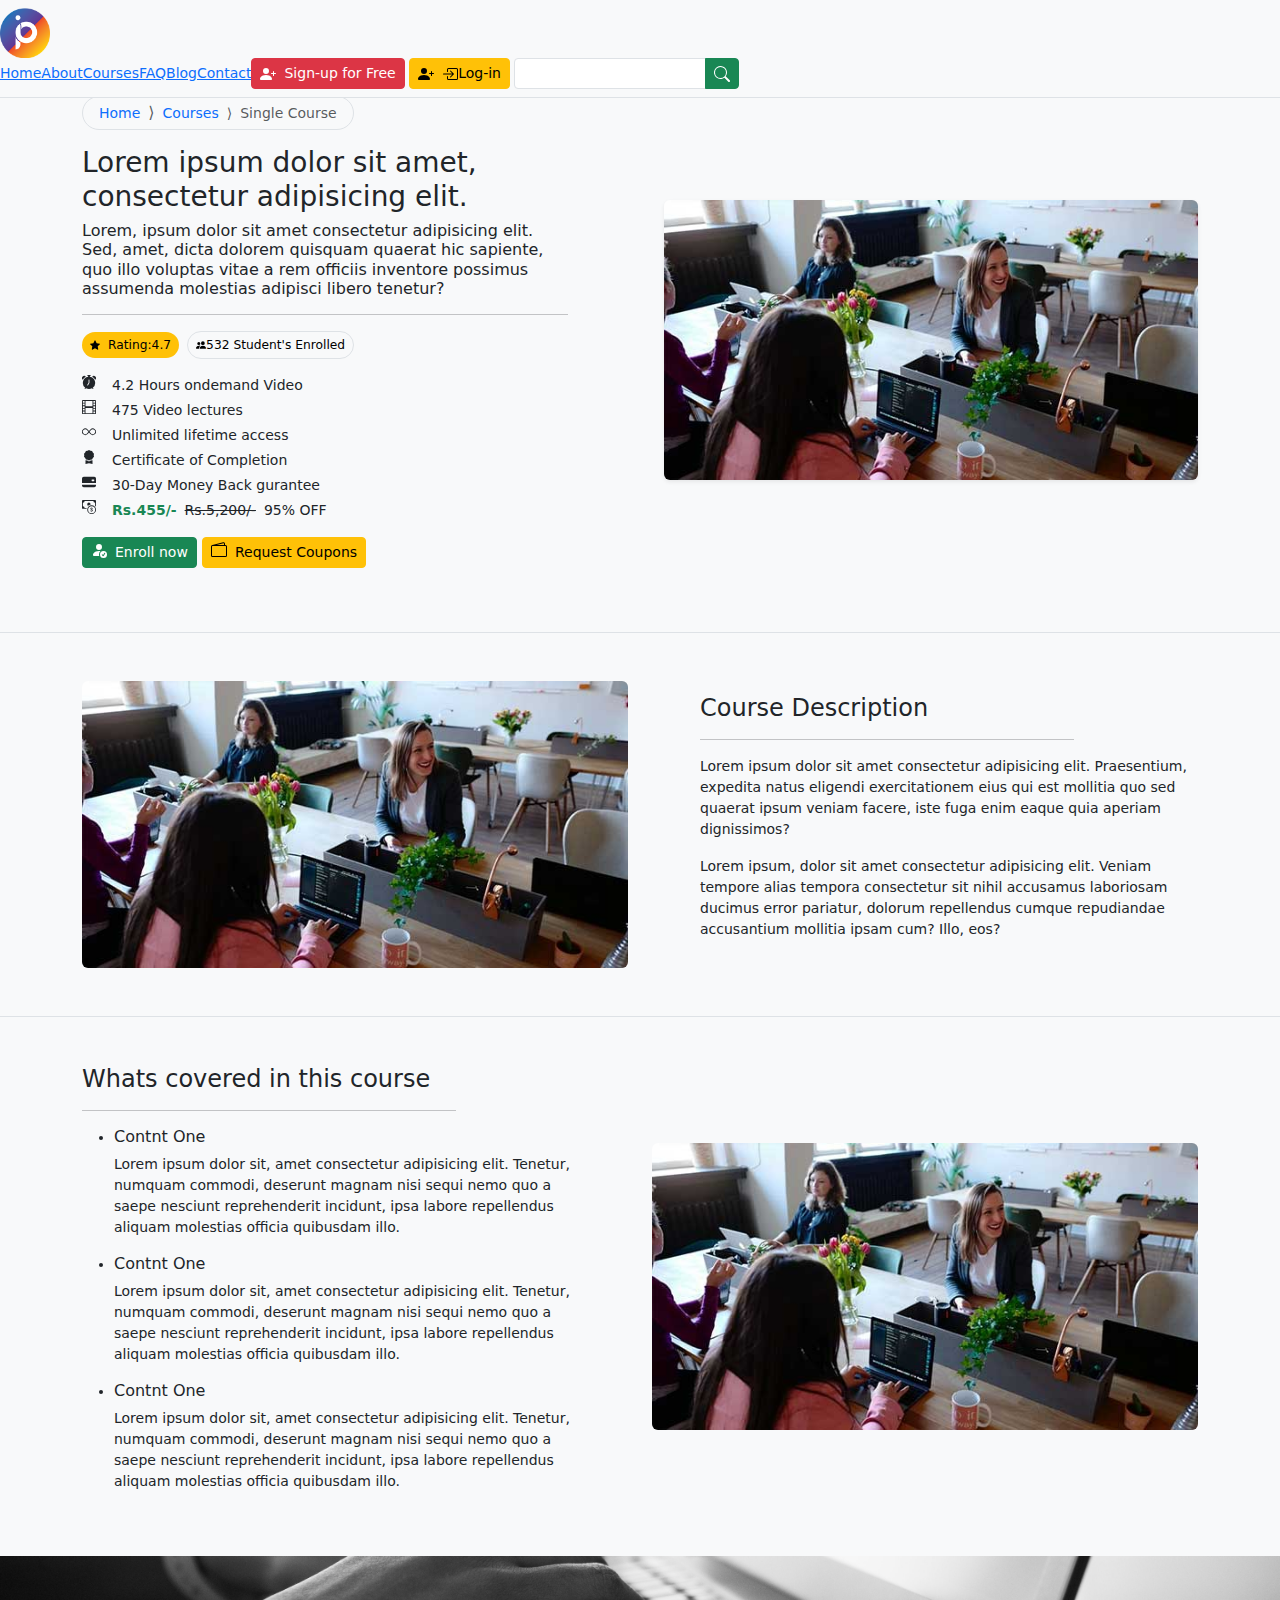
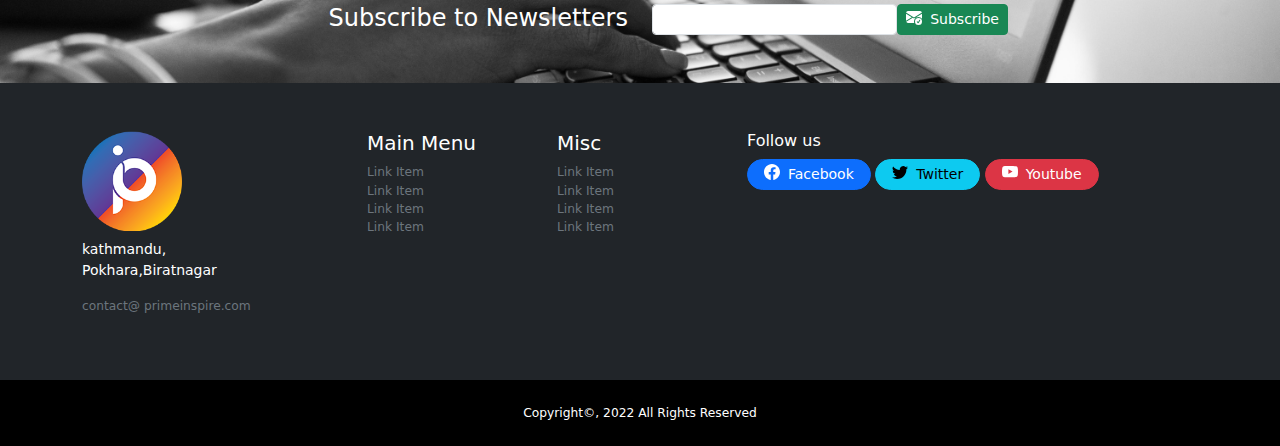
<file: single-course.html>
<!DOCTYPE html>
<html lang="en">
  <head>
    <meta charset="UTF-8" />
    <meta name="viewport" content="width=device-width, initial-scale=1.0" />
    <title>Document</title>
    <link
      rel="stylesheet"
      href="https://cdn.jsdelivr.net/npm/bootstrap@5.3.2/dist/css/bootstrap.min.css"
    />
    <link rel="stylesheet" href="styles.css" />
  </head>
  <body class="bg-light pt-5">
 <!-- Navbar -->
 <nav
 class="navbar navbar-expand-lg bg-light fixed-top border-bottom small blur-filter"
>
 <div class="cointainer">
   <a href="index.html" class="navbar-brand">
     <img src="img/Logo.jpg" alt="" />
   </a>
   <div class="collapse navbar-collapse" id="navbar-content">
     <ul class="navbar-nav me-auto mb-2 mb-lg-0">
       <li class="nav-item">
         <a href="index.html" class="nav-link-active" aria-current="page">Home</a>
       </li>
       <li class="nav-item">
         <a href="about.html" class="nav-link-active">About</a>
       </li>
       <li class="nav-item">
         <a href="courses.html" class="nav-link-active">Courses</a>
       </li>
       <li class="nav-item">
         <a href="faq.html" class="nav-link-active">FAQ</a>
       </li>
       <li class="nav-item">
         <a href="blog.html" class="nav-link-active">Blog</a>
       </li>
       <li class="nav-item">
         <a href="contact.html" class="nav-link-active">Contact</a>
       </li>
     </ul>
     <div class="ms-auto me-1 d-grid d-md-block gap-2 mb-2 mb-md-0">
       <a
         href="#"
         class="btn btn-sm btn-danger align-items-center d-inline-flex text-center justify-content-center"
       >
         <svg
           xmlns="http://www.w3.org/2000/svg"
           width="16"
           height="16"
           fill="currentColor"
           class="bi bi-person-plus-fill me-2"
           viewBox="0 0 16 16"
         >
           <path
             d="M1 14s-1 0-1-1 1-4 6-4 6 3 6 4-1 1-1 1zm5-6a3 3 0 1 0 0-6 3 3 0 0 0 0 6"
           />
           <path
             fill-rule="evenodd"
             d="M13.5 5a.5.5 0 0 1 .5.5V7h1.5a.5.5 0 0 1 0 1H14v1.5a.5.5 0 0 1-1 0V8h-1.5a.5.5 0 0 1 0-1H13V5.5a.5.5 0 0 1 .5-.5"
           />
         </svg>
         Sign-up for Free
       </a>
       <a
         href="#"
         class="btn btn-sm btn-warning align-items-center d-inline-flex text-center justify-content-center"
       >
         <svg
           xmlns="http://www.w3.org/2000/svg"
           width="16"
           height="16"
           fill="currentColor"
           class="bi bi-person-plus-fill me-2"
           viewBox="0 0 16 16"
         >
           <path
             d="M1 14s-1 0-1-1 1-4 6-4 6 3 6 4-1 1-1 1zm5-6a3 3 0 1 0 0-6 3 3 0 0 0 0 6"
           />
           <path
             fill-rule="evenodd"
             d="M13.5 5a.5.5 0 0 1 .5.5V7h1.5a.5.5 0 0 1 0 1H14v1.5a.5.5 0 0 1-1 0V8h-1.5a.5.5 0 0 1 0-1H13V5.5a.5.5 0 0 1 .5-.5"
           />
         </svg>
         <svg
           xmlns="http://www.w3.org/2000/svg"
           width="16"
           height="16"
           fill="currentColor"
           class="bi bi-box-arrow-in-right"
           viewBox="0 0 16 16"
         >
           <path
             fill-rule="evenodd"
             d="M6 3.5a.5.5 0 0 1 .5-.5h8a.5.5 0 0 1 .5.5v9a.5.5 0 0 1-.5.5h-8a.5.5 0 0 1-.5-.5v-2a.5.5 0 0 0-1 0v2A1.5 1.5 0 0 0 6.5 14h8a1.5 1.5 0 0 0 1.5-1.5v-9A1.5 1.5 0 0 0 14.5 2h-8A1.5 1.5 0 0 0 5 3.5v2a.5.5 0 0 0 1 0z"
           />
           <path
             fill-rule="evenodd"
             d="M11.854 8.354a.5.5 0 0 0 0-.708l-3-3a.5.5 0 1 0-.708.708L10.293 7.5H1.5a.5.5 0 0 0 0 1h8.793l-2.147 2.146a.5.5 0 0 0 .708.708l3-3z"
           />
         </svg>
         Log-in
       </a>
     </div>
     <form class="d-flex" role="search">
       <div class="input-group">
         <input
           type="search"
           class="form-control form-control-sm"
           paceholder="Search for"
         />
         <button type="submit" class="btn btn-sm btn-success">
           <svg
             xmlns="http://www.w3.org/2000/svg"
             width="16"
             height="16"
             fill="currentColor"
             class="bi bi-search"
             viewBox="0 0 16 16"
           >
             <path
               d="M11.742 10.344a6.5 6.5 0 1 0-1.397 1.398h-.001c.03.04.062.078.098.115l3.85 3.85a1 1 0 0 0 1.415-1.414l-3.85-3.85a1.007 1.007 0 0 0-.115-.1zM12 6.5a5.5 5.5 0 1 1-11 0 5.5 5.5 0 0 1 11 0"
             />
           </svg>
         </button>
       </div>
     </form>
   </div>
 </div>
</nav>
<!-- Navbar -->

<!-- Single Course Header -->
<header class="single-course-header py-5 border-bottom">
  <div class="container">
    <div class="row gx-md-5 align-items-center">
      <div class="col-md-6 order-md-0 order-2">
        <div class="breadcrumb-holder">
          <nav aria-label=""breadcrumb" style="--bs-breadcrumb-divider: '&rang;"";>
          <ol class="breadcrumb text-bg-light border d-inline-flex align-items-center px-3 py-1 rounded-pill">
            <li class="breadcrumb-item">
              <a href="#" class="small text-decoration-none">Home</a>
            </li>
            <li class="breadcrumb-item">
              <a href="#" class="small text-decoration-none">Courses</a>
            </li>
            <li class="breadcrumb-item small active" aria-current="page">
            Single Course
            </li>
          </ol></nav>
        </div>
        <div class="single-couse-holder pe-md-5 mb-3">
          <h1 class="fw-normal fs-3">Lorem ipsum dolor sit amet, consectetur adipisicing elit. </h1>
          <h2 class="fs-6 small fw-light text-secodary">Lorem, ipsum dolor sit amet consectetur adipisicing elit. Sed, amet, dicta dolorem quisquam quaerat hic sapiente, quo illo voluptas vitae a rem officiis inventore possimus assumenda molestias adipisci libero tenetur?</h2>
          <hr>
          <div class="reviews-holder d-inline-flex align-items-center mb-3 small">
            <span class="rounded-pill text-bg-warning px-2 py-1 small d-inline-flex align-items-center me-2">
              <svg xmlns="http://www.w3.org/2000/svg" width="10" height="10" fill="currentColor" class="bi bi-star-fill me-2" viewBox="0 0 16 16">
                <path d="M3.612 15.443c-.386.198-.824-.149-.746-.592l.83-4.73L.173 6.765c-.329-.314-.158-.888.283-.95l4.898-.696L7.538.792c.197-.39.73-.39.927 0l2.184 4.327 4.898.696c.441.062.612.636.282.95l-3.522 3.356.83 4.73c.078.443-.36.79-.746.592L8 13.187l-4.389 2.256z"/>
              </svg>
              Rating:4.7
            </span>
            <span class="rounded-pill text-bg-light px-2 py-1 small d-inline-flex align-items-center border me-2">
              <svg xmlns="http://www.w3.org/2000/svg" width="10" height="10" fill="currentColor" class="bi bi-people-fill" viewBox="0 0 16 16">
                <path d="M7 14s-1 0-1-1 1-4 5-4 5 3 5 4-1 1-1 1zm4-6a3 3 0 1 0 0-6 3 3 0 0 0 0 6m-5.784 6A2.238 2.238 0 0 1 5 13c0-1.355.68-2.75 1.936-3.72A6.325 6.325 0 0 0 5 9c-4 0-5 3-5 4s1 1 1 1zM4.5 8a2.5 2.5 0 1 0 0-5 2.5 2.5 0 0 0 0 5"/>
              </svg>
             532 Student's Enrolled
            </span>
          </div>
          <div class="course-data mb-2 small">
            <p class="mb-1 d-flex align-item-center">
              <svg xmlns="http://www.w3.org/2000/svg" width="14" height="14" fill="currentColor" class="bi bi-alarm-fill me-3" viewBox="0 0 16 16">
                <path d="M6 .5a.5.5 0 0 1 .5-.5h3a.5.5 0 0 1 0 1H9v1.07a7.001 7.001 0 0 1 3.274 12.474l.601.602a.5.5 0 0 1-.707.708l-.746-.746A6.97 6.97 0 0 1 8 16a6.97 6.97 0 0 1-3.422-.892l-.746.746a.5.5 0 0 1-.707-.708l.602-.602A7.001 7.001 0 0 1 7 2.07V1h-.5A.5.5 0 0 1 6 .5m2.5 5a.5.5 0 0 0-1 0v3.362l-1.429 2.38a.5.5 0 1 0 .858.515l1.5-2.5A.5.5 0 0 0 8.5 9zM.86 5.387A2.5 2.5 0 1 1 4.387 1.86 8.035 8.035 0 0 0 .86 5.387zM11.613 1.86a2.5 2.5 0 1 1 3.527 3.527 8.035 8.035 0 0 0-3.527-3.527"/>
              </svg>
              4.2 Hours ondemand Video
            </p><p class="mb-1 d-flex align-item-center">
              <svg xmlns="http://www.w3.org/2000/svg" width="14" height="14" fill="currentColor" class="bi bi-film me-3" viewBox="0 0 16 16">
                <path d="M0 1a1 1 0 0 1 1-1h14a1 1 0 0 1 1 1v14a1 1 0 0 1-1 1H1a1 1 0 0 1-1-1zm4 0v6h8V1zm8 8H4v6h8zM1 1v2h2V1zm2 3H1v2h2zM1 7v2h2V7zm2 3H1v2h2zm-2 3v2h2v-2zM15 1h-2v2h2zm-2 3v2h2V4zm2 3h-2v2h2zm-2 3v2h2v-2zm2 3h-2v2h2z"/>
              </svg>
              475 Video lectures
            </p>
            <p class="mb-1 d-flex align-item-center">
              <svg xmlns="http://www.w3.org/2000/svg" width="14" height="14" fill="currentColor" class="bi bi-infinity me-3" viewBox="0 0 16 16">
                <path d="M5.68 5.792 7.345 7.75 5.681 9.708a2.75 2.75 0 1 1 0-3.916ZM8 6.978 6.416 5.113l-.014-.015a3.75 3.75 0 1 0 0 5.304l.014-.015L8 8.522l1.584 1.865.014.015a3.75 3.75 0 1 0 0-5.304l-.014.015zm.656.772 1.663-1.958a2.75 2.75 0 1 1 0 3.916z"/>
              </svg>
              Unlimited lifetime access
            </p>
            <p class="mb-1 d-flex align-item-center">
              <svg xmlns="http://www.w3.org/2000/svg" width="14" height="14" fill="currentColor" class="bi bi-award-fill me-3" viewBox="0 0 16 16">
                <path d="m8 0 1.669.864 1.858.282.842 1.68 1.337 1.32L13.4 6l.306 1.854-1.337 1.32-.842 1.68-1.858.282L8 12l-1.669-.864-1.858-.282-.842-1.68-1.337-1.32L2.6 6l-.306-1.854 1.337-1.32.842-1.68L6.331.864z"/>
                <path d="M4 11.794V16l4-1 4 1v-4.206l-2.018.306L8 13.126 6.018 12.1z"/>
              </svg>
              Certificate of Completion
            </p>
            <p class="mb-1 d-flex align-item-center">
              <svg xmlns="http://www.w3.org/2000/svg" width="14" height="14" fill="currentColor" class="bi bi-credit-card-2-back-fill me-3" viewBox="0 0 16 16">
                <path d="M0 4a2 2 0 0 1 2-2h12a2 2 0 0 1 2 2v5H0zm11.5 1a.5.5 0 0 0-.5.5v1a.5.5 0 0 0 .5.5h2a.5.5 0 0 0 .5-.5v-1a.5.5 0 0 0-.5-.5zM0 11v1a2 2 0 0 0 2 2h12a2 2 0 0 0 2-2v-1z"/>
              </svg>

              30-Day Money Back gurantee
            </p>
            <p class="mb-1 d-flex align-item-center">
              <svg xmlns="http://www.w3.org/2000/svg" width="14" height="14" fill="currentColor" class="bi bi-cash-coin me-3" viewBox="0 0 16 16">
                <path fill-rule="evenodd" d="M11 15a4 4 0 1 0 0-8 4 4 0 0 0 0 8m5-4a5 5 0 1 1-10 0 5 5 0 0 1 10 0"/>
                <path d="M9.438 11.944c.047.596.518 1.06 1.363 1.116v.44h.375v-.443c.875-.061 1.386-.529 1.386-1.207 0-.618-.39-.936-1.09-1.1l-.296-.07v-1.2c.376.043.614.248.671.532h.658c-.047-.575-.54-1.024-1.329-1.073V8.5h-.375v.45c-.747.073-1.255.522-1.255 1.158 0 .562.378.92 1.007 1.066l.248.061v1.272c-.384-.058-.639-.27-.696-.563h-.668zm1.36-1.354c-.369-.085-.569-.26-.569-.522 0-.294.216-.514.572-.578v1.1h-.003zm.432.746c.449.104.655.272.655.569 0 .339-.257.571-.709.614v-1.195l.054.012z"/>
                <path d="M1 0a1 1 0 0 0-1 1v8a1 1 0 0 0 1 1h4.083c.058-.344.145-.678.258-1H3a2 2 0 0 0-2-2V3a2 2 0 0 0 2-2h10a2 2 0 0 0 2 2v3.528c.38.34.717.728 1 1.154V1a1 1 0 0 0-1-1z"/>
                <path d="M9.998 5.083 10 5a2 2 0 1 0-3.132 1.65 5.982 5.982 0 0 1 3.13-1.567z"/>
              </svg>
              <strong class="me-2 text-success">Rs.455/-</strong>
              <span class="me-2 text-secodary"> <del>Rs.5,200/-</del></span>
              <span class="me-2">95% OFF</span>
            </p>
          </div>
          <div class="course buttons my-3 ">
            <div class="d-grid d-md-block gap-2">
              <a href="#" class="btn btn-sm btn-success d-inline-flex align-item-center">
                <svg xmlns="http://www.w3.org/2000/svg" width="16" height="16" fill="currentColor" class="me-2 bi bi-person-fill-check" viewBox="0 0 16 16">
                  <path d="M12.5 16a3.5 3.5 0 1 0 0-7 3.5 3.5 0 0 0 0 7m1.679-4.493-1.335 2.226a.75.75 0 0 1-1.174.144l-.774-.773a.5.5 0 0 1 .708-.708l.547.548 1.17-1.951a.5.5 0 1 1 .858.514ZM11 5a3 3 0 1 1-6 0 3 3 0 0 1 6 0"/>
                  <path d="M2 13c0 1 1 1 1 1h5.256A4.493 4.493 0 0 1 8 12.5a4.49 4.49 0 0 1 1.544-3.393C9.077 9.038 8.564 9 8 9c-5 0-6 3-6 4"/>
                </svg>
                Enroll now
              </a>
              <a href="#" class="btn btn-sm btn-warning d-inline-flex align-item-center">
                <svg xmlns="http://www.w3.org/2000/svg" width="16" height="16" fill="currentColor" class="me-2 bi bi-wallet2" viewBox="0 0 16 16">
                  <path d="M12.136.326A1.5 1.5 0 0 1 14 1.78V3h.5A1.5 1.5 0 0 1 16 4.5v9a1.5 1.5 0 0 1-1.5 1.5h-13A1.5 1.5 0 0 1 0 13.5v-9a1.5 1.5 0 0 1 1.432-1.499L12.136.326zM5.562 3H13V1.78a.5.5 0 0 0-.621-.484zM1.5 4a.5.5 0 0 0-.5.5v9a.5.5 0 0 0 .5.5h13a.5.5 0 0 0 .5-.5v-9a.5.5 0 0 0-.5-.5z"/>
                </svg>
                Request Coupons
              </a>
            </div>
          </div>
        </div>
      </div>
      <div class="col-md-6">
        <div class="single-course-image mb-md-0 mb-3">
          <img src="img/Computer-Training-Institute-in-Bangalore.jpg" class="rounded img-fluid full-width shadow-sm">
        </div>
      </div>
    </div>
  </div>
</header>
<!-- Single Course Header -->

<!-- Course Description -->
<section class="single-course-description py-5 border-bottom">
  <div class="container">
    <div class="row align-items-center">
      <div class="col-md-6"><div class="course-description-image mb-md-0 mb-3">
        <img src="img/Computer-Training-Institute-in-Bangalore.jpg" class="rounded img-fluid full-width">
      </div></div>
      <div class="col-md-6">
        <div class="course-description-content small ps-md-5">
          <h3 class="fs-4">Course Description</h3>
          <hr class="w-75">
          <p>Lorem ipsum dolor sit amet consectetur adipisicing elit. Praesentium, expedita natus eligendi exercitationem eius qui est mollitia quo sed quaerat ipsum veniam facere, iste fuga enim eaque quia aperiam dignissimos?</p>
          <p>Lorem ipsum, dolor sit amet consectetur adipisicing elit. Veniam tempore alias tempora consectetur sit nihil accusamus laboriosam ducimus error pariatur, dolorum repellendus cumque repudiandae accusantium mollitia ipsam cum? Illo, eos?</p>
        </div>
      </div>
    </div>
  </div>
</section>
<!-- Course Description -->

<!-- Course Content -->
<section class="course-contnent py-5 borded-bottom">
  <div class="container">
    <div class="row align-items-center">
      <div class="col-md-6 order-md-2">
        <div class="course-content-image mb-md-0 mb-3">
           <img src="img/Computer-Training-Institute-in-Bangalore.jpg" class="rounded img-fluid full-width ">
        </div>
      </div>
      <div class="col-md-6">
        <div class="course-content small pe-md-5">
          <h3 class="fs-4">Whats covered in this course</h3>
          <hr class="w-75">
          <ul>
            <li>
              <h4 class="fs-6">Contnt One</h4>
              <p>Lorem ipsum dolor sit, amet consectetur adipisicing elit. Tenetur, numquam commodi, deserunt magnam nisi sequi nemo quo a saepe nesciunt reprehenderit incidunt, ipsa labore repellendus aliquam molestias officia quibusdam illo.</p>
            </li>
            <li>
              <h4 class="fs-6">Contnt One</h4>
              <p>Lorem ipsum dolor sit, amet consectetur adipisicing elit. Tenetur, numquam commodi, deserunt magnam nisi sequi nemo quo a saepe nesciunt reprehenderit incidunt, ipsa labore repellendus aliquam molestias officia quibusdam illo.</p>
            </li>
            <li>
              <h4 class="fs-6">Contnt One</h4>
              <p>Lorem ipsum dolor sit, amet consectetur adipisicing elit. Tenetur, numquam commodi, deserunt magnam nisi sequi nemo quo a saepe nesciunt reprehenderit incidunt, ipsa labore repellendus aliquam molestias officia quibusdam illo.</p>
            </li>
          </ul>
        </div>
      </div>
    </div>
  </div>
</section>
<!-- Course Content -->

    <!-- Subscribe -->
    <section class="subscribe py-5">
      <div class="container">
        <div class="row justify-content-center">
          <div class="col-md-4">
            <div class="subscribe-heading text-white text-md-end text-center">
              <h5 class="fs-4 fw-light m-0 mb-md-0 mb-3">Subscribe to Newsletters</h5>
            </div>
          </div>
          <div class="col-md-4">
            <form class="d-flex justify-content-center">
              <input
              type="email"
              class="form-control form-control-sm"
              paceholder="Your email"
            />
            <button type="submit" class="btn btn-sm btn-success d-inline-flex align-item-center">
              <svg xmlns="http://www.w3.org/2000/svg" width="16" height="16" fill="currentColor" class="bi bi-envelope-check-fill me-2" viewBox="0 0 16 16">
                <path d="M.05 3.555A2 2 0 0 1 2 2h12a2 2 0 0 1 1.95 1.555L8 8.414.05 3.555ZM0 4.697v7.104l5.803-3.558zM6.761 8.83l-6.57 4.026A2 2 0 0 0 2 14h6.256A4.493 4.493 0 0 1 8 12.5a4.49 4.49 0 0 1 1.606-3.446l-.367-.225L8 9.586l-1.239-.757ZM16 4.697v4.974A4.491 4.491 0 0 0 12.5 8a4.49 4.49 0 0 0-1.965.45l-.338-.207z"/>
                <path d="M16 12.5a3.5 3.5 0 1 1-7 0 3.5 3.5 0 0 1 7 0m-1.993-1.679a.5.5 0 0 0-.686.172l-1.17 1.95-.547-.547a.5.5 0 0 0-.708.708l.774.773a.75.75 0 0 0 1.174-.144l1.335-2.226a.5.5 0 0 0-.172-.686Z"/>
              </svg>
              Subscribe
         
              </svg>
            </button>
          </div>
            </form>
          </div>
        </div>
      </div>
    </section>
    <!-- Subscribe -->

    <!-- Main footer -->
    <footer class="main-footer text-bg-dark py-5 small">
      <div class="container">
        <div class="row justify-content-center">
          <div class="col-md-3">
            <div class="brand-icon mb-2">
              <img src="img/Logo.jpg" alt="">
            </div>
            <address class="small-text-secondary">
              kathmandu,<br>
              Pokhara,Biratnagar <br>
            </address>
            <p class="small text-secondary">
              contact&commat; primeinspire.com
            </p>
          </div>
          <div class="col-md-2">
            <h5>Main Menu</h5>
            <ul class="list-unstyled small">
              <li><a href="#" class="text-decoration-none text-secondary">Link Item</a></li>
              <li><a href="#" class="text-decoration-none text-secondary">Link Item</a></li>
              <li><a href="#" class="text-decoration-none text-secondary">Link Item</a></li>
              <li><a href="#" class="text-decoration-none text-secondary">Link Item</a></li>
            </ul>
          </div>
          <div class="col-md-2">
            <h5>Misc</h5>
            <ul class="list-unstyled small">
              <li><a href="#" class="text-decoration-none text-secondary">Link Item</a></li>
              <li><a href="#" class="text-decoration-none text-secondary">Link Item</a></li>
              <li><a href="#" class="text-decoration-none text-secondary">Link Item</a></li>
              <li><a href="#" class="text-decoration-none text-secondary">Link Item</a></li>
            </ul>
          </div>
          <div class="col-md-5">
            <h6>Follow us</h6>
            <p>
              <a href="#" class="btn btn-sm btn-primary d-inline-flex rounded-pill px-3 align-item-center mb-2">
                <svg xmlns="http://www.w3.org/2000/svg" width="16" height="16" fill="currentColor" class="bi bi-facebook me-md-2" viewBox="0 0 16 16">
                  <path d="M16 8.049c0-4.446-3.582-8.05-8-8.05C3.58 0-.002 3.603-.002 8.05c0 4.017 2.926 7.347 6.75 7.951v-5.625h-2.03V8.05H6.75V6.275c0-2.017 1.195-3.131 3.022-3.131.876 0 1.791.157 1.791.157v1.98h-1.009c-.993 0-1.303.621-1.303 1.258v1.51h2.218l-.354 2.326H9.25V16c3.824-.604 6.75-3.934 6.75-7.951"/>
                </svg>
                <span class="d-md-block d-none">Facebook</span>
              </a>
              <a href="#" class="btn btn-sm btn-info d-inline-flex rounded-pill px-3 align-item-center mb-2">
                <svg xmlns="http://www.w3.org/2000/svg" width="16" height="16" fill="currentColor" class="bi bi-twitter me-md-2" viewBox="0 0 16 16">
                  <path d="M5.026 15c6.038 0 9.341-5.003 9.341-9.334 0-.14 0-.282-.006-.422A6.685 6.685 0 0 0 16 3.542a6.658 6.658 0 0 1-1.889.518 3.301 3.301 0 0 0 1.447-1.817 6.533 6.533 0 0 1-2.087.793A3.286 3.286 0 0 0 7.875 6.03a9.325 9.325 0 0 1-6.767-3.429 3.289 3.289 0 0 0 1.018 4.382A3.323 3.323 0 0 1 .64 6.575v.045a3.288 3.288 0 0 0 2.632 3.218 3.203 3.203 0 0 1-.865.115 3.23 3.23 0 0 1-.614-.057 3.283 3.283 0 0 0 3.067 2.277A6.588 6.588 0 0 1 .78 13.58a6.32 6.32 0 0 1-.78-.045A9.344 9.344 0 0 0 5.026 15"/>
                </svg>
                <span class="d-md-block d-none">Twitter</span>
              </a>
              <a href="#" class="btn btn-sm btn-danger d-inline-flex rounded-pill px-3 align-item-center mb-2">
                <svg xmlns="http://www.w3.org/2000/svg" width="16" height="16" fill="currentColor" class="bi bi-youtube me-md-2" viewBox="0 0 16 16">
                  <path d="M8.051 1.999h.089c.822.003 4.987.033 6.11.335a2.01 2.01 0 0 1 1.415 1.42c.101.38.172.883.22 1.402l.01.104.022.26.008.104c.065.914.073 1.77.074 1.957v.075c-.001.194-.01 1.108-.082 2.06l-.008.105-.009.104c-.05.572-.124 1.14-.235 1.558a2.007 2.007 0 0 1-1.415 1.42c-1.16.312-5.569.334-6.18.335h-.142c-.309 0-1.587-.006-2.927-.052l-.17-.006-.087-.004-.171-.007-.171-.007c-1.11-.049-2.167-.128-2.654-.26a2.007 2.007 0 0 1-1.415-1.419c-.111-.417-.185-.986-.235-1.558L.09 9.82l-.008-.104A31.4 31.4 0 0 1 0 7.68v-.123c.002-.215.01-.958.064-1.778l.007-.103.003-.052.008-.104.022-.26.01-.104c.048-.519.119-1.023.22-1.402a2.007 2.007 0 0 1 1.415-1.42c.487-.13 1.544-.21 2.654-.26l.17-.007.172-.006.086-.003.171-.007A99.788 99.788 0 0 1 7.858 2h.193zM6.4 5.209v4.818l4.157-2.408z"/>
                </svg>
                <span class="d-md-block d-none">Youtube</span>
              </a>
            </p>
          </div>
        </div>
      </div>
    </footer>
    <!-- Main footer -->

        <!-- Copyright -->
        <div class="copy py-4 small" style="background-color: black;">
          <div class="container">
            <div class="row justify-content-center text-center text-white">
              <p class="m-0 small">Copyright&copy, 2022 All Rights Reserved</p>
            </div>
          </div></div>
          <!-- Copyright -->
  </body>
</html>
</file>
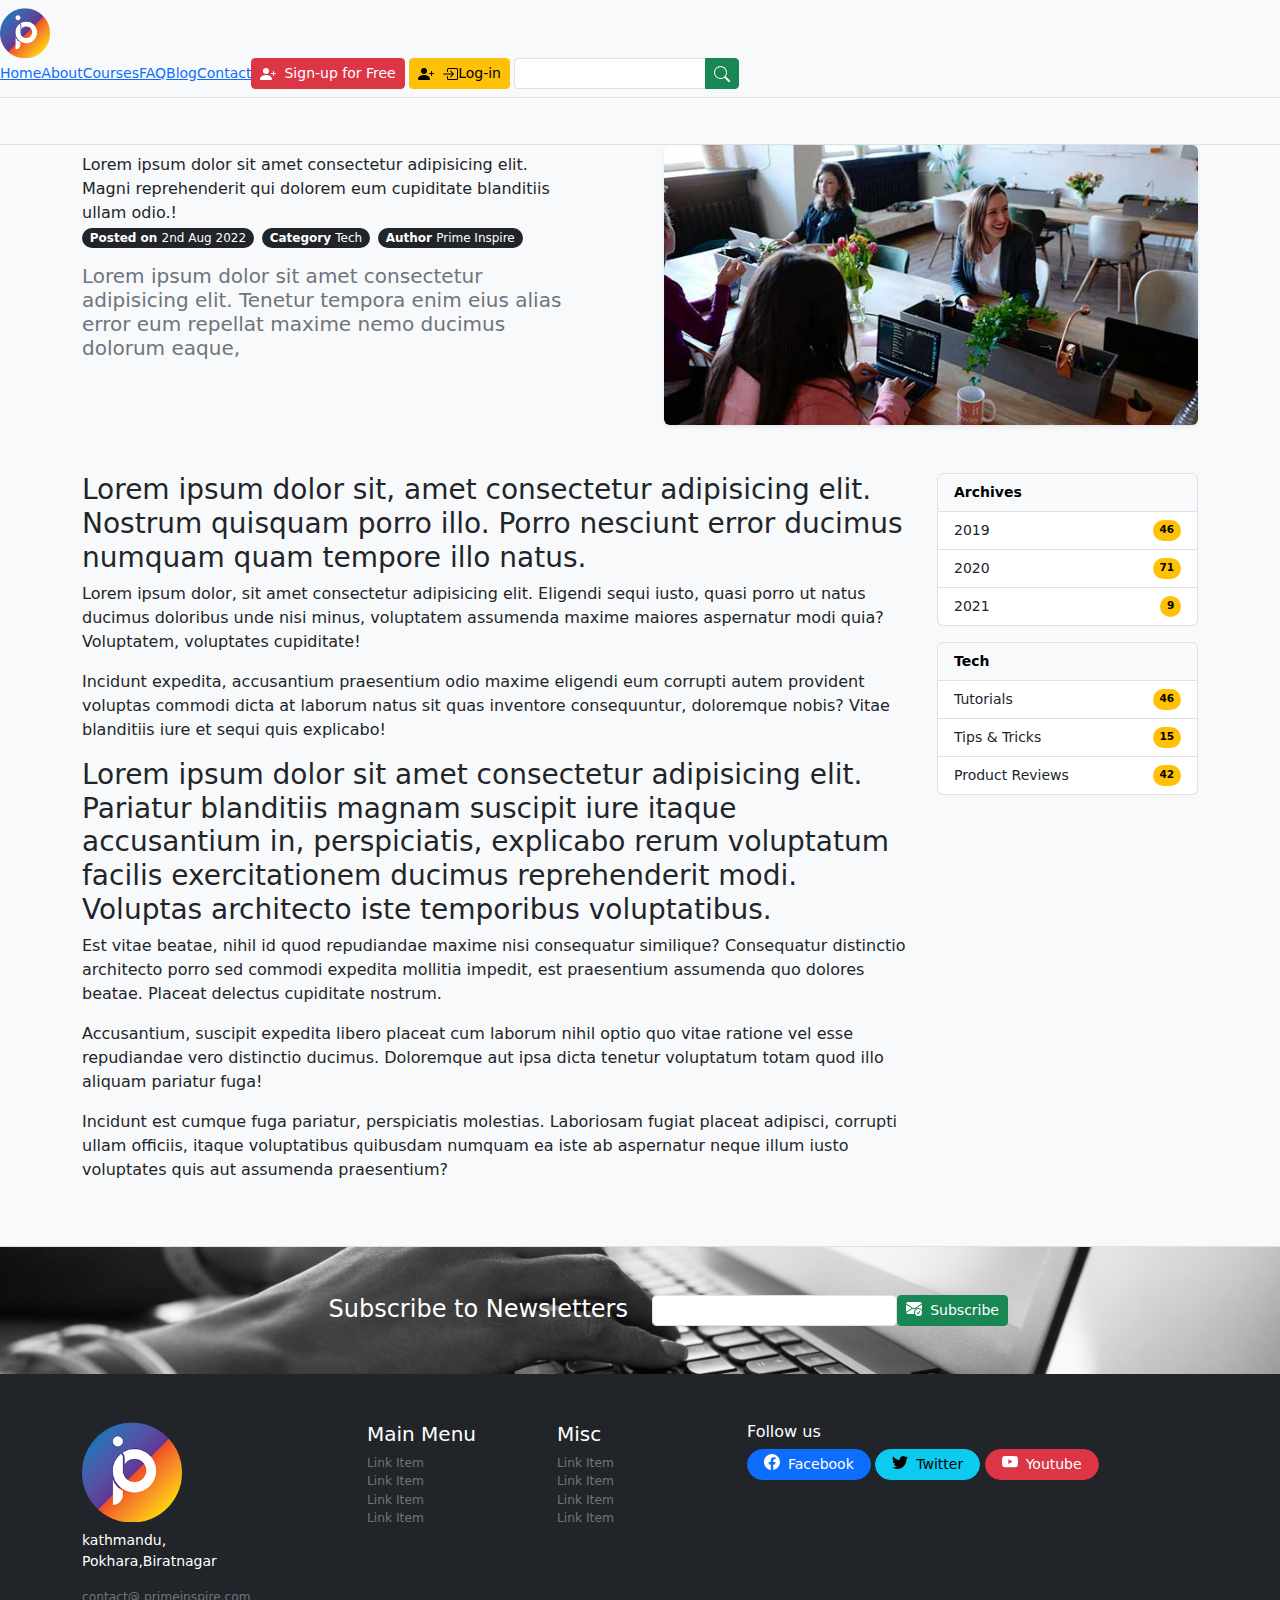
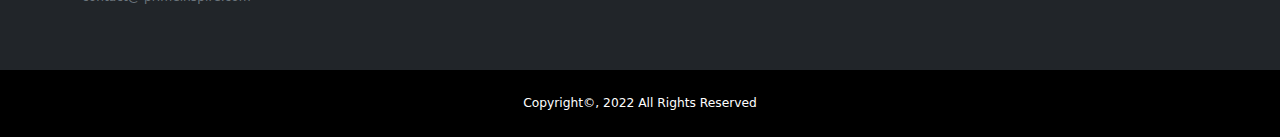
<file: single-post.html>
<!DOCTYPE html>
<html lang="en">
  <head>
    <meta charset="UTF-8" />
    <meta name="viewport" content="width=device-width, initial-scale=1.0" />
    <title>Document</title>
    <link
      rel="stylesheet"
      href="https://cdn.jsdelivr.net/npm/bootstrap@5.3.2/dist/css/bootstrap.min.css"
    />
    <link rel="stylesheet" href="styles.css" />
  </head>
  <body class="bg-light pt-5">
  <!-- Navbar -->
  <nav
  class="navbar navbar-expand-lg bg-light fixed-top border-bottom small blur-filter"
>
  <div class="cointainer">
    <a href="index.html" class="navbar-brand">
      <img src="img/Logo.jpg" alt="" />
    </a>
    <div class="collapse navbar-collapse" id="navbar-content">
      <ul class="navbar-nav me-auto mb-2 mb-lg-0">
        <li class="nav-item">
          <a href="index.html" class="nav-link-active" aria-current="page">Home</a>
        </li>
        <li class="nav-item">
          <a href="about.html" class="nav-link-active">About</a>
        </li>
        <li class="nav-item">
          <a href="courses.html" class="nav-link-active">Courses</a>
        </li>
        <li class="nav-item">
          <a href="faq.html" class="nav-link-active">FAQ</a>
        </li>
        <li class="nav-item">
          <a href="blog.html" class="nav-link-active">Blog</a>
        </li>
        <li class="nav-item">
          <a href="contact.html" class="nav-link-active">Contact</a>
        </li>
      </ul>
      <div class="ms-auto me-1 d-grid d-md-block gap-2 mb-2 mb-md-0">
        <a
          href="#"
          class="btn btn-sm btn-danger align-items-center d-inline-flex text-center justify-content-center"
        >
          <svg
            xmlns="http://www.w3.org/2000/svg"
            width="16"
            height="16"
            fill="currentColor"
            class="bi bi-person-plus-fill me-2"
            viewBox="0 0 16 16"
          >
            <path
              d="M1 14s-1 0-1-1 1-4 6-4 6 3 6 4-1 1-1 1zm5-6a3 3 0 1 0 0-6 3 3 0 0 0 0 6"
            />
            <path
              fill-rule="evenodd"
              d="M13.5 5a.5.5 0 0 1 .5.5V7h1.5a.5.5 0 0 1 0 1H14v1.5a.5.5 0 0 1-1 0V8h-1.5a.5.5 0 0 1 0-1H13V5.5a.5.5 0 0 1 .5-.5"
            />
          </svg>
          Sign-up for Free
        </a>
        <a
          href="#"
          class="btn btn-sm btn-warning align-items-center d-inline-flex text-center justify-content-center"
        >
          <svg
            xmlns="http://www.w3.org/2000/svg"
            width="16"
            height="16"
            fill="currentColor"
            class="bi bi-person-plus-fill me-2"
            viewBox="0 0 16 16"
          >
            <path
              d="M1 14s-1 0-1-1 1-4 6-4 6 3 6 4-1 1-1 1zm5-6a3 3 0 1 0 0-6 3 3 0 0 0 0 6"
            />
            <path
              fill-rule="evenodd"
              d="M13.5 5a.5.5 0 0 1 .5.5V7h1.5a.5.5 0 0 1 0 1H14v1.5a.5.5 0 0 1-1 0V8h-1.5a.5.5 0 0 1 0-1H13V5.5a.5.5 0 0 1 .5-.5"
            />
          </svg>
          <svg
            xmlns="http://www.w3.org/2000/svg"
            width="16"
            height="16"
            fill="currentColor"
            class="bi bi-box-arrow-in-right"
            viewBox="0 0 16 16"
          >
            <path
              fill-rule="evenodd"
              d="M6 3.5a.5.5 0 0 1 .5-.5h8a.5.5 0 0 1 .5.5v9a.5.5 0 0 1-.5.5h-8a.5.5 0 0 1-.5-.5v-2a.5.5 0 0 0-1 0v2A1.5 1.5 0 0 0 6.5 14h8a1.5 1.5 0 0 0 1.5-1.5v-9A1.5 1.5 0 0 0 14.5 2h-8A1.5 1.5 0 0 0 5 3.5v2a.5.5 0 0 0 1 0z"
            />
            <path
              fill-rule="evenodd"
              d="M11.854 8.354a.5.5 0 0 0 0-.708l-3-3a.5.5 0 1 0-.708.708L10.293 7.5H1.5a.5.5 0 0 0 0 1h8.793l-2.147 2.146a.5.5 0 0 0 .708.708l3-3z"
            />
          </svg>
          Log-in
        </a>
      </div>
      <form class="d-flex" role="search">
        <div class="input-group">
          <input
            type="search"
            class="form-control form-control-sm"
            paceholder="Search for"
          />
          <button type="submit" class="btn btn-sm btn-success">
            <svg
              xmlns="http://www.w3.org/2000/svg"
              width="16"
              height="16"
              fill="currentColor"
              class="bi bi-search"
              viewBox="0 0 16 16"
            >
              <path
                d="M11.742 10.344a6.5 6.5 0 1 0-1.397 1.398h-.001c.03.04.062.078.098.115l3.85 3.85a1 1 0 0 0 1.415-1.414l-3.85-3.85a1.007 1.007 0 0 0-.115-.1zM12 6.5a5.5 5.5 0 1 1-11 0 5.5 5.5 0 0 1 11 0"
              />
            </svg>
          </button>
        </div>
      </form>
    </div>
  </div>
</nav>
<!-- Navbar -->

    <!-- Post Banner -->
    <header class="post-header py-5 border-bottom"></header>
    <div class="container">
      <div class="row align-item-center gx-md-5">
        <div class="col-md-6">
          <div class="post-header-text-holder pe-md-5">
            <h1 class="fs-3 fw-normal"></h1>
            Lorem ipsum dolor sit amet consectetur adipisicing elit. Magni
            reprehenderit qui dolorem eum cupiditate blanditiis ullam odio.!
            <p class="d-inline-flex align-item-center">
              <span class="badge text-bg-dark rounded-pill me-2">
                <strong>Posted on</strong>
                <span class="fw-light">2nd Aug 2022</span>
              </span>
              <span class="badge text-bg-dark rounded-pill me-2">
                <strong>Category</strong>
                <span class="fw-light">Tech</span>
              </span>
              <span class="badge text-bg-dark rounded-pill me-2">
                <strong>Author</strong>
                <span class="fw-light">Prime Inspire</span>
              </span>
          </p>
            <h2 class="fs-5 fw-light text-secondary">
              Lorem ipsum dolor sit amet consectetur adipisicing elit. Tenetur
              tempora enim eius alias error eum repellat maxime nemo ducimus
              dolorum eaque,
            </h2>
          </div>
        </div>
        <div class="col-md-6">
          <div class="post-header-image-hloder">
            <img
              class="rounded img-fluid full-width shadow-sm"
              src="img/Computer-Training-Institute-in-Bangalore.jpg"
              alt=""
            />
          </div>
        </div>
      </div>
    </div>
    <!-- Post Banner -->

        <!-- Post Content List -->
        <section class="post-content py-5 border-bottom">
          <div class="container">
            <div class="row">
              <div class="col-md-9">
               <div class="post-content-holder">
                <h3>Lorem ipsum dolor sit, amet consectetur adipisicing elit. Nostrum quisquam porro illo. Porro nesciunt error ducimus numquam quam tempore illo natus.</h3>
                <p><span>Lorem ipsum dolor, sit amet consectetur adipisicing elit. Eligendi sequi iusto, quasi porro ut natus ducimus doloribus unde nisi minus, voluptatem assumenda maxime maiores aspernatur modi quia? Voluptatem, voluptates cupiditate!</span></p>
                <p><span>Incidunt expedita, accusantium praesentium odio maxime eligendi eum corrupti autem provident voluptas commodi dicta at laborum natus sit quas inventore consequuntur, doloremque nobis? Vitae blanditiis iure et sequi quis explicabo!</span></p>
               <h3>Lorem ipsum dolor sit amet consectetur adipisicing elit. Pariatur blanditiis magnam suscipit iure itaque accusantium in, perspiciatis, explicabo rerum voluptatum facilis exercitationem ducimus reprehenderit modi. Voluptas architecto iste temporibus voluptatibus.</h3>
                <p><span>Est vitae beatae, nihil id quod repudiandae maxime nisi consequatur similique? Consequatur distinctio architecto porro sed commodi expedita mollitia impedit, est praesentium assumenda quo dolores beatae. Placeat delectus cupiditate nostrum.</span></p>
                <p><span>Accusantium, suscipit expedita libero placeat cum laborum nihil optio quo vitae ratione vel esse repudiandae vero distinctio ducimus. Doloremque aut ipsa dicta tenetur voluptatum totam quod illo aliquam pariatur fuga!</span></p>
                <p><span>Incidunt est cumque fuga pariatur, perspiciatis molestias. Laboriosam fugiat placeat adipisci, corrupti ullam officiis, itaque voluptatibus quibusdam numquam ea iste ab aspernatur neque illum iusto voluptates quis aut assumenda praesentium?</span></p>
               </div>
              </div>
              <div class="col-md-3">
                <div class="list-group small mb-3">
                  <div class="list-group-item text-bg-light fw-bold">
                    Archives
                  </div>
                  <a
                    href="#"
                    class="list-group-item list-group-item-action d-flex justify-content-between align-item-center"
                  >
                    2019
                    <span class="badge text-bg-warning rounded-pill">46</span>
                  </a>
                  <a
                    href="#"
                    class="list-group-item list-group-item-action d-flex justify-content-between align-item-center"
                  >
                    2020
                    <span class="badge text-bg-warning rounded-pill">71</span>
                  </a><a
                  href="#"
                  class="list-group-item list-group-item-action d-flex justify-content-between align-item-center"
                >
                  2021
                  <span class="badge text-bg-warning rounded-pill">9</span>
                </a>
                </div>
                <div class="list-group small mb-3">
                  <div class="list-group-item text-bg-light fw-bold">
                   Tech
                  </div>
                  <a
                    href="#"
                    class="list-group-item list-group-item-action d-flex justify-content-between align-item-center"
                  >
                   Tutorials
                    <span class="badge text-bg-warning rounded-pill">46</span>
                  </a>
                  <a
                    href="#"
                    class="list-group-item list-group-item-action d-flex justify-content-between align-item-center"
                  >
                   Tips &amp; Tricks
                    <span class="badge text-bg-warning rounded-pill">15</span>
                  </a><a
                  href="#"
                  class="list-group-item list-group-item-action d-flex justify-content-between align-item-center"
                >
                  Product Reviews
                  <span class="badge text-bg-warning rounded-pill">42</span>
                </a>
                </div>
    
              </div>
            </div>
          </div>
        </section>
        <!-- Post Content List -->
    

    <!-- Subscribe -->
<section class="subscribe py-5">
  <div class="container">
    <div class="row justify-content-center">
      <div class="col-md-4">
        <div class="subscribe-heading text-white text-md-end text-center">
          <h5 class="fs-4 fw-light m-0 mb-md-0 mb-3">Subscribe to Newsletters</h5>
        </div>
      </div>
      <div class="col-md-4">
        <form class="d-flex justify-content-center">
          <input
          type="email"
          class="form-control form-control-sm"
          paceholder="Your email"
        />
        <button type="submit" class="btn btn-sm btn-success d-inline-flex align-item-center">
          <svg xmlns="http://www.w3.org/2000/svg" width="16" height="16" fill="currentColor" class="bi bi-envelope-check-fill me-2" viewBox="0 0 16 16">
            <path d="M.05 3.555A2 2 0 0 1 2 2h12a2 2 0 0 1 1.95 1.555L8 8.414.05 3.555ZM0 4.697v7.104l5.803-3.558zM6.761 8.83l-6.57 4.026A2 2 0 0 0 2 14h6.256A4.493 4.493 0 0 1 8 12.5a4.49 4.49 0 0 1 1.606-3.446l-.367-.225L8 9.586l-1.239-.757ZM16 4.697v4.974A4.491 4.491 0 0 0 12.5 8a4.49 4.49 0 0 0-1.965.45l-.338-.207z"/>
            <path d="M16 12.5a3.5 3.5 0 1 1-7 0 3.5 3.5 0 0 1 7 0m-1.993-1.679a.5.5 0 0 0-.686.172l-1.17 1.95-.547-.547a.5.5 0 0 0-.708.708l.774.773a.75.75 0 0 0 1.174-.144l1.335-2.226a.5.5 0 0 0-.172-.686Z"/>
          </svg>
          Subscribe
     
          </svg>
        </button>
      </div>
        </form>
      </div>
    </div>
  </div>
</section>
<!-- Subscribe -->

<!-- Main footer -->
<footer class="main-footer text-bg-dark py-5 small">
  <div class="container">
    <div class="row justify-content-center">
      <div class="col-md-3">
        <div class="brand-icon mb-2">
          <img src="img/Logo.jpg" alt="">
        </div>
        <address class="small-text-secondary">
          kathmandu,<br>
          Pokhara,Biratnagar <br>
        </address>
        <p class="small text-secondary">
          contact&commat; primeinspire.com
        </p>
      </div>
      <div class="col-md-2">
        <h5>Main Menu</h5>
        <ul class="list-unstyled small">
          <li><a href="#" class="text-decoration-none text-secondary">Link Item</a></li>
          <li><a href="#" class="text-decoration-none text-secondary">Link Item</a></li>
          <li><a href="#" class="text-decoration-none text-secondary">Link Item</a></li>
          <li><a href="#" class="text-decoration-none text-secondary">Link Item</a></li>
        </ul>
      </div>
      <div class="col-md-2">
        <h5>Misc</h5>
        <ul class="list-unstyled small">
          <li><a href="#" class="text-decoration-none text-secondary">Link Item</a></li>
          <li><a href="#" class="text-decoration-none text-secondary">Link Item</a></li>
          <li><a href="#" class="text-decoration-none text-secondary">Link Item</a></li>
          <li><a href="#" class="text-decoration-none text-secondary">Link Item</a></li>
        </ul>
      </div>
      <div class="col-md-5">
        <h6>Follow us</h6>
        <p>
          <a href="#" class="btn btn-sm btn-primary d-inline-flex rounded-pill px-3 align-item-center mb-2">
            <svg xmlns="http://www.w3.org/2000/svg" width="16" height="16" fill="currentColor" class="bi bi-facebook me-md-2" viewBox="0 0 16 16">
              <path d="M16 8.049c0-4.446-3.582-8.05-8-8.05C3.58 0-.002 3.603-.002 8.05c0 4.017 2.926 7.347 6.75 7.951v-5.625h-2.03V8.05H6.75V6.275c0-2.017 1.195-3.131 3.022-3.131.876 0 1.791.157 1.791.157v1.98h-1.009c-.993 0-1.303.621-1.303 1.258v1.51h2.218l-.354 2.326H9.25V16c3.824-.604 6.75-3.934 6.75-7.951"/>
            </svg>
            <span class="d-md-block d-none">Facebook</span>
          </a>
          <a href="#" class="btn btn-sm btn-info d-inline-flex rounded-pill px-3 align-item-center mb-2">
            <svg xmlns="http://www.w3.org/2000/svg" width="16" height="16" fill="currentColor" class="bi bi-twitter me-md-2" viewBox="0 0 16 16">
              <path d="M5.026 15c6.038 0 9.341-5.003 9.341-9.334 0-.14 0-.282-.006-.422A6.685 6.685 0 0 0 16 3.542a6.658 6.658 0 0 1-1.889.518 3.301 3.301 0 0 0 1.447-1.817 6.533 6.533 0 0 1-2.087.793A3.286 3.286 0 0 0 7.875 6.03a9.325 9.325 0 0 1-6.767-3.429 3.289 3.289 0 0 0 1.018 4.382A3.323 3.323 0 0 1 .64 6.575v.045a3.288 3.288 0 0 0 2.632 3.218 3.203 3.203 0 0 1-.865.115 3.23 3.23 0 0 1-.614-.057 3.283 3.283 0 0 0 3.067 2.277A6.588 6.588 0 0 1 .78 13.58a6.32 6.32 0 0 1-.78-.045A9.344 9.344 0 0 0 5.026 15"/>
            </svg>
            <span class="d-md-block d-none">Twitter</span>
          </a>
          <a href="#" class="btn btn-sm btn-danger d-inline-flex rounded-pill px-3 align-item-center mb-2">
            <svg xmlns="http://www.w3.org/2000/svg" width="16" height="16" fill="currentColor" class="bi bi-youtube me-md-2" viewBox="0 0 16 16">
              <path d="M8.051 1.999h.089c.822.003 4.987.033 6.11.335a2.01 2.01 0 0 1 1.415 1.42c.101.38.172.883.22 1.402l.01.104.022.26.008.104c.065.914.073 1.77.074 1.957v.075c-.001.194-.01 1.108-.082 2.06l-.008.105-.009.104c-.05.572-.124 1.14-.235 1.558a2.007 2.007 0 0 1-1.415 1.42c-1.16.312-5.569.334-6.18.335h-.142c-.309 0-1.587-.006-2.927-.052l-.17-.006-.087-.004-.171-.007-.171-.007c-1.11-.049-2.167-.128-2.654-.26a2.007 2.007 0 0 1-1.415-1.419c-.111-.417-.185-.986-.235-1.558L.09 9.82l-.008-.104A31.4 31.4 0 0 1 0 7.68v-.123c.002-.215.01-.958.064-1.778l.007-.103.003-.052.008-.104.022-.26.01-.104c.048-.519.119-1.023.22-1.402a2.007 2.007 0 0 1 1.415-1.42c.487-.13 1.544-.21 2.654-.26l.17-.007.172-.006.086-.003.171-.007A99.788 99.788 0 0 1 7.858 2h.193zM6.4 5.209v4.818l4.157-2.408z"/>
            </svg>
            <span class="d-md-block d-none">Youtube</span>
          </a>
        </p>
      </div>
    </div>
  </div>
</footer>
<!-- Main footer -->



<!-- Copyright -->
<div class="copy py-4 small" style="background-color: black;">
<div class="container">
  <div class="row justify-content-center text-center text-white">
    <p class="m-0 small">Copyright&copy, 2022 All Rights Reserved</p>
  </div>
</div></div>
<!-- Copyright -->

 <!-- Mobile Padding -->
 <div class="mobile-padding pt-5 pb-4 d-md-none" style="background-color: black;"></div>
 <!-- Mobile Padding -->

<!-- Sticky Footer -->
<div class="d-md-none d-block d-flex p-3 fixed-bottom justify-content-center blur-filter shadow-lg">
  <a href="#" class="rounded pill btn btn-sm btn-warning small px-3 fw-bold d-inline-flex al">
    <svg xmlns="http://www.w3.org/2000/svg" width="16" height="16" fill="currentColor" class="bi bi-person-check-fill me-2" viewBox="0 0 16 16">
      <path fill-rule="evenodd" d="M15.854 5.146a.5.5 0 0 1 0 .708l-3 3a.5.5 0 0 1-.708 0l-1.5-1.5a.5.5 0 0 1 .708-.708L12.5 7.793l2.646-2.647a.5.5 0 0 1 .708 0z"/>
      <path d="M1 14s-1 0-1-1 1-4 6-4 6 3 6 4-1 1-1 1zm5-6a3 3 0 1 0 0-6 3 3 0 0 0 0 6"/>
    </svg>
    Sign-up for free
  </a>
</div>
<!-- Sticky Footer -->

<script src="https://cdn.jsdelivr.net/npm/bootstrap@5.3.2/dist/js/bootstrap.bundle.min.js"></script>
  </body>
</html>
</file>
<file: styles.css>
.navbar-brand img {
  width: 50px;
}

.full-width {
  width: 100%;
  height: auto;
}

.feature-item img {
  width: 80px;
  height: auto;
}

.subscribe {
  background-image: url(img/pexels-christina-morillo-1181644.jpg);
  background-size: cover;
  background-position: center;
}

.brand-icon img {
  width: 100px;
  height: auto;
}

.blur-filter {
  backdrop-filter: blur(8px);
  background-color: rgb(255 255 255/30%);
}
</file>
